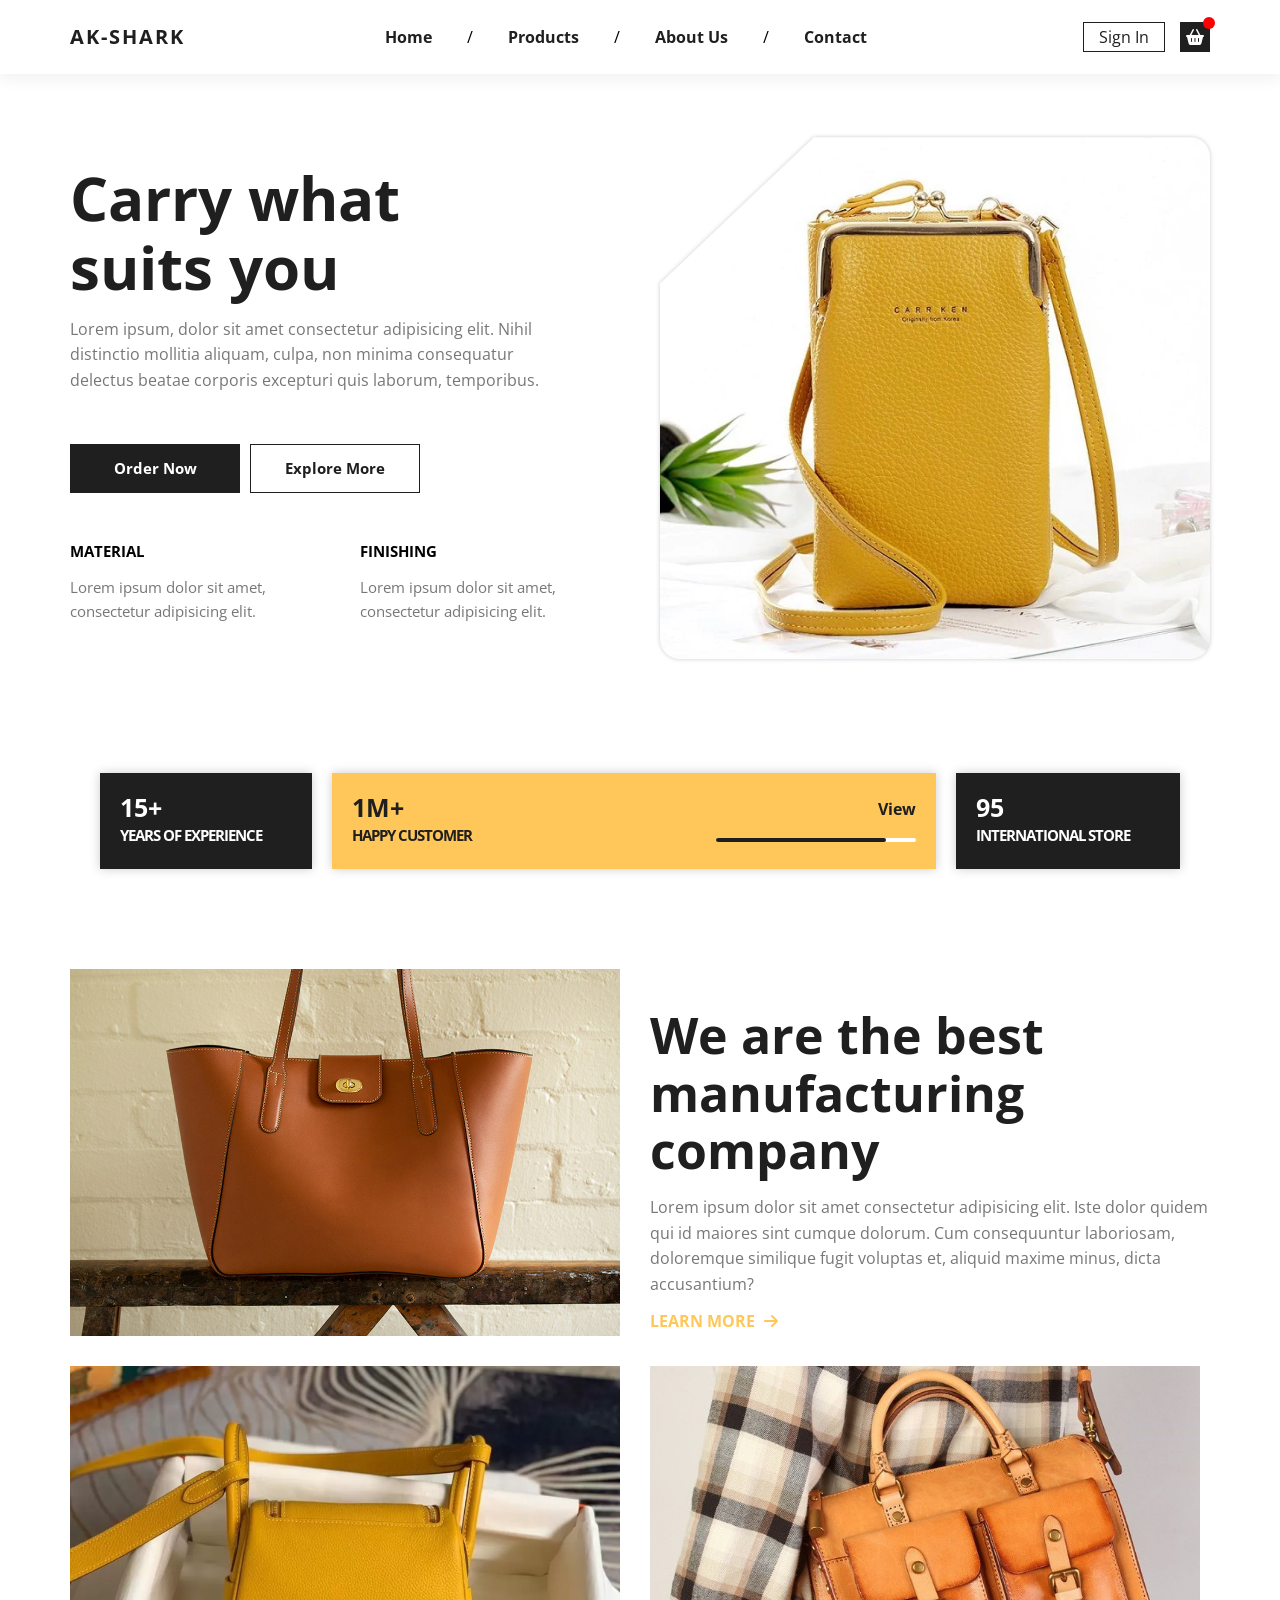
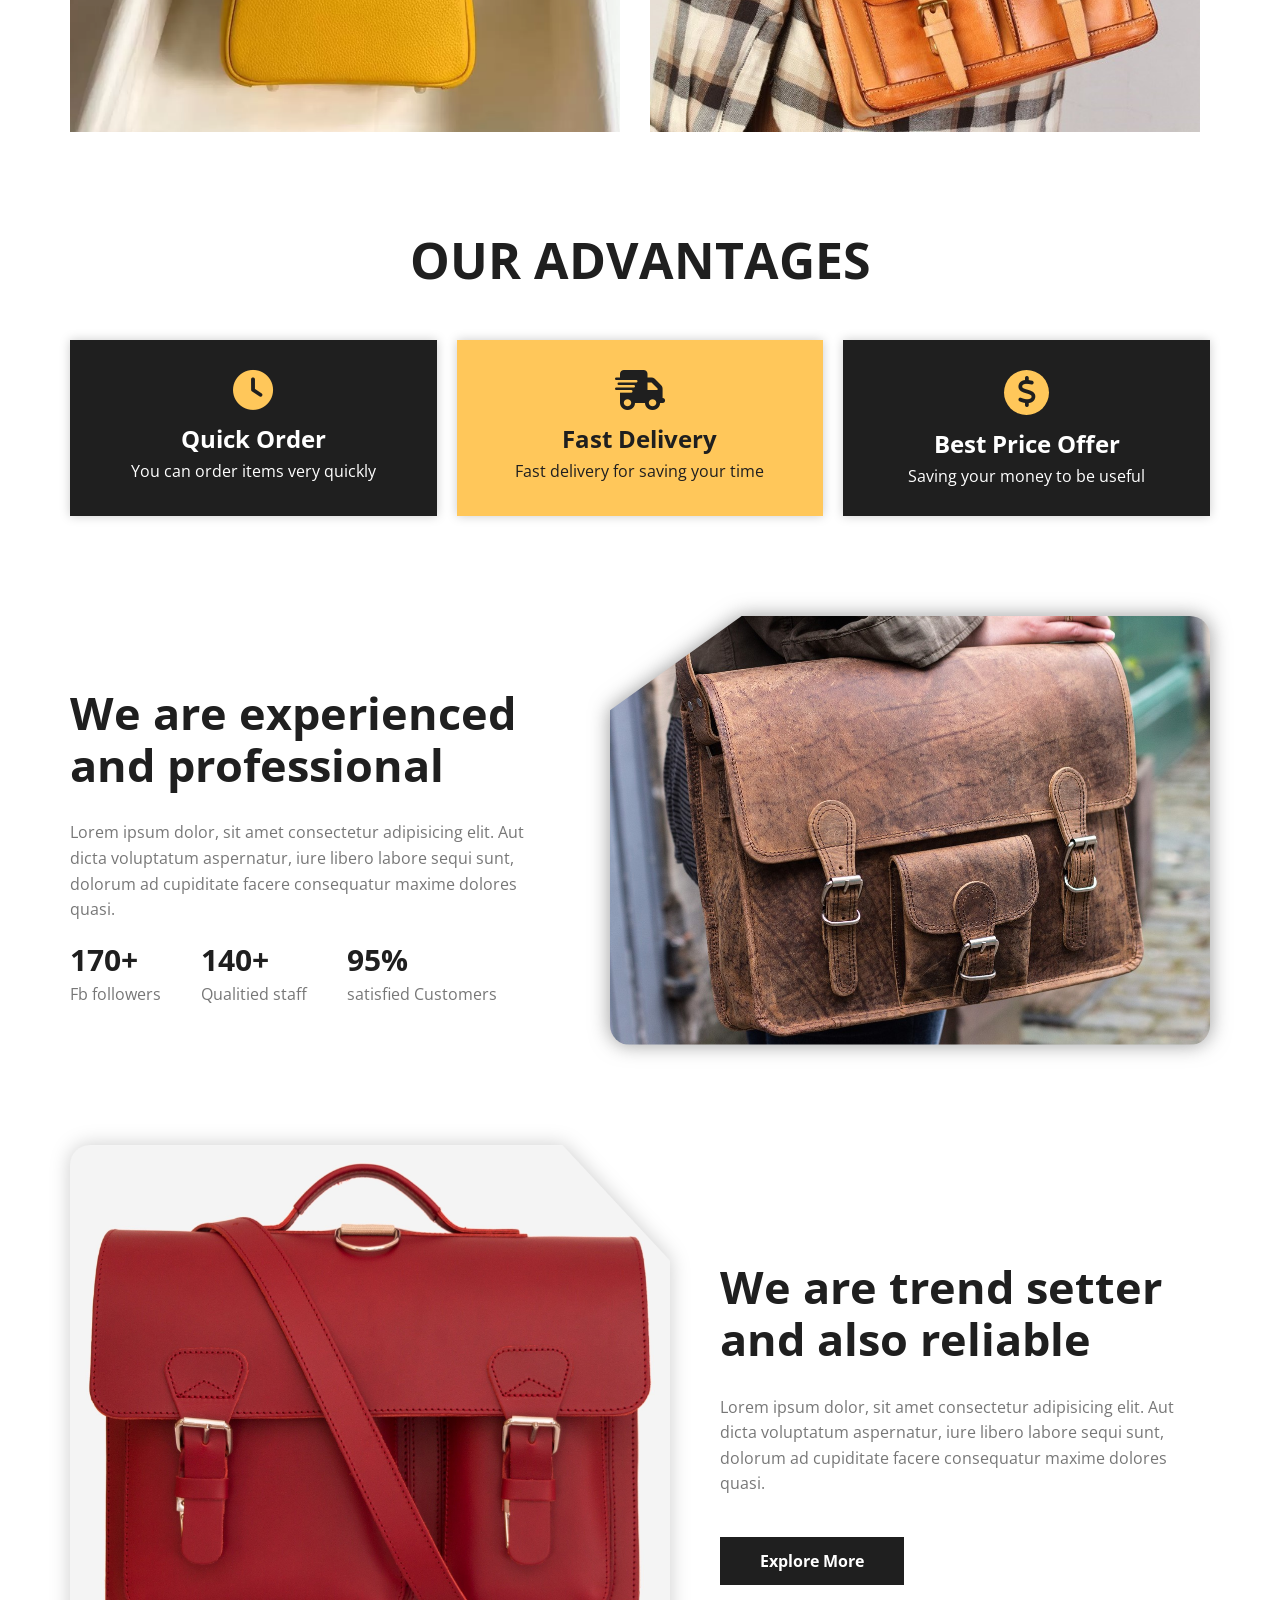
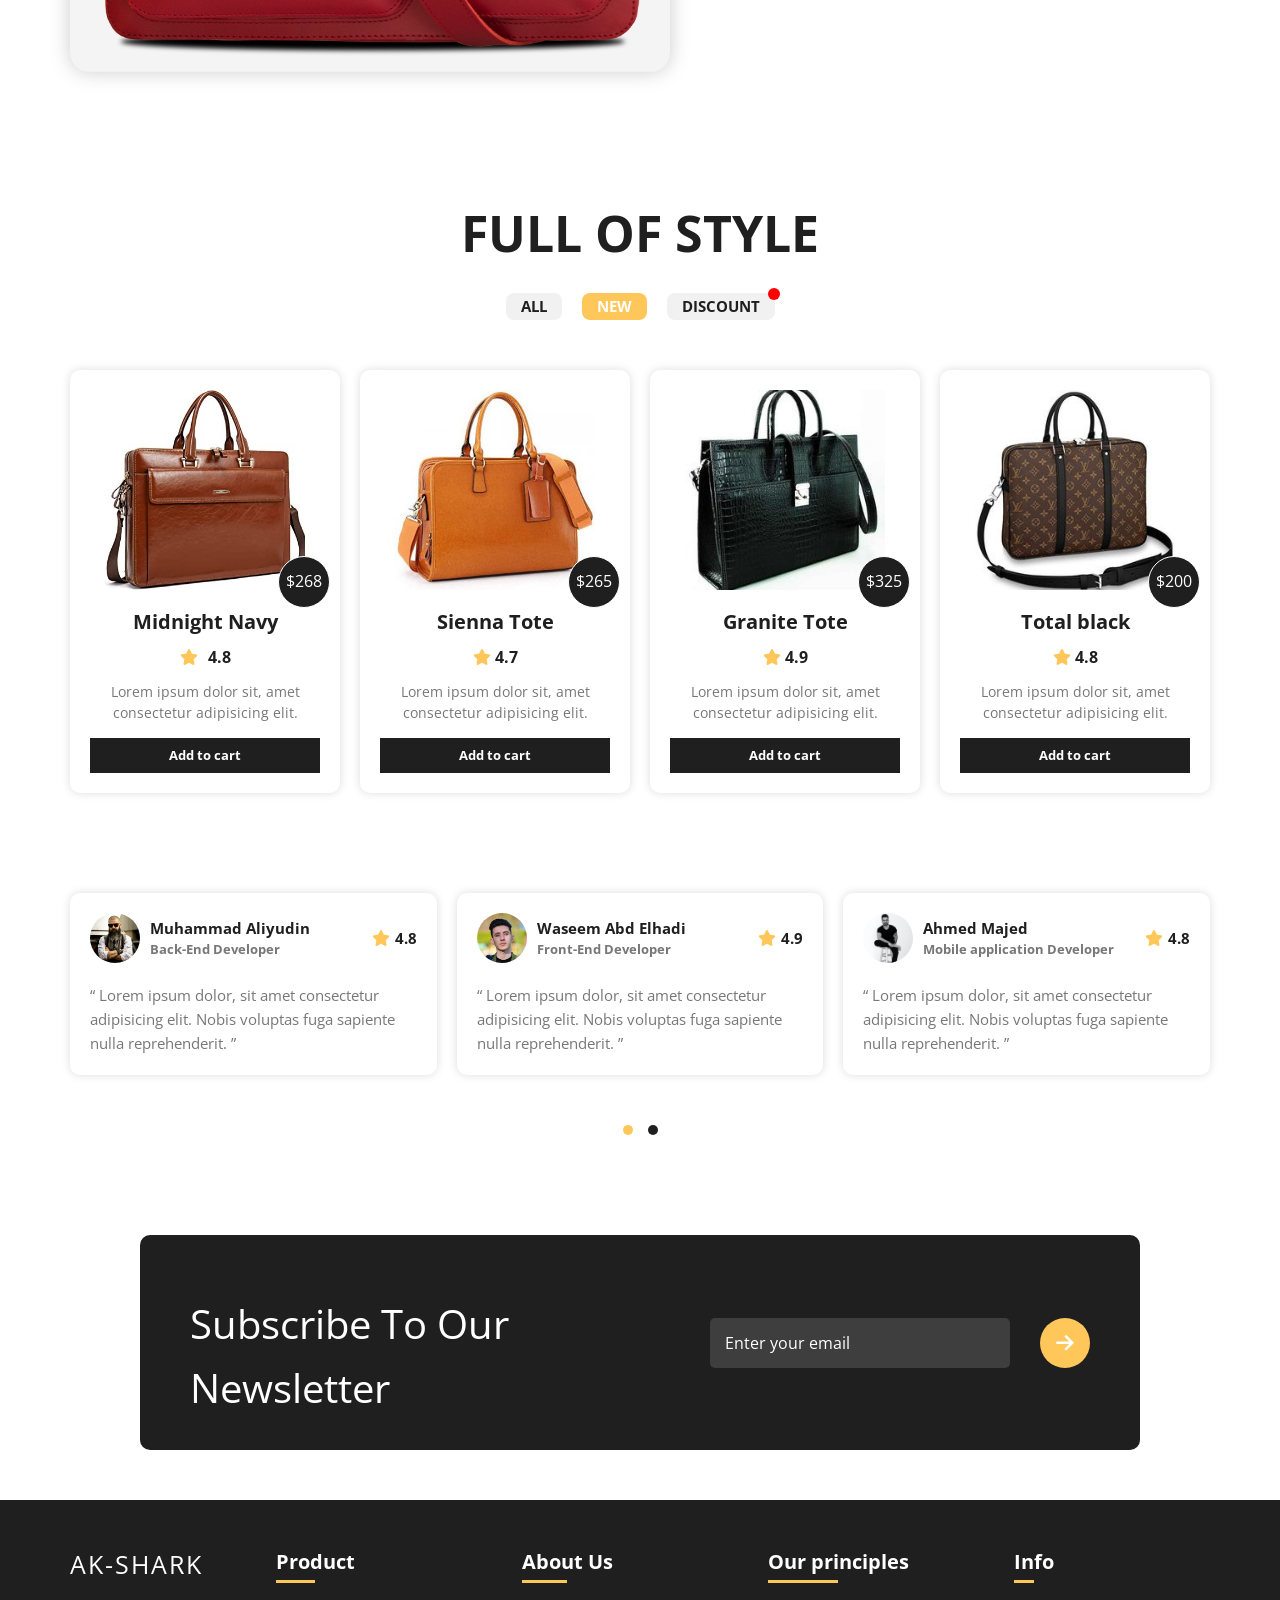
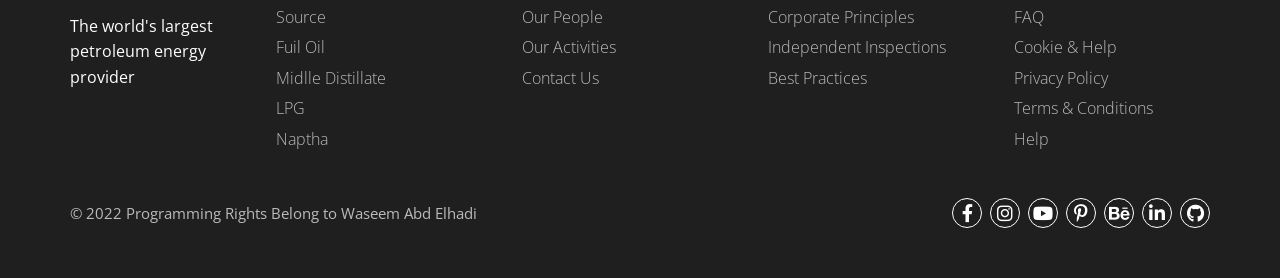
<file: html/index.html>
<html lang="en">
<head>
    <meta charset="UTF-8">
    <meta http-equiv="X-UA-Compatible" content="IE=edge">
    <meta name="viewport" content="width=device-width, initial-scale=1.0">
    <!-- normalize ربط ملف ال -->
    <link rel="stylesheet" href="../css/normalize.css">
    <!-- Font Awessome Library -->
    <link rel="stylesheet" href="../css/all.min.css">
    <!-- Google Fonts-->
    <link rel="preconnect" href="https://fonts.googleapis.com">
    <link rel="preconnect" href="https://fonts.gstatic.com" crossorigin>
    <link href="https://fonts.googleapis.com/css2?family=Anton&family=Lobster&family=Open+Sans:wght@400;700&display=swap" rel="stylesheet">
    <link rel="preconnect" href="https://fonts.googleapis.com">
    <link rel="preconnect" href="https://fonts.gstatic.com" crossorigin>
    <link href="https://fonts.googleapis.com/css2?family=Alfa+Slab+One&family=Courgette&family=Dancing+Script:wght@400;600;700&family=Kaushan+Script&family=Lobster&family=PT+Serif:wght@400;700&family=Playfair+Display:wght@400;500;600;700;800;900&family=Roboto:wght@500&family=Satisfy&family=Staatliches&family=Work+Sans:wght@200;300;400;500;600;700;800&display=swap" rel="stylesheet">
    <!-- tab image -->
    <link rel="shortcut icon" href="../Images/ak-shark (1).png">
    <!-- css ربط ملف ال -->
    <link rel="stylesheet" href="../css/AR-SHARK.css">
    <title>AK-SHARK</title>
</head>
<body>
    <!-- Start header -->
    <header id="header">
        <div class="container">
            <div class="title flex">
                <a href="index.html" class="flex">A</a>
                <a href="index.html" class="flex">K</a>
                <a href="index.html" class="flex">-</a>
                <a href="index.html" class="flex">S</a>
                <a href="index.html" class="flex">H</a>
                <a href="index.html" class="flex">A</a>
                <a href="index.html" class="flex">R</a>
                <a href="index.html" class="flex">K</a>
            </div>
            <nav id="navbar">
                <ul class="main-nav">
                    <li><i class="fas fa-times" id="close"></i></li>
                    <li><a href="index.html" class="flex">Home</a></li>
                    <li class="flex">/</li>
                    <li><a href="products.html" class="flex">Products</a></li>
                    <li class="flex">/</li>
                    <li><a href="About Us.html" class="flex">About Us</a></li>
                    <li class="flex">/</li>
                    <li><a href="contact.html" class="flex">Contact</a></li>
                    <li><a href="Sign In.html" id="sign">Sign In</a></li>
                </ul>
            </nav>
            <div id="mobile" class="flex">
                <a href="basket.html" class="flex"><i class="fa-solid fa-basket-shopping"></i></a>
                <i id="bar" class="fas fa-outdent"></i>
            </div>
            <div class="sign flex">
                <a href="Sign In.html">Sign In</a>
                <button id="icon" class="flex" onclick="redirectMe('basket.html')"><i class="fa-solid fa-basket-shopping"></i></button>
            </div>
        </div>
    </header>
    <!-- End header -->

    <button id="group" class="goto-up">
        <i class="fa-solid fa-angle-up flex"></i>
    </button>

    <!-- Start landing -->
    <div class="landing">
        <div class="container flex">
            <div class="text">
                <h1>Carry what suits you</h1>
                <p>
                    Lorem ipsum, dolor sit amet consectetur adipisicing elit. Nihil distinctio mollitia aliquam, 
                    culpa, non minima consequatur delectus beatae corporis excepturi quis laborum, temporibus.
                </p>
                <div class="link">
                    <button onclick="redirectMe('products.html')">Order Now</button>
                    <button>Explore More</button>
                </div>
                <div class="info">
                    <div class="box">
                        <h3>Material</h3>
                        <p>
                            Lorem ipsum dolor sit amet, consectetur adipisicing elit.
                        </p>
                    </div>
                    <div class="box">
                        <h3>Finishing</h3>
                        <p>
                            Lorem ipsum dolor sit amet, consectetur adipisicing elit.
                        </p>
                    </div>
                </div>
            </div>
            <div class="image">
                <img src="../images/landing.png" alt="">
            </div>
        </div>
    </div>
    <!-- End landing -->

    <!-- Start Information -->
    <div class="information">
        <div class="container">
            <div class="info">
                <div class="box">
                    <span>15+</span>
                    <span>Years Of Experience</span>
                </div>
                <div class="box">
                    <div class="number-customer">
                        <span>1M+</span>
                        <span>Happy Customer</span>
                    </div>
                    <div class="view">
                        <span class="active">View</span>
                        <div class="the-progres">
                            <span style="width: 85%;"></span>
                        </div>
                    </div>
                </div>
                <div class="box">
                    <span>95</span>
                    <span>International Store</span>
                </div>
            </div>
        </div>
    </div>
    <!-- End Information -->

    <!-- Start Company -->
    <div class="company">
        <div class="container">
            <div class="box">
                <img src="../images/back (1).jpg" alt="">
                <div class="text">
                    <h1>We are the best manufacturing company</h1>
                    <p>
                        Lorem ipsum dolor sit amet consectetur adipisicing elit. Iste dolor quidem 
                        qui id maiores sint cumque dolorum. Cum consequuntur laboriosam, doloremque 
                        similique fugit voluptas et, aliquid maxime minus, dicta accusantium?
                    </p>
                    <a href="#">Learn More <i class="fa-solid fa-arrow-right"></i></a>
                </div>
            </div>
            <div class="image">
                <img src="../images/back (2).jpg" alt="">
                <img src="../images/back (5).jpg" alt="">
            </div>
        </div>
    </div>
    <!-- End Company -->

    <!-- Start Advantages -->
    <div class="advantages">
        <div class="container">
            <h1>Our Advantages</h1>
            <div class="main-advantages">
                <div class="box">
                    <i class="fa-solid fa-clock"></i>
                    <div class="text">
                        <h2>Quick Order</h2>
                        <p>You can order items very quickly</p>
                    </div>
                </div>
                <div class="box">
                    <i class="fa-solid fa-truck-fast"></i>
                    <div class="text">
                        <h2>Fast Delivery</h2>
                        <p>Fast delivery for saving your time</p>
                    </div>
                </div>
                <div class="box">
                    <i class="fa-solid fa-dollar-sign flex"></i>
                    <div class="text">
                        <h2>Best Price Offer</h2>
                        <p>Saving your money to be useful</p>
                    </div>
                </div>
            </div>
        </div>
    </div>
    <!-- End Advantages -->

    <!-- Start Purchases -->
    <div class="purchases">
        <div class="container">
            <div class="text">
                <h1>We are experienced and professional</h1>
                <p>
                    Lorem ipsum dolor, sit amet consectetur adipisicing elit. Aut dicta voluptatum aspernatur, 
                    iure libero labore sequi sunt, dolorum ad cupiditate facere consequatur maxime dolores quasi.
                </p>
                <div class="rate">
                    <div class="box">
                        <span>170+</span>
                        <span>Fb followers</span>
                    </div>
                    <div class="box">
                        <span>140+</span>
                        <span>Qualitied staff</span>
                    </div>
                    <div class="box">
                        <span>95%</span>
                        <span>satisfied Customers</span>
                    </div>
                </div>
            </div>
            <div class="image">
                <img src="../images/back (6).jpg" alt="">
            </div>
        </div>
    </div>
    <!-- End Purchases -->

    <!-- Start Trend -->
    <div class="trend">
        <div class="container">
            <div class="image">
                <img src="../images/back (4).jpg" alt="">
            </div>
            <div class="text">
                <h1>We are trend setter and also reliable</h1>
                <p>
                    Lorem ipsum dolor, sit amet consectetur adipisicing elit. Aut dicta voluptatum aspernatur, 
                    iure libero labore sequi sunt, dolorum ad cupiditate facere consequatur maxime dolores quasi.
                </p>
                <button>Explore More</button>
            </div>
        </div>
    </div>
    <!-- End Trend -->

    <!-- Start Full Of Style -->
    <div class="style" id="style">
        <div class="container">
            <div class="type">
                <h1>Full Of Style</h1>
                <ul class="flex">
                    <li><button onclick="redirectMe('products.html')" href="products.html">All</button></li>
                    <li><button onclick="redirectMe('#style')" href="#style">New</button></li>
                    <li><button onclick="redirectMe('sale.html')" href="sale.html">Discount</button></li>
                </ul>
            </div>
            <div class="product">
                <div class="box">
                    <img src="../images/back (7).jpg" alt="">
                    <h2>Midnight Navy</h2>
                    <div class="evaluation flex">
                        <i class="fa-solid fa-star"></i>
                        <span>4.8</span>
                    </div>
                    <p>Lorem ipsum dolor sit, amet consectetur adipisicing elit.</p>
                    <button id="addCard" type="submit">Add to cart</button>
                </div>
                <div class="box">
                    <img src="../images/back (8).jpg" alt="">
                    <h2>Sienna Tote</h2>
                    <div class="evaluation">
                        <i class="fa-solid fa-star"></i>
                        <span>4.7</span>
                    </div>
                    <p>Lorem ipsum dolor sit, amet consectetur adipisicing elit.</p>
                    <button type="submit">Add to cart</button>
                </div>
                <div class="box">
                    <img src="../images/back (9).jpg" alt="">
                    <h2>Granite Tote</h2>
                    <div class="evaluation">
                        <i class="fa-solid fa-star"></i>
                        <span>4.9</span>
                    </div>
                    <p>Lorem ipsum dolor sit, amet consectetur adipisicing elit.</p>
                    <button type="submit">Add to cart</button>
                </div>
                <div class="box">
                    <img src="../images/back (10).jpg" alt="">
                    <h2>Total black</h2>
                    <div class="evaluation">
                        <i class="fa-solid fa-star"></i>
                        <span>4.8</span>
                    </div>
                    <p>Lorem ipsum dolor sit, amet consectetur adipisicing elit.</p>
                    <button type="submit">Add to cart</button>
                </div>
            </div>
        </div>
    </div>
    <!-- End Full Of Style -->

    <!-- Start Testimonials -->
    <div class="testimonials" id="testimonials">
        <div class="container">
            <div class="main-testimonial">
                <div class="box">
                    <div class="main-person">
                        <div class="person">
                            <img src="../images/testimonials (1).jpg" alt="">
                            <div class="name">
                                <h3>Muhammad Aliyudin</h3>
                                <p>Back-End Developer</p>
                            </div>
                        </div>
                        <div class="evaluation flex">
                            <i class="fa-solid fa-star"></i>
                            <span>4.8</span>
                        </div>
                    </div>
                    <q>
                        Lorem ipsum dolor, sit amet consectetur adipisicing elit. Nobis voluptas fuga sapiente nulla 
                        reprehenderit.
                    </q>
                </div>
                <div class="box">
                    <div class="main-person">
                        <div class="person">
                            <img src="../images/testimonials (2).jpg" alt="">
                            <div class="name">
                                <h3>Waseem Abd Elhadi</h3>
                                <p>Front-End Developer</p>
                            </div>
                        </div>
                        <div class="evaluation flex">
                            <i class="fa-solid fa-star"></i>
                            <span>4.9</span>
                        </div>
                    </div>
                    <q>
                        Lorem ipsum dolor, sit amet consectetur adipisicing elit. Nobis voluptas fuga sapiente nulla 
                        reprehenderit.
                    </q>
                </div>
                <div class="box">
                    <div class="main-person">
                        <div class="person">
                            <img src="../images/testimonials (3).jpg" alt="">
                            <div class="name">
                                <h3>Ahmed Majed</h3>
                                <p>Mobile application Developer</p>
                            </div>
                        </div>
                        <div class="evaluation flex">
                            <i class="fa-solid fa-star"></i>
                            <span>4.8</span>
                        </div>
                    </div>
                    <q>
                        Lorem ipsum dolor, sit amet consectetur adipisicing elit. Nobis voluptas fuga sapiente nulla 
                        reprehenderit.
                    </q>
                </div>
            </div>
            <ul class="flex">
                <li></li>
                <li></li>
            </ul>
        </div>
    </div>
    <!-- End Testimonials -->

    <!-- Start Subscribe -->
    <div class="subscribe">
        <div class="container">
            <div class="box">
                <h1>Subscribe To Our Newsletter</h1>
                <form>
                    <input type="email" placeholder="Enter your email" required>
                    <button type="submit"><i class="fa-solid fa-arrow-right"></i></button>
                </form>
            </div>
        </div>
    </div>
    <!-- End Subscribe -->

    <!-- Start Footer -->
    <footer id="footer">
        <div class="container">
            <div class="main-footer">
                <div class="title">
                    <div class="logo flex">
                        <a href="index.html" class="flex">A</a>
                        <a href="index.html" class="flex">K</a>
                        <a href="index.html" class="flex">-</a>
                        <a href="index.html" class="flex">S</a>
                        <a href="index.html" class="flex">H</a>
                        <a href="index.html" class="flex">A</a>
                        <a href="index.html" class="flex">R</a>
                        <a href="index.html" class="flex">K</a>
                    </div>
                    <p>The world's largest petroleum energy provider</p>
                </div>
                <div class="lists">
                    <div class="box">
                        <h4>Product</h4>
                        <ul>
                            <li><a href="#">Source</a></li>
                            <li><a href="#">Fuil oil</a></li>
                            <li><a href="#">Midlle distillate</a></li>
                            <li><a href="#">LPG</a></li>
                            <li><a href="#">Naptha</a></li>
                        </ul>
                    </div>
                    <div class="box">
                        <h4>About Us</h4>
                        <ul>
                            <li><a href="#">Our people</a></li>
                            <li><a href="#">Our activities</a></li>
                            <li><a href="#">Contact us</a></li>
                        </ul>
                    </div>
                    <div class="box">
                        <h4>Our principles</h4>
                        <ul>
                            <li><a href="#">Corporate principles</a></li>
                            <li><a href="#">Independent inspections</a></li>
                            <li><a href="#">Best practices</a></li>
                        </ul>
                    </div>
                    <div class="box">
                        <h4>Info</h4>
                        <ul>
                            <li><a href="#">FAQ</a></li>
                            <li><a href="#">Cookie & help</a></li>
                            <li><a href="#">Privacy policy</a></li>
                            <li><a href="#">Terms & conditions</a></li>
                            <li><a href="#">Help</a></li>
                        </ul>
                    </div>
                </div>
            </div>
            <div class="social">
                <p>&copy; 2022 Programming Rights Belong to Waseem Abd Elhadi</p>
                <ul class="flex">
                    <li class="flex">
                        <a href="https://www.facebook.com/waseemabdalhady" target="_blank">
                            <i class="fa-brands fa-facebook-f"></i>
                        </a>
                    </li>
                    <li class="flex">
                        <a href="https://www.instagram.com/waseem.abdalhady/" target="_blank">
                            <i class="fa-brands fa-instagram"></i>
                        </a>
                    </li>
                    <li class="flex">
                        <a href="https://www.youtube.com/c/waseemabdalhady" target="_blank">
                            <i class="fa-brands fa-youtube"></i>
                        </a>
                    </li>
                    <li class="flex">
                        <a href="https://www.pinterest.com/waseemabdelhadi178/" target="_blank">
                            <i class="fa-brands fa-pinterest-p"></i>
                        </a>
                    </li>
                    <li class="flex">
                        <a href="https://www.behance.net/waseemabdelhadi" target="_blank">
                            <i class="fa-brands fa-behance"></i>
                        </a>
                    </li>
                    <li class="flex">
                        <a href="https://www.linkedin.com/in/waseem-abd-elhadi-1b293624b" target="_blank">
                            <i class="fa-brands fa-linkedin-in"></i>
                        </a>
                    </li>
                    <li class="flex">
                        <a href="https://github.com/Waseemko-ayman" target="_blank">
                            <i class="fa-brands fa-github"></i>
                        </a>
                    </li>
                </ul>
            </div>
        </div>
    </footer>
    <!-- End Footer -->
    <script src="../Js/ak-shark.js"></script>
</body>
</html>
</file>
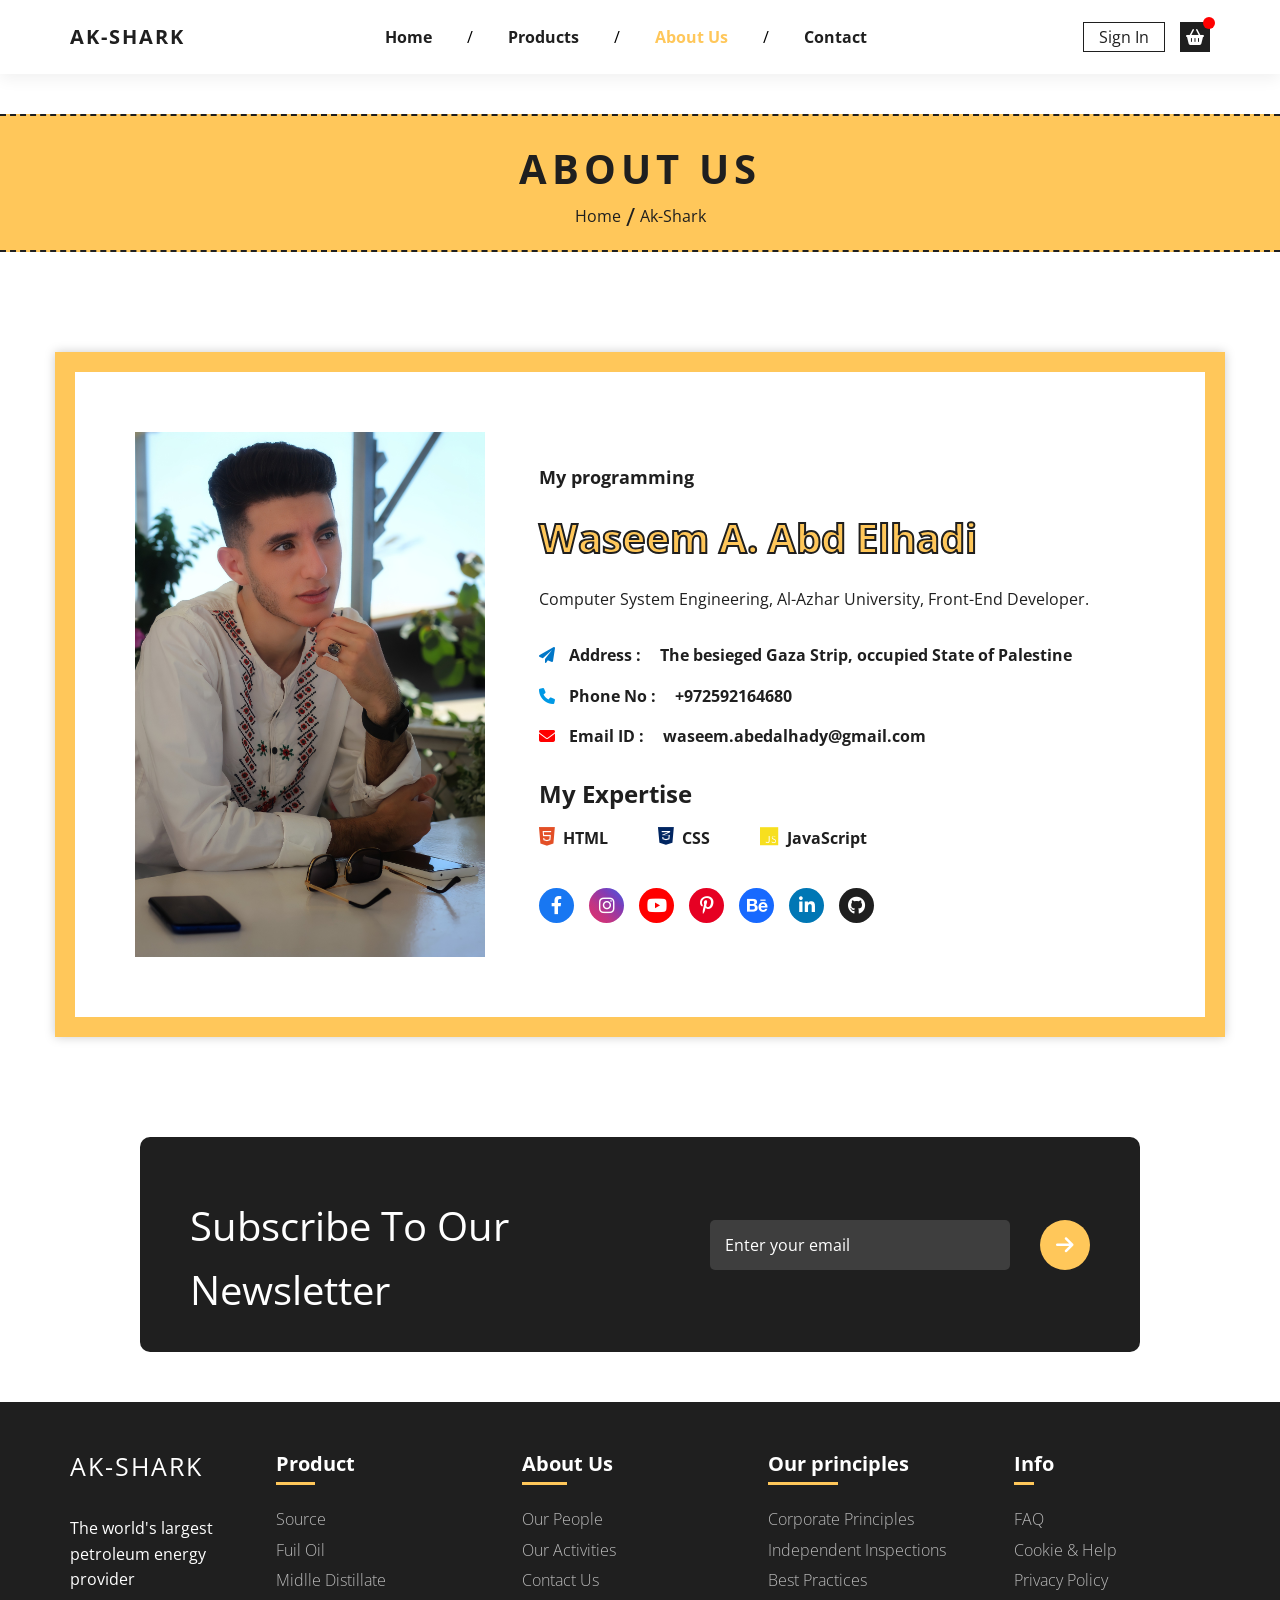
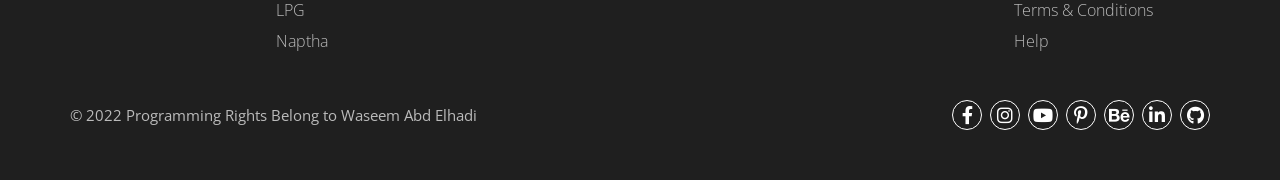
<file: html/About Us.html>
<html lang="en">
<head>
    <meta charset="UTF-8">
    <meta http-equiv="X-UA-Compatible" content="IE=edge">
    <meta name="viewport" content="width=device-width, initial-scale=1.0">
    <!-- normalize ربط ملف ال -->
    <link rel="stylesheet" href="../css/normalize.css">
    <!-- Font Awessome Library -->
    <link rel="stylesheet" href="../css/all.min.css">
    <!-- Google Fonts-->
    <link rel="preconnect" href="https://fonts.googleapis.com">
    <link rel="preconnect" href="https://fonts.gstatic.com" crossorigin>
    <link href="https://fonts.googleapis.com/css2?family=Anton&family=Lobster&family=Open+Sans:wght@400;700&display=swap" rel="stylesheet">
    <link rel="preconnect" href="https://fonts.googleapis.com">
    <link rel="preconnect" href="https://fonts.gstatic.com" crossorigin>
    <link href="https://fonts.googleapis.com/css2?family=Alfa+Slab+One&family=Courgette&family=Dancing+Script:wght@400;600;700&family=Kaushan+Script&family=Lobster&family=PT+Serif:wght@400;700&family=Playfair+Display:wght@400;500;600;700;800;900&family=Roboto:wght@500&family=Satisfy&family=Staatliches&family=Work+Sans:wght@200;300;400;500;600;700;800&display=swap" rel="stylesheet">
    <!-- tab image -->
    <link rel="shortcut icon" href="../Images/ak-shark (1).png">
    <!-- css ربط ملف ال -->
    <link rel="stylesheet" href="../css/AR-SHARK.css">
    <link rel="stylesheet" href="../css/About Us.css">
    <title>AK-SHARK || About Us</title>
</head>
<body>
    <!-- Start header -->
    <header id="header">
        <div class="container">
            <div class="title flex">
                <a href="index.html" class="flex">A</a>
                <a href="index.html" class="flex">K</a>
                <a href="index.html" class="flex">-</a>
                <a href="index.html" class="flex">S</a>
                <a href="index.html" class="flex">H</a>
                <a href="index.html" class="flex">A</a>
                <a href="index.html" class="flex">R</a>
                <a href="index.html" class="flex">K</a>
            </div>
            <nav id="navbar">
                <ul class="main-nav">
                    <li><i class="fas fa-times" id="close"></i></li>
                    <li><a href="index.html" class="flex">Home</a></li>
                    <li class="flex">/</li>
                    <li><a href="products.html" class="flex">Products</a></li>
                    <li class="flex">/</li>
                    <li><a href="About Us.html" class="flex visit">About Us</a></li>
                    <li class="flex">/</li>
                    <li><a href="contact.html" class="flex">Contact</a></li>
                    <li><a href="Sign In.html" id="sign">Sign In</a></li>
                </ul>
            </nav>
            <div id="mobile" class="flex">
                <a href="basket.html" class="flex"><i class="fa-solid fa-basket-shopping"></i></a>
                <i id="bar" class="fas fa-outdent"></i>
            </div>
            <div class="sign flex">
                <a href="Sign In.html">Sign In</a>
                <button id="icon" class="flex" onclick="redirectMe('basket.html')"><i class="fa-solid fa-basket-shopping"></i></button>
            </div>
        </div>
    </header>
    <!-- End header -->

    <button id="group" class="goto-up">
        <i class="fa-solid fa-angle-up flex"></i>
    </button>

    <!-- Start Information -->
    <div class="information">
        <div class="container">
            <h1>About Us</h1>
            <div class="link">
                <a href="index.html">Home</a>
                <span>/</span>
                <span>Ak-Shark</span>
            </div>
        </div>
    </div>
    <!-- End Information -->

    <!-- Start About Us -->
    <div class="about">
        <div class="container">
            <img src="../images/abdelhadi.jpg" alt="">
            <div class="text">
                <span>My programming</span>
                <h1>Waseem A. Abd Elhadi</h1>
                <p>
                    Computer System Engineering, Al-Azhar University, Front-End Developer.
                </p>
                <div class="info">
                    <div class="unit">
                        <span><i class="fa-solid fa-paper-plane"></i> Address :</span>
                        <span>The besieged Gaza Strip, occupied State of Palestine</span>
                    </div>
                    <div class="unit">
                        <span><i class="fa-solid fa-phone"></i> Phone No :</span>
                        <span>+972592164680</span>
                    </div>
                    <div class="unit">
                        <span><i class="fa-solid fa-envelope"></i> Email ID :</span>
                        <a href="mailto:waseem.abedalhady@gmail.com"><span>waseem.abedalhady@gmail.com</span></a>
                    </div>
                </div>
                <div class="expertise">
                    <h2>My Expertise</h2>
                    <ul>
                        <li><i class="fa-brands fa-html5"></i> HTML</li>
                        <li><i class="fa-brands fa-css3-alt"></i> CSS</li>
                        <li><i class="fa-brands fa-js"></i> JavaScript</li>
                    </ul>
                </div>
                <div class="social">
                    <ul>
                        <li class="flex">
                            <a href="https://www.facebook.com/waseemabdalhady" target="_blank">
                                <i class="fa-brands fa-facebook-f flex"></i>
                            </a>
                        </li>
                        <li class="flex">
                            <a href="https://www.instagram.com/waseem.abdalhady/" target="_blank">
                                <i class="fa-brands fa-instagram flex"></i>
                            </a>
                        </li>
                        <li class="flex">
                            <a href="https://www.youtube.com/c/waseemabdalhady" target="_blank">
                                <i class="fa-brands fa-youtube flex"></i>
                            </a>
                        </li>
                        <li class="flex">
                            <a href="https://www.pinterest.com/waseemabdelhadi178/" target="_blank">
                                <i class="fa-brands fa-pinterest-p flex"></i>
                            </a>
                        </li>
                        <li class="flex">
                            <a href="https://www.behance.net/waseemabdelhadi" target="_blank">
                                <i class="fa-brands fa-behance flex"></i>
                            </a>
                        </li>
                        <li class="flex">
                            <a href="https://www.linkedin.com/in/waseem-abd-elhadi-1b293624b" target="_blank">
                                <i class="fa-brands fa-linkedin-in flex"></i>
                            </a>
                        </li>
                        <li class="flex">
                            <a href="https://github.com/Waseemko-ayman" target="_blank">
                                <i class="fa-brands fa-github flex"></i>
                            </a>
                        </li>
                    </ul>
                </div>
            </div>
        </div>
    </div>
    <!-- End About Us -->

        <!-- Start Subscribe -->
    <div class="subscribe">
        <div class="container">
            <div class="box">
                <h1>Subscribe To Our Newsletter</h1>
                <form>
                    <input type="email" placeholder="Enter your email" required>
                    <button type="submit"><i class="fa-solid fa-arrow-right"></i></button>
                </form>
            </div>
        </div>
    </div>
    <!-- End Subscribe -->

    <!-- Start Footer -->
    <footer id="footer">
        <div class="container">
            <div class="main-footer">
                <div class="title">
                    <div class="logo flex">
                        <a href="index.html" class="flex">A</a>
                        <a href="index.html" class="flex">K</a>
                        <a href="index.html" class="flex">-</a>
                        <a href="index.html" class="flex">S</a>
                        <a href="index.html" class="flex">H</a>
                        <a href="index.html" class="flex">A</a>
                        <a href="index.html" class="flex">R</a>
                        <a href="index.html" class="flex">K</a>
                    </div>
                    <p>The world's largest petroleum energy provider</p>
                </div>
                <div class="lists">
                    <div class="box">
                        <h4>Product</h4>
                        <ul>
                            <li><a href="#">Source</a></li>
                            <li><a href="#">Fuil oil</a></li>
                            <li><a href="#">Midlle distillate</a></li>
                            <li><a href="#">LPG</a></li>
                            <li><a href="#">Naptha</a></li>
                        </ul>
                    </div>
                    <div class="box">
                        <h4>About Us</h4>
                        <ul>
                            <li><a href="#">Our people</a></li>
                            <li><a href="#">Our activities</a></li>
                            <li><a href="#">Contact us</a></li>
                        </ul>
                    </div>
                    <div class="box">
                        <h4>Our principles</h4>
                        <ul>
                            <li><a href="#">Corporate principles</a></li>
                            <li><a href="#">Independent inspections</a></li>
                            <li><a href="#">Best practices</a></li>
                        </ul>
                    </div>
                    <div class="box">
                        <h4>Info</h4>
                        <ul>
                            <li><a href="#">FAQ</a></li>
                            <li><a href="#">Cookie & help</a></li>
                            <li><a href="#">Privacy policy</a></li>
                            <li><a href="#">Terms & conditions</a></li>
                            <li><a href="#">Help</a></li>
                        </ul>
                    </div>
                </div>
            </div>
            <div class="social">
                <p>&copy; 2022 Programming Rights Belong to Waseem Abd Elhadi</p>
                <ul class="flex">
                    <li class="flex">
                        <a href="https://www.facebook.com/waseemabdalhady" target="_blank">
                            <i class="fa-brands fa-facebook-f"></i>
                        </a>
                    </li>
                    <li class="flex">
                        <a href="https://www.instagram.com/waseem.abdalhady/" target="_blank">
                            <i class="fa-brands fa-instagram"></i>
                        </a>
                    </li>
                    <li class="flex">
                        <a href="https://www.youtube.com/c/waseemabdalhady" target="_blank">
                            <i class="fa-brands fa-youtube"></i>
                        </a>
                    </li>
                    <li class="flex">
                        <a href="https://www.pinterest.com/waseemabdelhadi178/" target="_blank">
                            <i class="fa-brands fa-pinterest-p"></i>
                        </a>
                    </li>
                    <li class="flex">
                        <a href="https://www.behance.net/waseemabdelhadi" target="_blank">
                            <i class="fa-brands fa-behance"></i>
                        </a>
                    </li>
                    <li class="flex">
                        <a href="https://www.linkedin.com/in/waseem-abd-elhadi-1b293624b" target="_blank">
                            <i class="fa-brands fa-linkedin-in"></i>
                        </a>
                    </li>
                    <li class="flex">
                        <a href="https://github.com/Waseemko-ayman" target="_blank">
                            <i class="fa-brands fa-github"></i>
                        </a>
                    </li>
                </ul>
            </div>
        </div>
    </footer>
    <!-- End Footer -->

    <script src="../Js/ak-shark.js"></script>
</body>
</html>
</file>
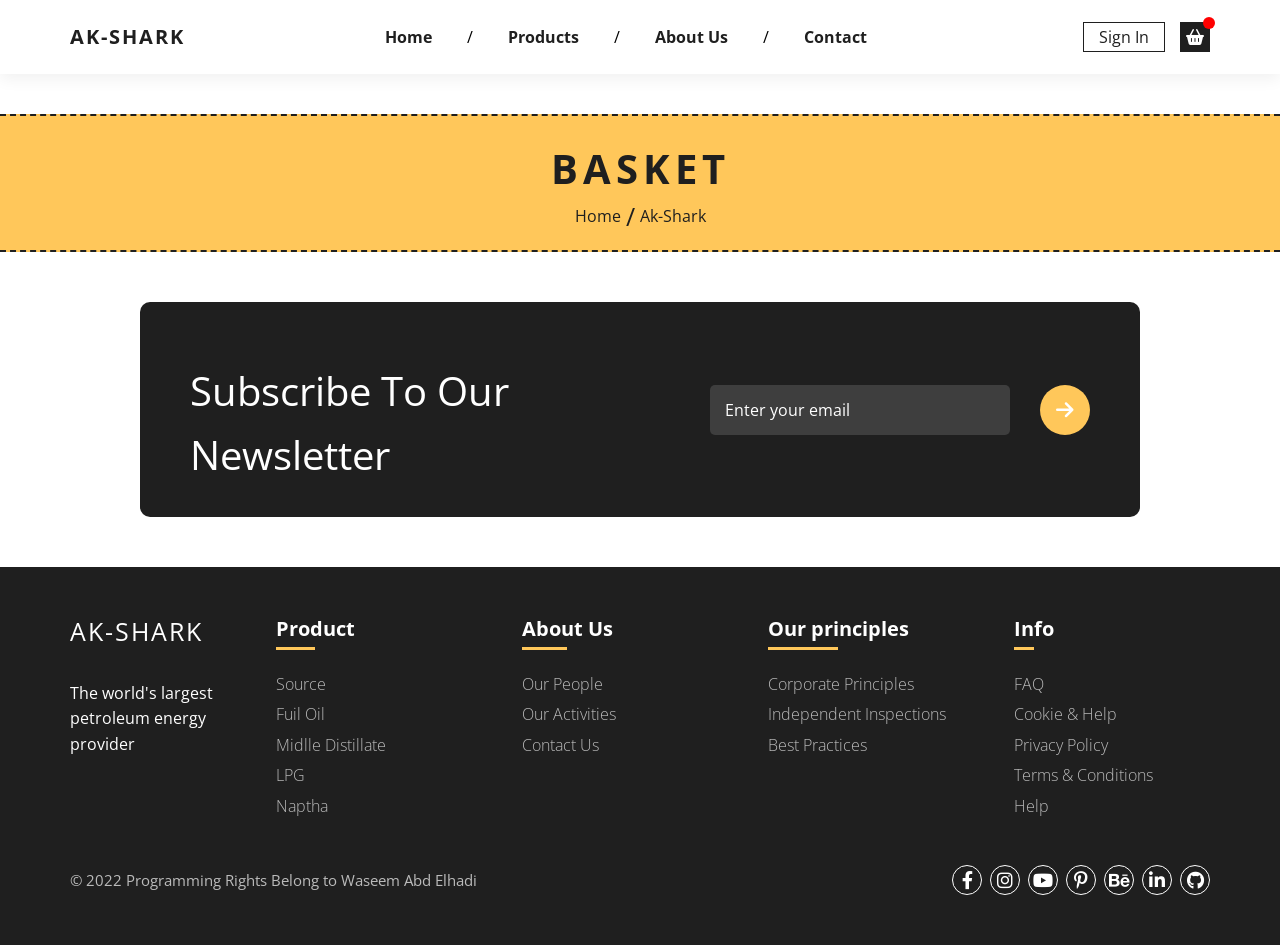
<file: html/basket.html>
<html lang="en">
<head>
    <meta charset="UTF-8">
    <meta http-equiv="X-UA-Compatible" content="IE=edge">
    <meta name="viewport" content="width=device-width, initial-scale=1.0">
    <!-- normalize ربط ملف ال -->
    <link rel="stylesheet" href="../css/normalize.css">
    <!-- Font Awessome Library -->
    <link rel="stylesheet" href="../css/all.min.css">
    <!-- Google Fonts-->
    <link rel="preconnect" href="https://fonts.googleapis.com">
    <link rel="preconnect" href="https://fonts.gstatic.com" crossorigin>
    <link href="https://fonts.googleapis.com/css2?family=Anton&family=Lobster&family=Open+Sans:wght@400;700&display=swap" rel="stylesheet">
    <link rel="preconnect" href="https://fonts.googleapis.com">
    <link rel="preconnect" href="https://fonts.gstatic.com" crossorigin>
    <link href="https://fonts.googleapis.com/css2?family=Alfa+Slab+One&family=Courgette&family=Dancing+Script:wght@400;600;700&family=Kaushan+Script&family=Lobster&family=PT+Serif:wght@400;700&family=Playfair+Display:wght@400;500;600;700;800;900&family=Roboto:wght@500&family=Satisfy&family=Staatliches&family=Work+Sans:wght@200;300;400;500;600;700;800&display=swap" rel="stylesheet">
    <!-- tab image -->
    <link rel="shortcut icon" href="../Images/ak-shark (1).png">
    <!-- css ربط ملف ال -->
    <link rel="stylesheet" href="../css/AR-SHARK.css">
    <link rel="stylesheet" href="../css/basket.css">
    <title>AK-SHARK || Basket</title>
</head>
<body>
    <!-- Start header -->
    <header id="header">
        <div class="container">
            <div class="title flex">
                <a href="index.html" class="flex">A</a>
                <a href="index.html" class="flex">K</a>
                <a href="index.html" class="flex">-</a>
                <a href="index.html" class="flex">S</a>
                <a href="index.html" class="flex">H</a>
                <a href="index.html" class="flex">A</a>
                <a href="index.html" class="flex">R</a>
                <a href="index.html" class="flex">K</a>
            </div>
            <nav id="navbar">
                <ul class="main-nav">
                    <li><i class="fas fa-times" id="close"></i></li>
                    <li><a href="index.html" class="flex">Home</a></li>
                    <li class="flex">/</li>
                    <li><a href="products.html" class="flex">Products</a></li>
                    <li class="flex">/</li>
                    <li><a href="About Us.html" class="flex">About Us</a></li>
                    <li class="flex">/</li>
                    <li><a href="contact.html" class="flex">Contact</a></li>
                    <li><a href="Sign In.html" id="sign">Sign In</a></li>
                </ul>
            </nav>
            <div id="mobile" class="flex">
                <a href="basket.html" class="flex"><i class="fa-solid fa-basket-shopping"></i></a>
                <i id="bar" class="fas fa-outdent"></i>
            </div>
            <div class="sign flex">
                <a href="Sign In.html">Sign In</a>
                <button id="icon" class="flex" onclick="redirectMe('basket.html')"><i class="fa-solid fa-basket-shopping"></i></button>
            </div>
        </div>
    </header>
    <!-- End header -->

    <button id="group" class="goto-up">
        <i class="fa-solid fa-angle-up flex"></i>
    </button>

    <!-- Start Information -->
    <div class="information">
        <div class="container">
            <h1>Basket</h1>
            <div class="link">
                <a href="index.html">Home</a>
                <span>/</span>
                <span>Ak-Shark</span>
            </div>
        </div>
    </div>
    <!-- End Information -->

    <!-- Start Subscribe -->
    <div class="subscribe">
        <div class="container">
            <div class="box">
                <h1>Subscribe To Our Newsletter</h1>
                <form>
                    <input type="email" placeholder="Enter your email" required>
                    <button type="submit"><i class="fa-solid fa-arrow-right"></i></button>
                </form>
            </div>
        </div>
    </div>
    <!-- End Subscribe -->

    <!-- Start Footer -->
    <footer id="footer">
        <div class="container">
            <div class="main-footer">
                <div class="title">
                    <div class="logo flex">
                        <a href="index.html" class="flex">A</a>
                        <a href="index.html" class="flex">K</a>
                        <a href="index.html" class="flex">-</a>
                        <a href="index.html" class="flex">S</a>
                        <a href="index.html" class="flex">H</a>
                        <a href="index.html" class="flex">A</a>
                        <a href="index.html" class="flex">R</a>
                        <a href="index.html" class="flex">K</a>
                    </div>
                    <p>The world's largest petroleum energy provider</p>
                </div>
                <div class="lists">
                    <div class="box">
                        <h4>Product</h4>
                        <ul>
                            <li><a href="#">Source</a></li>
                            <li><a href="#">Fuil oil</a></li>
                            <li><a href="#">Midlle distillate</a></li>
                            <li><a href="#">LPG</a></li>
                            <li><a href="#">Naptha</a></li>
                        </ul>
                    </div>
                    <div class="box">
                        <h4>About Us</h4>
                        <ul>
                            <li><a href="#">Our people</a></li>
                            <li><a href="#">Our activities</a></li>
                            <li><a href="#">Contact us</a></li>
                        </ul>
                    </div>
                    <div class="box">
                        <h4>Our principles</h4>
                        <ul>
                            <li><a href="#">Corporate principles</a></li>
                            <li><a href="#">Independent inspections</a></li>
                            <li><a href="#">Best practices</a></li>
                        </ul>
                    </div>
                    <div class="box">
                        <h4>Info</h4>
                        <ul>
                            <li><a href="#">FAQ</a></li>
                            <li><a href="#">Cookie & help</a></li>
                            <li><a href="#">Privacy policy</a></li>
                            <li><a href="#">Terms & conditions</a></li>
                            <li><a href="#">Help</a></li>
                        </ul>
                    </div>
                </div>
            </div>
            <div class="social">
                <p>&copy; 2022 Programming Rights Belong to Waseem Abd Elhadi</p>
                <ul class="flex">
                    <li class="flex">
                        <a href="https://www.facebook.com/waseemabdalhady" target="_blank">
                            <i class="fa-brands fa-facebook-f"></i>
                        </a>
                    </li>
                    <li class="flex">
                        <a href="https://www.instagram.com/waseem.abdalhady/" target="_blank">
                            <i class="fa-brands fa-instagram"></i>
                        </a>
                    </li>
                    <li class="flex">
                        <a href="https://www.youtube.com/c/waseemabdalhady" target="_blank">
                            <i class="fa-brands fa-youtube"></i>
                        </a>
                    </li>
                    <li class="flex">
                        <a href="https://www.pinterest.com/waseemabdelhadi178/" target="_blank">
                            <i class="fa-brands fa-pinterest-p"></i>
                        </a>
                    </li>
                    <li class="flex">
                        <a href="https://www.behance.net/waseemabdelhadi" target="_blank">
                            <i class="fa-brands fa-behance"></i>
                        </a>
                    </li>
                    <li class="flex">
                        <a href="https://www.linkedin.com/in/waseem-abd-elhadi-1b293624b" target="_blank">
                            <i class="fa-brands fa-linkedin-in"></i>
                        </a>
                    </li>
                    <li class="flex">
                        <a href="https://github.com/Waseemko-ayman" target="_blank">
                            <i class="fa-brands fa-github"></i>
                        </a>
                    </li>
                </ul>
            </div>
        </div>
    </footer>
    <!-- End Footer -->

    <script src="../Js/ak-shark.js"></script>
</html>
</file>
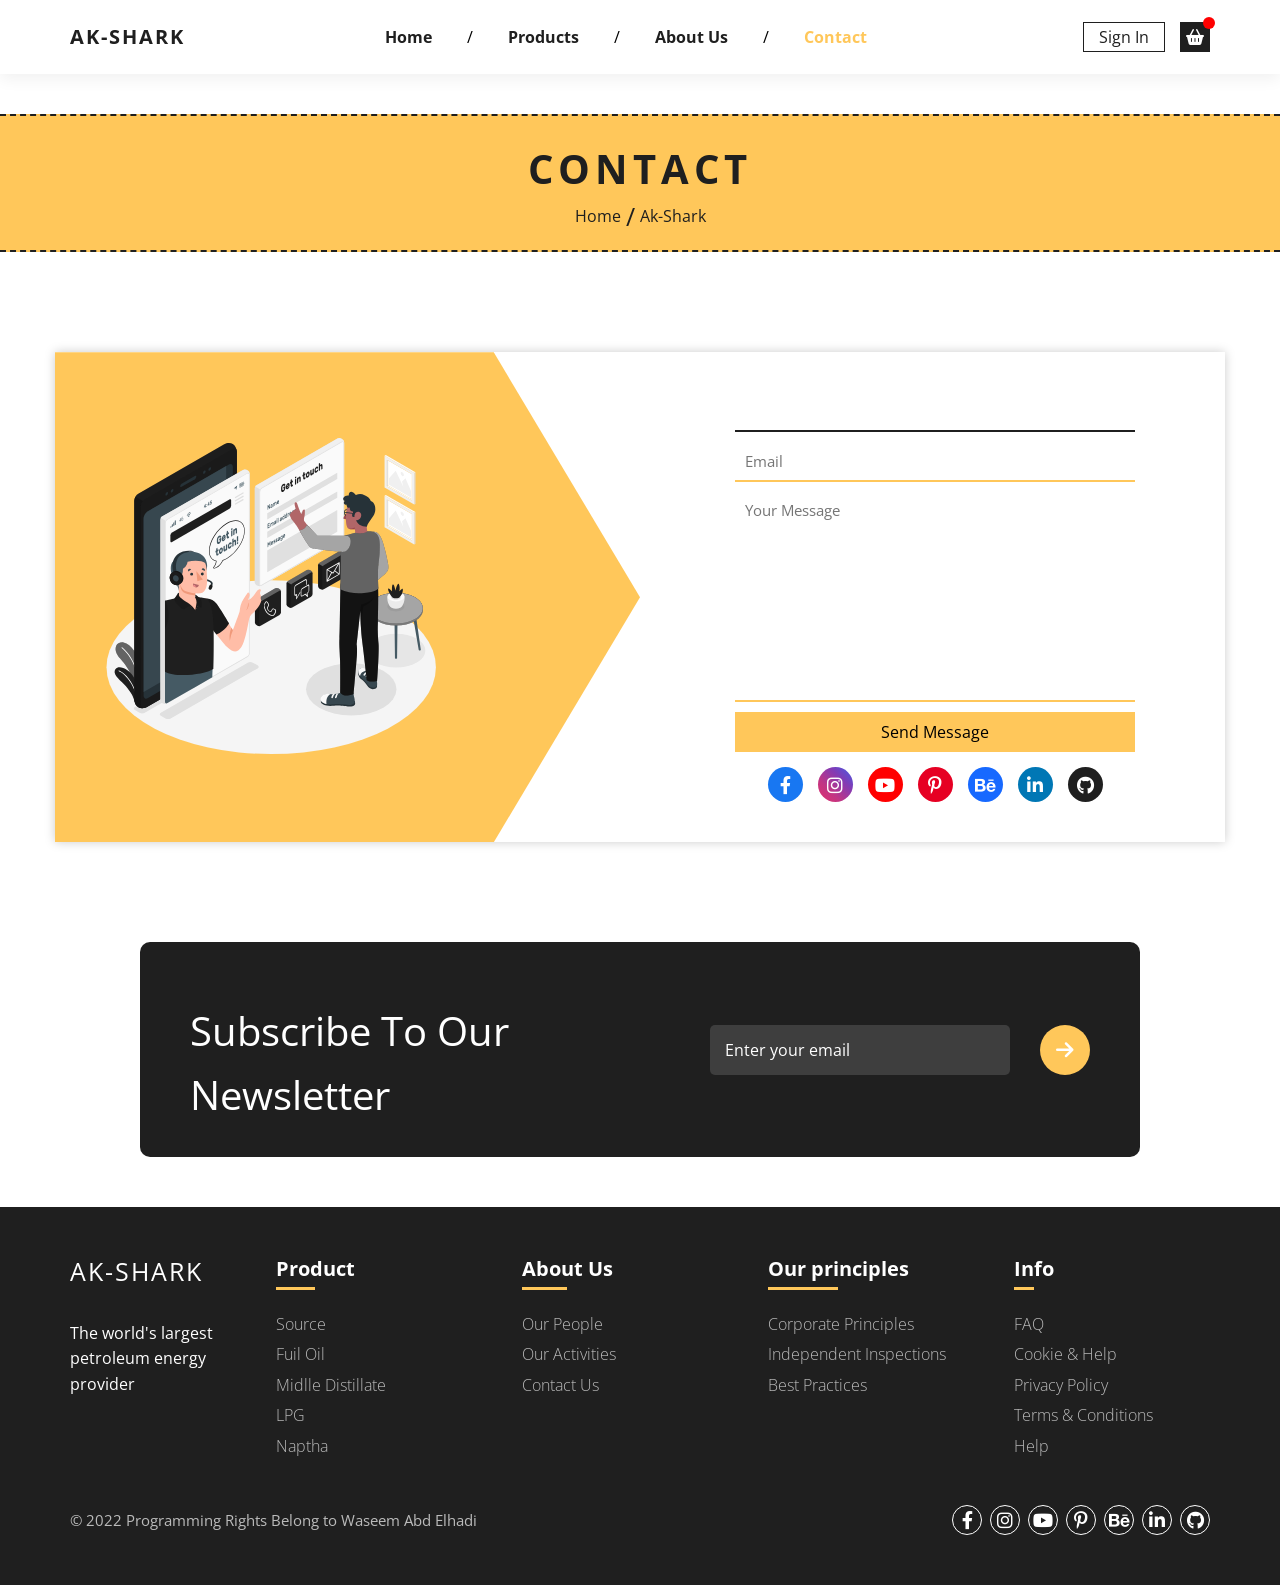
<file: html/contact.html>
<html lang="en">
<head>
    <meta charset="UTF-8">
    <meta http-equiv="X-UA-Compatible" content="IE=edge">
    <meta name="viewport" content="width=device-width, initial-scale=1.0">
    <!-- normalize ربط ملف ال -->
    <link rel="stylesheet" href="../css/normalize.css">
    <!-- Font Awessome Library -->
    <link rel="stylesheet" href="../css/all.min.css">
    <!-- Google Fonts-->
    <link rel="preconnect" href="https://fonts.googleapis.com">
    <link rel="preconnect" href="https://fonts.gstatic.com" crossorigin>
    <link href="https://fonts.googleapis.com/css2?family=Anton&family=Lobster&family=Open+Sans:wght@400;700&display=swap" rel="stylesheet">
    <link rel="preconnect" href="https://fonts.googleapis.com">
    <link rel="preconnect" href="https://fonts.gstatic.com" crossorigin>
    <link href="https://fonts.googleapis.com/css2?family=Alfa+Slab+One&family=Courgette&family=Dancing+Script:wght@400;600;700&family=Kaushan+Script&family=Lobster&family=PT+Serif:wght@400;700&family=Playfair+Display:wght@400;500;600;700;800;900&family=Roboto:wght@500&family=Satisfy&family=Staatliches&family=Work+Sans:wght@200;300;400;500;600;700;800&display=swap" rel="stylesheet">
    <!-- tab image -->
    <link rel="shortcut icon" href="../Images/ak-shark (1).png">
    <!-- css ربط ملف ال -->
    <link rel="stylesheet" href="../css/AR-SHARK.css">
    <link rel="stylesheet" href="../css/contact.css">
    <title>AK-SHARK || Contact</title>
</head>
<body>
    <!-- Start header -->
    <header id="header">
        <div class="container">
            <div class="title flex">
                <a href="index.html" class="flex">A</a>
                <a href="index.html" class="flex">K</a>
                <a href="index.html" class="flex">-</a>
                <a href="index.html" class="flex">S</a>
                <a href="index.html" class="flex">H</a>
                <a href="index.html" class="flex">A</a>
                <a href="index.html" class="flex">R</a>
                <a href="index.html" class="flex">K</a>
            </div>
            <nav id="navbar">
                <ul class="main-nav">
                    <li><i class="fas fa-times" id="close"></i></li>
                    <li><a href="index.html" class="flex">Home</a></li>
                    <li class="flex">/</li>
                    <li><a href="products.html" class="flex">Products</a></li>
                    <li class="flex">/</li>
                    <li><a href="About Us.html" class="flex">About Us</a></li>
                    <li class="flex">/</li>
                    <li><a href="contact.html" class="flex visit">Contact</a></li>
                    <li><a href="Sign In.html" id="sign">Sign In</a></li>
                </ul>
            </nav>
            <div id="mobile" class="flex">
                <a href="basket.html" class="flex"><i class="fa-solid fa-basket-shopping"></i></a>
                <i id="bar" class="fas fa-outdent"></i>
            </div>
            <div class="sign flex">
                <a href="Sign In.html">Sign In</a>
                <button id="icon" class="flex" onclick="redirectMe('basket.html')"><i class="fa-solid fa-basket-shopping"></i></button>
            </div>
        </div>
    </header>
    <!-- End header -->

    <button id="group" class="goto-up">
        <i class="fa-solid fa-angle-up flex"></i>
    </button>

    <!-- Start Information -->
    <div class="information">
        <div class="container">
            <h1>Contact</h1>
            <div class="link">
                <a href="index.html">Home</a>
                <span>/</span>
                <span>Ak-Shark</span>
            </div>
        </div>
    </div>
    <!-- End Information -->

    <!-- Start Sign In -->
    <div class="sign-in">
        <div class="container">
            <img src="../images/Get in touch-amico.svg" alt="">
            <div class="main-sign">
                <form>
                    <input id="blur" type="username" placeholder="Full Name" required>
                    <input type="email" placeholder="Email" required>
                    <textarea name="sbject" placeholder="Your Message"></textarea>
                    <input type="submit" value="Send Message">
                </form>
                <ul class="flex">
                    <li class="flex">
                        <a href="https://www.facebook.com/waseemabdalhady" target="_blank">
                            <i class="fa-brands fa-facebook-f flex"></i>
                        </a>
                    </li>
                    <li class="flex">
                        <a href="https://www.instagram.com/waseem.abdalhady/" target="_blank">
                            <i class="fa-brands fa-instagram flex"></i>
                        </a>
                    </li>
                    <li class="flex">
                        <a href="https://www.youtube.com/c/waseemabdalhady" target="_blank">
                            <i class="fa-brands fa-youtube flex"></i>
                        </a>
                    </li>
                    <li class="flex">
                        <a href="https://www.pinterest.com/waseemabdelhadi178/" target="_blank">
                            <i class="fa-brands fa-pinterest-p flex"></i>
                        </a>
                    </li>
                    <li class="flex">
                        <a href="https://www.behance.net/waseemabdelhadi" target="_blank">
                            <i class="fa-brands fa-behance flex"></i>
                        </a>
                    </li>
                    <li class="flex">
                        <a href="https://www.linkedin.com/in/waseem-abd-elhadi-1b293624b" target="_blank">
                            <i class="fa-brands fa-linkedin-in flex"></i>
                        </a>
                    </li>
                    <li class="flex">
                        <a href="https://github.com/Waseemko-ayman" target="_blank">
                            <i class="fa-brands fa-github flex"></i>
                        </a>
                    </li>
                </ul>
            </div>
        </div>
    </div>
    <!-- End Sign -->

    <!-- Start Subscribe -->
    <div class="subscribe">
        <div class="container">
            <div class="box">
                <h1>Subscribe To Our Newsletter</h1>
                <form>
                    <input type="email" placeholder="Enter your email" required>
                    <button type="submit"><i class="fa-solid fa-arrow-right"></i></button>
                </form>
            </div>
        </div>
    </div>
    <!-- End Subscribe -->

    <!-- Start Footer -->
    <footer id="footer">
        <div class="container">
            <div class="main-footer">
                <div class="title">
                    <div class="logo flex">
                        <a href="index.html" class="flex">A</a>
                        <a href="index.html" class="flex">K</a>
                        <a href="index.html" class="flex">-</a>
                        <a href="index.html" class="flex">S</a>
                        <a href="index.html" class="flex">H</a>
                        <a href="index.html" class="flex">A</a>
                        <a href="index.html" class="flex">R</a>
                        <a href="index.html" class="flex">K</a>
                    </div>
                    <p>The world's largest petroleum energy provider</p>
                </div>
                <div class="lists">
                    <div class="box">
                        <h4>Product</h4>
                        <ul>
                            <li><a href="#">Source</a></li>
                            <li><a href="#">Fuil oil</a></li>
                            <li><a href="#">Midlle distillate</a></li>
                            <li><a href="#">LPG</a></li>
                            <li><a href="#">Naptha</a></li>
                        </ul>
                    </div>
                    <div class="box">
                        <h4>About Us</h4>
                        <ul>
                            <li><a href="#">Our people</a></li>
                            <li><a href="#">Our activities</a></li>
                            <li><a href="#">Contact us</a></li>
                        </ul>
                    </div>
                    <div class="box">
                        <h4>Our principles</h4>
                        <ul>
                            <li><a href="#">Corporate principles</a></li>
                            <li><a href="#">Independent inspections</a></li>
                            <li><a href="#">Best practices</a></li>
                        </ul>
                    </div>
                    <div class="box">
                        <h4>Info</h4>
                        <ul>
                            <li><a href="#">FAQ</a></li>
                            <li><a href="#">Cookie & help</a></li>
                            <li><a href="#">Privacy policy</a></li>
                            <li><a href="#">Terms & conditions</a></li>
                            <li><a href="#">Help</a></li>
                        </ul>
                    </div>
                </div>
            </div>
            <div class="social">
                <p>&copy; 2022 Programming Rights Belong to Waseem Abd Elhadi</p>
                <ul class="flex">
                    <li class="flex">
                        <a href="https://www.facebook.com/waseemabdalhady" target="_blank">
                            <i class="fa-brands fa-facebook-f"></i>
                        </a>
                    </li>
                    <li class="flex">
                        <a href="https://www.instagram.com/waseem.abdalhady/" target="_blank">
                            <i class="fa-brands fa-instagram"></i>
                        </a>
                    </li>
                    <li class="flex">
                        <a href="https://www.youtube.com/c/waseemabdalhady" target="_blank">
                            <i class="fa-brands fa-youtube"></i>
                        </a>
                    </li>
                    <li class="flex">
                        <a href="https://www.pinterest.com/waseemabdelhadi178/" target="_blank">
                            <i class="fa-brands fa-pinterest-p"></i>
                        </a>
                    </li>
                    <li class="flex">
                        <a href="https://www.behance.net/waseemabdelhadi" target="_blank">
                            <i class="fa-brands fa-behance"></i>
                        </a>
                    </li>
                    <li class="flex">
                        <a href="https://www.linkedin.com/in/waseem-abd-elhadi-1b293624b" target="_blank">
                            <i class="fa-brands fa-linkedin-in"></i>
                        </a>
                    </li>
                    <li class="flex">
                        <a href="https://github.com/Waseemko-ayman" target="_blank">
                            <i class="fa-brands fa-github"></i>
                        </a>
                    </li>
                </ul>
            </div>
        </div>
    </footer>
    <!-- End Footer -->
    <script src="../Js/ak-shark.js"></script>
</body>
</html>
</file>
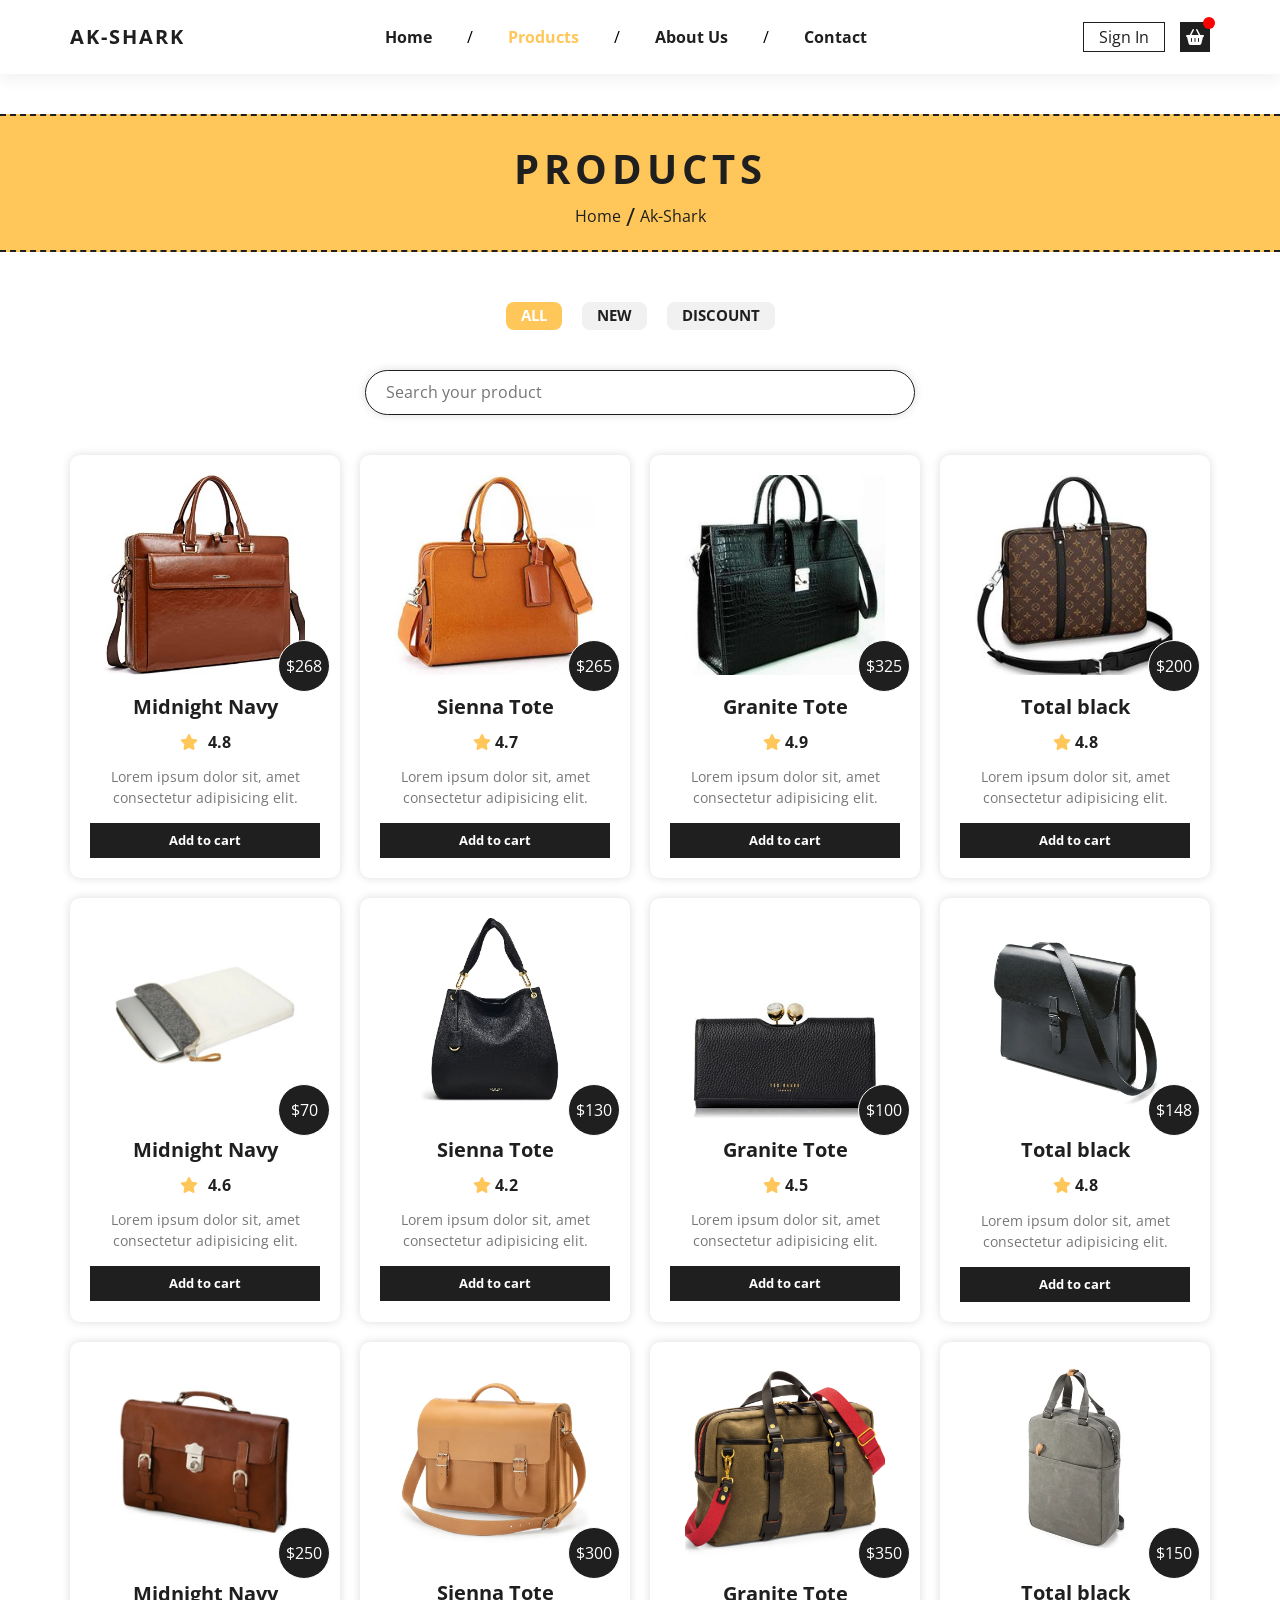
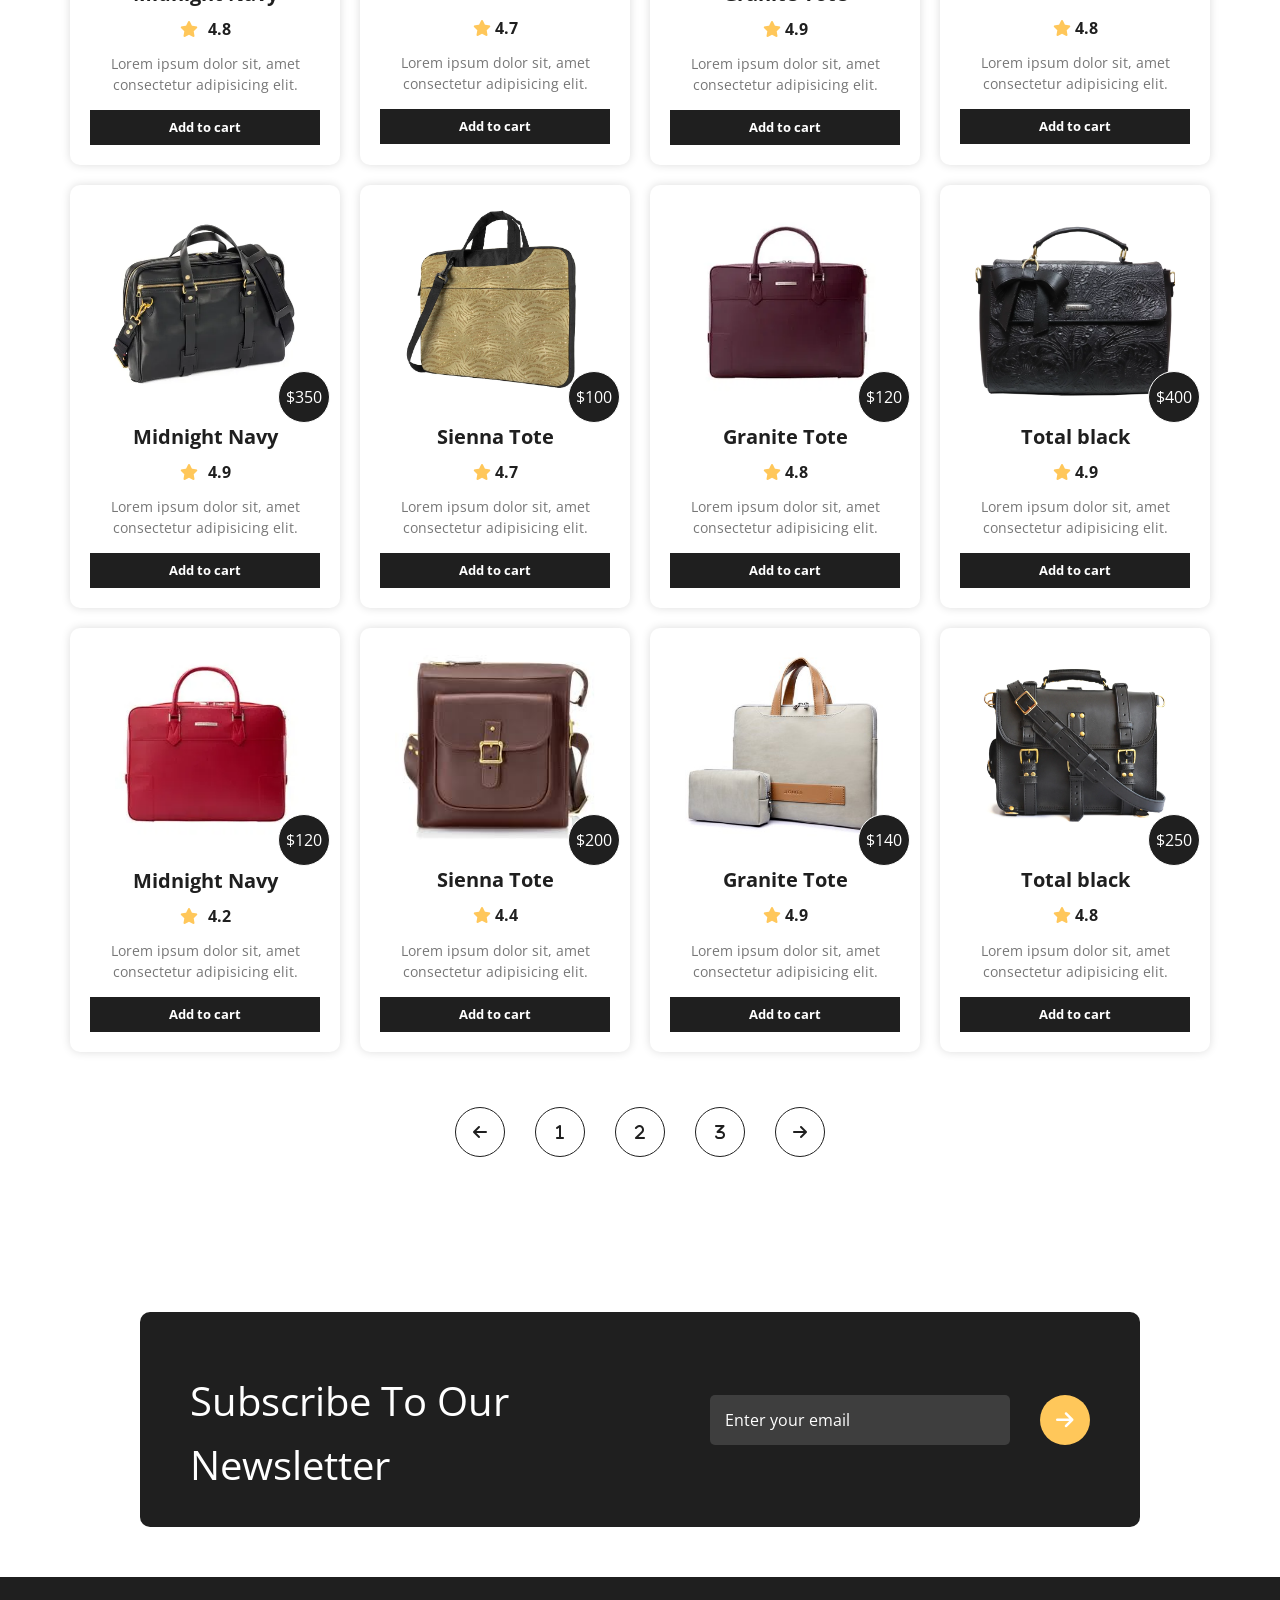
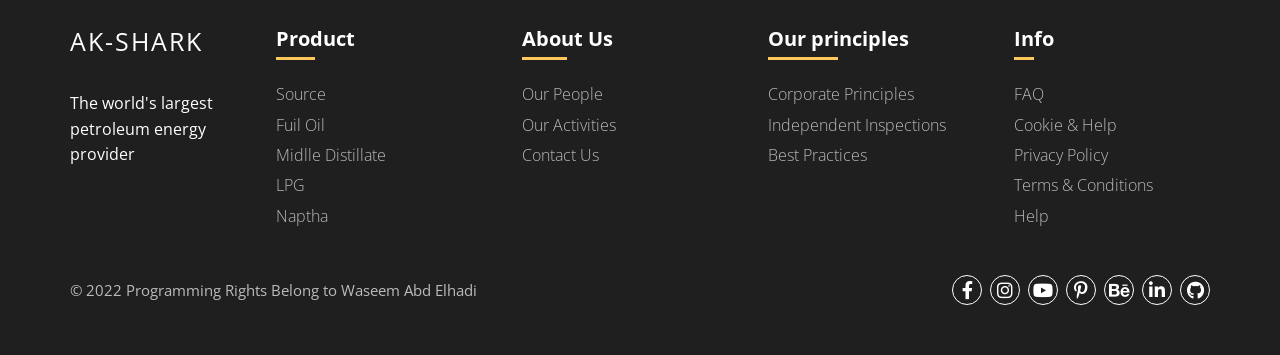
<file: html/products.html>
<html lang="en">
<head>
    <meta charset="UTF-8">
    <meta http-equiv="X-UA-Compatible" content="IE=edge">
    <meta name="viewport" content="width=device-width, initial-scale=1.0">
    <!-- normalize ربط ملف ال -->
    <link rel="stylesheet" href="../css/normalize.css">
    <!-- Font Awessome Library -->
    <link rel="stylesheet" href="../css/all.min.css">
    <!-- Google Fonts-->
    <link rel="preconnect" href="https://fonts.googleapis.com">
    <link rel="preconnect" href="https://fonts.gstatic.com" crossorigin>
    <link href="https://fonts.googleapis.com/css2?family=Anton&family=Lobster&family=Open+Sans:wght@400;700&display=swap" rel="stylesheet">
    <link rel="preconnect" href="https://fonts.googleapis.com">
    <link rel="preconnect" href="https://fonts.gstatic.com" crossorigin>
    <link href="https://fonts.googleapis.com/css2?family=Alfa+Slab+One&family=Courgette&family=Dancing+Script:wght@400;600;700&family=Kaushan+Script&family=Lobster&family=PT+Serif:wght@400;700&family=Playfair+Display:wght@400;500;600;700;800;900&family=Roboto:wght@500&family=Satisfy&family=Staatliches&family=Work+Sans:wght@200;300;400;500;600;700;800&display=swap" rel="stylesheet">
    <!-- tab image -->
    <link rel="shortcut icon" href="../Images/ak-shark (1).png">
    <!-- css ربط ملف ال -->
    <link rel="stylesheet" href="../css/AR-SHARK.css">
    <link rel="stylesheet" href="../css/products.css">
    <title>AK-SHARK || Products</title>
</head>
<body>
    <!-- Start header -->
    <header id="header">
        <div class="container">
            <div class="title flex">
                <a href="index.html" class="flex">A</a>
                <a href="index.html" class="flex">K</a>
                <a href="index.html" class="flex">-</a>
                <a href="index.html" class="flex">S</a>
                <a href="index.html" class="flex">H</a>
                <a href="index.html" class="flex">A</a>
                <a href="index.html" class="flex">R</a>
                <a href="index.html" class="flex">K</a>
            </div>
            <nav id="navbar">
                <ul class="main-nav">
                    <li><i class="fas fa-times" id="close"></i></li>
                    <li><a href="index.html" class="flex">Home</a></li>
                    <li class="flex">/</li>
                    <li><a href="products.html" class="flex visit">Products</a></li>
                    <li class="flex">/</li>
                    <li><a href="About Us.html" class="flex">About Us</a></li>
                    <li class="flex">/</li>
                    <li><a href="contact.html" class="flex">Contact</a></li>
                    <li><a href="Sign In.html" id="sign">Sign In</a></li>
                </ul>
            </nav>
            <div id="mobile" class="flex">
                <a href="basket.html" class="flex"><i class="fa-solid fa-basket-shopping"></i></a>
                <i id="bar" class="fas fa-outdent"></i>
            </div>
            <div class="sign flex">
                <a href="Sign In.html">Sign In</a>
                <button id="icon" class="flex" onclick="redirectMe('basket.html')"><i class="fa-solid fa-basket-shopping"></i></button>
            </div>
        </div>
    </header>
    <!-- End header -->

    <button id="group" class="goto-up">
        <i class="fa-solid fa-angle-up flex"></i>
    </button>

    <!-- Start Information -->
    <div class="information">
        <div class="container">
            <h1>Products</h1>
            <div class="link">
                <a href="index.html">Home</a>
                <span>/</span>
                <span>Ak-Shark</span>
            </div>
        </div>
    </div>
    <!-- End Information -->

    <!-- Start Products -->
    <div class="products">
        <div class="container">
            <ul class="flex">
                <li><button onclick="redirectMe('products.html')" href="products.html" class="visits">All</button></li>
                <li><button onclick="redirectMe('index.html#style')" href="#style">New</button></li>
                <li><button onclick="redirectMe('sale.html')" href="sale.html">Discount</button></li>
            </ul>
            <div id="search-div" class="flex">
                <input type="text" id="search" placeholder="Search your product">
            </div>
            <div class="products-box">
                <div class="box">
                    <img src="../images/back (7).jpg" alt="">
                    <h2>Midnight Navy</h2>
                    <div class="evaluation flex">
                        <i class="fa-solid fa-star"></i>
                        <span>4.8</span>
                    </div>
                    <p>Lorem ipsum dolor sit, amet consectetur adipisicing elit.</p>
                    <button type="submit">Add to cart</button>
                </div>
                <div class="box">
                    <img src="../images/back (8).jpg" alt="">
                    <h2>Sienna Tote</h2>
                    <div class="evaluation">
                        <i class="fa-solid fa-star"></i>
                        <span>4.7</span>
                    </div>
                    <p>Lorem ipsum dolor sit, amet consectetur adipisicing elit.</p>
                    <button type="submit">Add to cart</button>
                </div>
                <div class="box">
                    <img src="../images/back (9).jpg" alt="">
                    <h2>Granite Tote</h2>
                    <div class="evaluation">
                        <i class="fa-solid fa-star"></i>
                        <span>4.9</span>
                    </div>
                    <p>Lorem ipsum dolor sit, amet consectetur adipisicing elit.</p>
                    <button type="submit">Add to cart</button>
                </div>
                <div class="box">
                    <img src="../images/back (10).jpg" alt="">
                    <h2>Total black</h2>
                    <div class="evaluation">
                        <i class="fa-solid fa-star"></i>
                        <span>4.8</span>
                    </div>
                    <p>Lorem ipsum dolor sit, amet consectetur adipisicing elit.</p>
                    <button type="submit">Add to cart</button>
                </div>
                <div class="box">
                    <img src="../images/back (11).png" alt="">
                    <h2>Midnight Navy</h2>
                    <div class="evaluation flex">
                        <i class="fa-solid fa-star"></i>
                        <span>4.6</span>
                    </div>
                    <p>Lorem ipsum dolor sit, amet consectetur adipisicing elit.</p>
                    <button type="submit">Add to cart</button>
                </div>
                <div class="box">
                    <img src="../images/back (12).png" alt="">
                    <h2>Sienna Tote</h2>
                    <div class="evaluation">
                        <i class="fa-solid fa-star"></i>
                        <span>4.2</span>
                    </div>
                    <p>Lorem ipsum dolor sit, amet consectetur adipisicing elit.</p>
                    <button type="submit">Add to cart</button>
                </div>
                <div class="box">
                    <img src="../images/back (13).jpg" alt="">
                    <h2>Granite Tote</h2>
                    <div class="evaluation">
                        <i class="fa-solid fa-star"></i>
                        <span>4.5</span>
                    </div>
                    <p>Lorem ipsum dolor sit, amet consectetur adipisicing elit.</p>
                    <button type="submit">Add to cart</button>
                </div>
                <div class="box">
                    <img src="../images/back (14).png" alt="">
                    <h2>Total black</h2>
                    <div class="evaluation">
                        <i class="fa-solid fa-star"></i>
                        <span>4.8</span>
                    </div>
                    <p>Lorem ipsum dolor sit, amet consectetur adipisicing elit.</p>
                    <button type="submit">Add to cart</button>
                </div>
                <div class="box">
                    <img src="../images/back (15).png" alt="">
                    <h2>Midnight Navy</h2>
                    <div class="evaluation flex">
                        <i class="fa-solid fa-star"></i>
                        <span>4.8</span>
                    </div>
                    <p>Lorem ipsum dolor sit, amet consectetur adipisicing elit.</p>
                    <button type="submit">Add to cart</button>
                </div>
                <div class="box">
                    <img src="../images/back (16).png" alt="">
                    <h2>Sienna Tote</h2>
                    <div class="evaluation">
                        <i class="fa-solid fa-star"></i>
                        <span>4.7</span>
                    </div>
                    <p>Lorem ipsum dolor sit, amet consectetur adipisicing elit.</p>
                    <button type="submit">Add to cart</button>
                </div>
                <div class="box">
                    <img src="../images/back (17).png" alt="">
                    <h2>Granite Tote</h2>
                    <div class="evaluation">
                        <i class="fa-solid fa-star"></i>
                        <span>4.9</span>
                    </div>
                    <p>Lorem ipsum dolor sit, amet consectetur adipisicing elit.</p>
                    <button type="submit">Add to cart</button>
                </div>
                <div class="box">
                    <img src="../images/back (18).png" alt="">
                    <h2>Total black</h2>
                    <div class="evaluation">
                        <i class="fa-solid fa-star"></i>
                        <span>4.8</span>
                    </div>
                    <p>Lorem ipsum dolor sit, amet consectetur adipisicing elit.</p>
                    <button type="submit">Add to cart</button>
                </div>
                <div class="box">
                    <img src="../images/back (19).png" alt="">
                    <h2>Midnight Navy</h2>
                    <div class="evaluation flex">
                        <i class="fa-solid fa-star"></i>
                        <span>4.9</span>
                    </div>
                    <p>Lorem ipsum dolor sit, amet consectetur adipisicing elit.</p>
                    <button type="submit">Add to cart</button>
                </div>
                <div class="box">
                    <img src="../images/back (20).png" alt="">
                    <h2>Sienna Tote</h2>
                    <div class="evaluation">
                        <i class="fa-solid fa-star"></i>
                        <span>4.7</span>
                    </div>
                    <p>Lorem ipsum dolor sit, amet consectetur adipisicing elit.</p>
                    <button type="submit">Add to cart</button>
                </div>
                <div class="box">
                    <img src="../images/back (21).png" alt="">
                    <h2>Granite Tote</h2>
                    <div class="evaluation">
                        <i class="fa-solid fa-star"></i>
                        <span>4.8</span>
                    </div>
                    <p>Lorem ipsum dolor sit, amet consectetur adipisicing elit.</p>
                    <button type="submit">Add to cart</button>
                </div>
                <div class="box">
                    <img src="../images/back (22).png" alt="">
                    <h2>Total black</h2>
                    <div class="evaluation">
                        <i class="fa-solid fa-star"></i>
                        <span>4.9</span>
                    </div>
                    <p>Lorem ipsum dolor sit, amet consectetur adipisicing elit.</p>
                    <button type="submit">Add to cart</button>
                </div>
                <div class="box">
                    <img src="../images/back (23).png" alt="">
                    <h2>Midnight Navy</h2>
                    <div class="evaluation flex">
                        <i class="fa-solid fa-star"></i>
                        <span>4.2</span>
                    </div>
                    <p>Lorem ipsum dolor sit, amet consectetur adipisicing elit.</p>
                    <button type="submit">Add to cart</button>
                </div>
                <div class="box">
                    <img src="../images/back (24).jpeg" alt="">
                    <h2>Sienna Tote</h2>
                    <div class="evaluation">
                        <i class="fa-solid fa-star"></i>
                        <span>4.4</span>
                    </div>
                    <p>Lorem ipsum dolor sit, amet consectetur adipisicing elit.</p>
                    <button type="submit">Add to cart</button>
                </div>
                <div class="box">
                    <img src="../images/back (25).jpg" alt="">
                    <h2>Granite Tote</h2>
                    <div class="evaluation">
                        <i class="fa-solid fa-star"></i>
                        <span>4.9</span>
                    </div>
                    <p>Lorem ipsum dolor sit, amet consectetur adipisicing elit.</p>
                    <button type="submit">Add to cart</button>
                </div>
                <div class="box">
                    <img src="../images/back (26).png" alt="">
                    <h2>Total black</h2>
                    <div class="evaluation">
                        <i class="fa-solid fa-star"></i>
                        <span>4.8</span>
                    </div>
                    <p>Lorem ipsum dolor sit, amet consectetur adipisicing elit.</p>
                    <button type="submit">Add to cart</button>
                </div>
            </div>
            <ul class="transform">
                <li><a href="index.html"><i class="fa-solid fa-arrow-left"></i></a></li>
                <li><a href="products.html"><i class="fa-solid fa-1"></i></a></li>
                <li><a href="products-2.html"><i class="fa-solid fa-2"></i></a></li>
                <li><a href="products-3.html"><i class="fa-solid fa-3"></i></a></li>
                <li><a href="products-2.html"><i class="fa-solid fa-arrow-right"></i></a></li>
            </ul>
        </div>
    </div>
    <!-- End Products -->

        <!-- Start Subscribe -->
        <div class="subscribe">
            <div class="container">
                <div class="box">
                    <h1>Subscribe To Our Newsletter</h1>
                    <form>
                        <input type="email" placeholder="Enter your email" required>
                        <button type="submit"><i class="fa-solid fa-arrow-right"></i></button>
                    </form>
                </div>
            </div>
        </div>
        <!-- End Subscribe -->

    <!-- Start Footer -->
    <footer id="footer">
        <div class="container">
            <div class="main-footer">
                <div class="title">
                    <div class="logo flex">
                        <a href="index.html" class="flex">A</a>
                        <a href="index.html" class="flex">K</a>
                        <a href="index.html" class="flex">-</a>
                        <a href="index.html" class="flex">S</a>
                        <a href="index.html" class="flex">H</a>
                        <a href="index.html" class="flex">A</a>
                        <a href="index.html" class="flex">R</a>
                        <a href="index.html" class="flex">K</a>
                    </div>
                    <p>The world's largest petroleum energy provider</p>
                </div>
                <div class="lists">
                    <div class="box">
                        <h4>Product</h4>
                        <ul>
                            <li><a href="#">Source</a></li>
                            <li><a href="#">Fuil oil</a></li>
                            <li><a href="#">Midlle distillate</a></li>
                            <li><a href="#">LPG</a></li>
                            <li><a href="#">Naptha</a></li>
                        </ul>
                    </div>
                    <div class="box">
                        <h4>About Us</h4>
                        <ul>
                            <li><a href="#">Our people</a></li>
                            <li><a href="#">Our activities</a></li>
                            <li><a href="#">Contact us</a></li>
                        </ul>
                    </div>
                    <div class="box">
                        <h4>Our principles</h4>
                        <ul>
                            <li><a href="#">Corporate principles</a></li>
                            <li><a href="#">Independent inspections</a></li>
                            <li><a href="#">Best practices</a></li>
                        </ul>
                    </div>
                    <div class="box">
                        <h4>Info</h4>
                        <ul>
                            <li><a href="#">FAQ</a></li>
                            <li><a href="#">Cookie & help</a></li>
                            <li><a href="#">Privacy policy</a></li>
                            <li><a href="#">Terms & conditions</a></li>
                            <li><a href="#">Help</a></li>
                        </ul>
                    </div>
                </div>
            </div>
            <div class="social">
                <p>&copy; 2022 Programming Rights Belong to Waseem Abd Elhadi</p>
                <ul class="flex">
                    <li class="flex">
                        <a href="https://www.facebook.com/waseemabdalhady" target="_blank">
                            <i class="fa-brands fa-facebook-f"></i>
                        </a>
                    </li>
                    <li class="flex">
                        <a href="https://www.instagram.com/waseem.abdalhady/" target="_blank">
                            <i class="fa-brands fa-instagram"></i>
                        </a>
                    </li>
                    <li class="flex">
                        <a href="https://www.youtube.com/c/waseemabdalhady" target="_blank">
                            <i class="fa-brands fa-youtube"></i>
                        </a>
                    </li>
                    <li class="flex">
                        <a href="https://www.pinterest.com/waseemabdelhadi178/" target="_blank">
                            <i class="fa-brands fa-pinterest-p"></i>
                        </a>
                    </li>
                    <li class="flex">
                        <a href="https://www.behance.net/waseemabdelhadi" target="_blank">
                            <i class="fa-brands fa-behance"></i>
                        </a>
                    </li>
                    <li class="flex">
                        <a href="https://www.linkedin.com/in/waseem-abd-elhadi-1b293624b" target="_blank">
                            <i class="fa-brands fa-linkedin-in"></i>
                        </a>
                    </li>
                    <li class="flex">
                        <a href="https://github.com/Waseemko-ayman" target="_blank">
                            <i class="fa-brands fa-github"></i>
                        </a>
                    </li>
                </ul>
            </div>
        </div>
    </footer>
    <!-- End Footer -->
    <script src="../Js/ak-shark.js"></script>
</body>
</html>
</file>
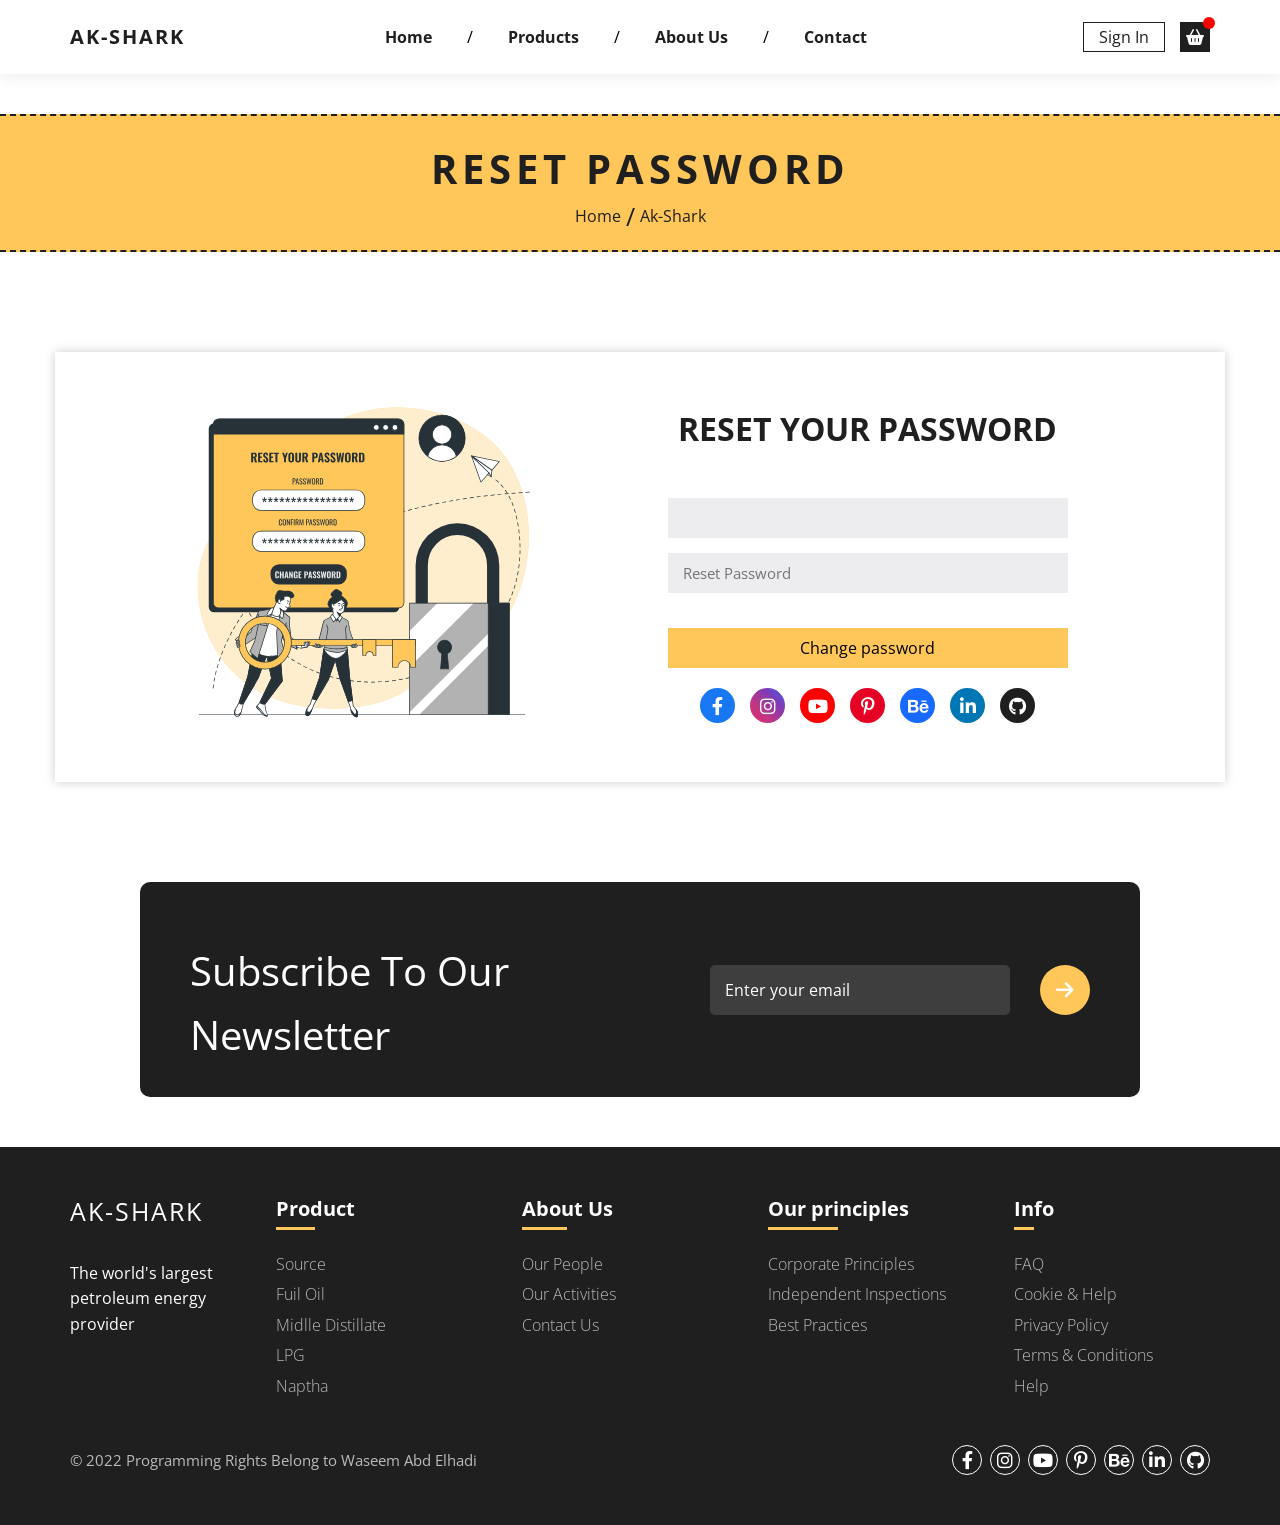
<file: html/Reset Pass.html>
<html lang="en">
<head>
    <meta charset="UTF-8">
    <meta http-equiv="X-UA-Compatible" content="IE=edge">
    <meta name="viewport" content="width=device-width, initial-scale=1.0">
    <!-- normalize ربط ملف ال -->
    <link rel="stylesheet" href="../css/normalize.css">
    <!-- Font Awessome Library -->
    <link rel="stylesheet" href="../css/all.min.css">
    <!-- Google Fonts-->
    <link rel="preconnect" href="https://fonts.googleapis.com">
    <link rel="preconnect" href="https://fonts.gstatic.com" crossorigin>
    <link href="https://fonts.googleapis.com/css2?family=Anton&family=Lobster&family=Open+Sans:wght@400;700&display=swap" rel="stylesheet">
    <link rel="preconnect" href="https://fonts.googleapis.com">
    <link rel="preconnect" href="https://fonts.gstatic.com" crossorigin>
    <link href="https://fonts.googleapis.com/css2?family=Alfa+Slab+One&family=Courgette&family=Dancing+Script:wght@400;600;700&family=Kaushan+Script&family=Lobster&family=PT+Serif:wght@400;700&family=Playfair+Display:wght@400;500;600;700;800;900&family=Roboto:wght@500&family=Satisfy&family=Staatliches&family=Work+Sans:wght@200;300;400;500;600;700;800&display=swap" rel="stylesheet">
    <!-- tab image -->
    <link rel="shortcut icon" href="../Images/ak-shark (1).png">
    <!-- css ربط ملف ال -->
    <link rel="stylesheet" href="../css/AR-SHARK.css">
    <link rel="stylesheet" href="../css/Reset Pass.css">
    <title>AK-SHARK || Reset Password</title>
</head>
<body>
    <!-- Start header -->
    <header id="header">
        <div class="container">
            <div class="title flex">
                <a href="index.html" class="flex">A</a>
                <a href="index.html" class="flex">K</a>
                <a href="index.html" class="flex">-</a>
                <a href="index.html" class="flex">S</a>
                <a href="index.html" class="flex">H</a>
                <a href="index.html" class="flex">A</a>
                <a href="index.html" class="flex">R</a>
                <a href="index.html" class="flex">K</a>
            </div>
            <nav id="navbar">
                <ul class="main-nav">
                    <li><i class="fas fa-times" id="close"></i></li>
                    <li><a href="index.html" class="flex">Home</a></li>
                    <li class="flex">/</li>
                    <li><a href="products.html" class="flex">Products</a></li>
                    <li class="flex">/</li>
                    <li><a href="About Us.html" class="flex">About Us</a></li>
                    <li class="flex">/</li>
                    <li><a href="contact.html" class="flex">Contact</a></li>
                    <li><a href="Sign In.html" id="sign">Sign In</a></li>
                </ul>
            </nav>
            <div id="mobile" class="flex">
                <a href="basket.html" class="flex"><i class="fa-solid fa-basket-shopping"></i></a>
                <i id="bar" class="fas fa-outdent"></i>
            </div>
            <div class="sign flex">
                <a href="Sign In.html">Sign In</a>
                <button id="icon" class="flex" onclick="redirectMe('basket.html')"><i class="fa-solid fa-basket-shopping"></i></button>
            </div>
        </div>
    </header>
    <!-- End header -->

    <button id="group" class="goto-up">
        <i class="fa-solid fa-angle-up flex"></i>
    </button>

    <!-- Start Information -->
    <div class="information">
        <div class="container">
            <h1>Reset Password</h1>
            <div class="link">
                <a href="index.html">Home</a>
                <span>/</span>
                <span>Ak-Shark</span>
            </div>
        </div>
    </div>
    <!-- End Information -->

    <!-- Start Sign In -->
    <div class="sign-in">
        <div class="container">
            <div class="image">
                <img src="../images/Reset password-bro.svg" alt="">
            </div>
            <div class="main-sign">
                <h1>Reset Your Password</h1>
                <form>
                    <input id="blur" type="password" name="password" placeholder="New Password">
                    <input type="password" name="password" placeholder="Reset Password">
                    <button id="button">Change password</button>
                </form>
                <ul class="flex">
                    <li class="flex">
                        <a href="https://www.facebook.com/waseemabdalhady" target="_blank">
                            <i class="fa-brands fa-facebook-f flex"></i>
                        </a>
                    </li>
                    <li class="flex">
                        <a href="https://www.instagram.com/waseem.abdalhady/" target="_blank">
                            <i class="fa-brands fa-instagram flex"></i>
                        </a>
                    </li>
                    <li class="flex">
                        <a href="https://www.youtube.com/c/waseemabdalhady" target="_blank">
                            <i class="fa-brands fa-youtube flex"></i>
                        </a>
                    </li>
                    <li class="flex">
                        <a href="https://www.pinterest.com/waseemabdelhadi178/" target="_blank">
                            <i class="fa-brands fa-pinterest-p flex"></i>
                        </a>
                    </li>
                    <li class="flex">
                        <a href="https://www.behance.net/waseemabdelhadi" target="_blank">
                            <i class="fa-brands fa-behance flex"></i>
                        </a>
                    </li>
                    <li class="flex">
                        <a href="https://www.linkedin.com/in/waseem-abd-elhadi-1b293624b" target="_blank">
                            <i class="fa-brands fa-linkedin-in flex"></i>
                        </a>
                    </li>
                    <li class="flex">
                        <a href="https://github.com/Waseemko-ayman" target="_blank">
                            <i class="fa-brands fa-github flex"></i>
                        </a>
                    </li>
                </ul>
            </div>
        </div>
    </div>
    <!-- End Sign -->

    <!-- Start Subscribe -->
    <div class="subscribe">
        <div class="container">
            <div class="box">
                <h1>Subscribe To Our Newsletter</h1>
                <form>
                    <input type="email" placeholder="Enter your email" required>
                    <button type="submit"><i class="fa-solid fa-arrow-right"></i></button>
                </form>
            </div>
        </div>
    </div>
    <!-- End Subscribe -->

    <!-- Start Footer -->
    <footer id="footer">
        <div class="container">
            <div class="main-footer">
                <div class="title">
                    <div class="logo flex">
                        <a href="index.html" class="flex">A</a>
                        <a href="index.html" class="flex">K</a>
                        <a href="index.html" class="flex">-</a>
                        <a href="index.html" class="flex">S</a>
                        <a href="index.html" class="flex">H</a>
                        <a href="index.html" class="flex">A</a>
                        <a href="index.html" class="flex">R</a>
                        <a href="index.html" class="flex">K</a>
                    </div>
                    <p>The world's largest petroleum energy provider</p>
                </div>
                <div class="lists">
                    <div class="box">
                        <h4>Product</h4>
                        <ul>
                            <li><a href="#">Source</a></li>
                            <li><a href="#">Fuil oil</a></li>
                            <li><a href="#">Midlle distillate</a></li>
                            <li><a href="#">LPG</a></li>
                            <li><a href="#">Naptha</a></li>
                        </ul>
                    </div>
                    <div class="box">
                        <h4>About Us</h4>
                        <ul>
                            <li><a href="#">Our people</a></li>
                            <li><a href="#">Our activities</a></li>
                            <li><a href="#">Contact us</a></li>
                        </ul>
                    </div>
                    <div class="box">
                        <h4>Our principles</h4>
                        <ul>
                            <li><a href="#">Corporate principles</a></li>
                            <li><a href="#">Independent inspections</a></li>
                            <li><a href="#">Best practices</a></li>
                        </ul>
                    </div>
                    <div class="box">
                        <h4>Info</h4>
                        <ul>
                            <li><a href="#">FAQ</a></li>
                            <li><a href="#">Cookie & help</a></li>
                            <li><a href="#">Privacy policy</a></li>
                            <li><a href="#">Terms & conditions</a></li>
                            <li><a href="#">Help</a></li>
                        </ul>
                    </div>
                </div>
            </div>
            <div class="social">
                <p>&copy; 2022 Programming Rights Belong to Waseem Abd Elhadi</p>
                <ul class="flex">
                    <li class="flex">
                        <a href="https://www.facebook.com/waseemabdalhady" target="_blank">
                            <i class="fa-brands fa-facebook-f"></i>
                        </a>
                    </li>
                    <li class="flex">
                        <a href="https://www.instagram.com/waseem.abdalhady/" target="_blank">
                            <i class="fa-brands fa-instagram"></i>
                        </a>
                    </li>
                    <li class="flex">
                        <a href="https://www.youtube.com/c/waseemabdalhady" target="_blank">
                            <i class="fa-brands fa-youtube"></i>
                        </a>
                    </li>
                    <li class="flex">
                        <a href="https://www.pinterest.com/waseemabdelhadi178/" target="_blank">
                            <i class="fa-brands fa-pinterest-p"></i>
                        </a>
                    </li>
                    <li class="flex">
                        <a href="https://www.behance.net/waseemabdelhadi" target="_blank">
                            <i class="fa-brands fa-behance"></i>
                        </a>
                    </li>
                    <li class="flex">
                        <a href="https://www.linkedin.com/in/waseem-abd-elhadi-1b293624b" target="_blank">
                            <i class="fa-brands fa-linkedin-in"></i>
                        </a>
                    </li>
                    <li class="flex">
                        <a href="https://github.com/Waseemko-ayman" target="_blank">
                            <i class="fa-brands fa-github"></i>
                        </a>
                    </li>
                </ul>
            </div>
        </div>
    </footer>
    <!-- End Footer -->

    <script src="../Js/signIn.js"></script>
    <script src="../Js/ak-shark.js"></script>
</html>
</file>
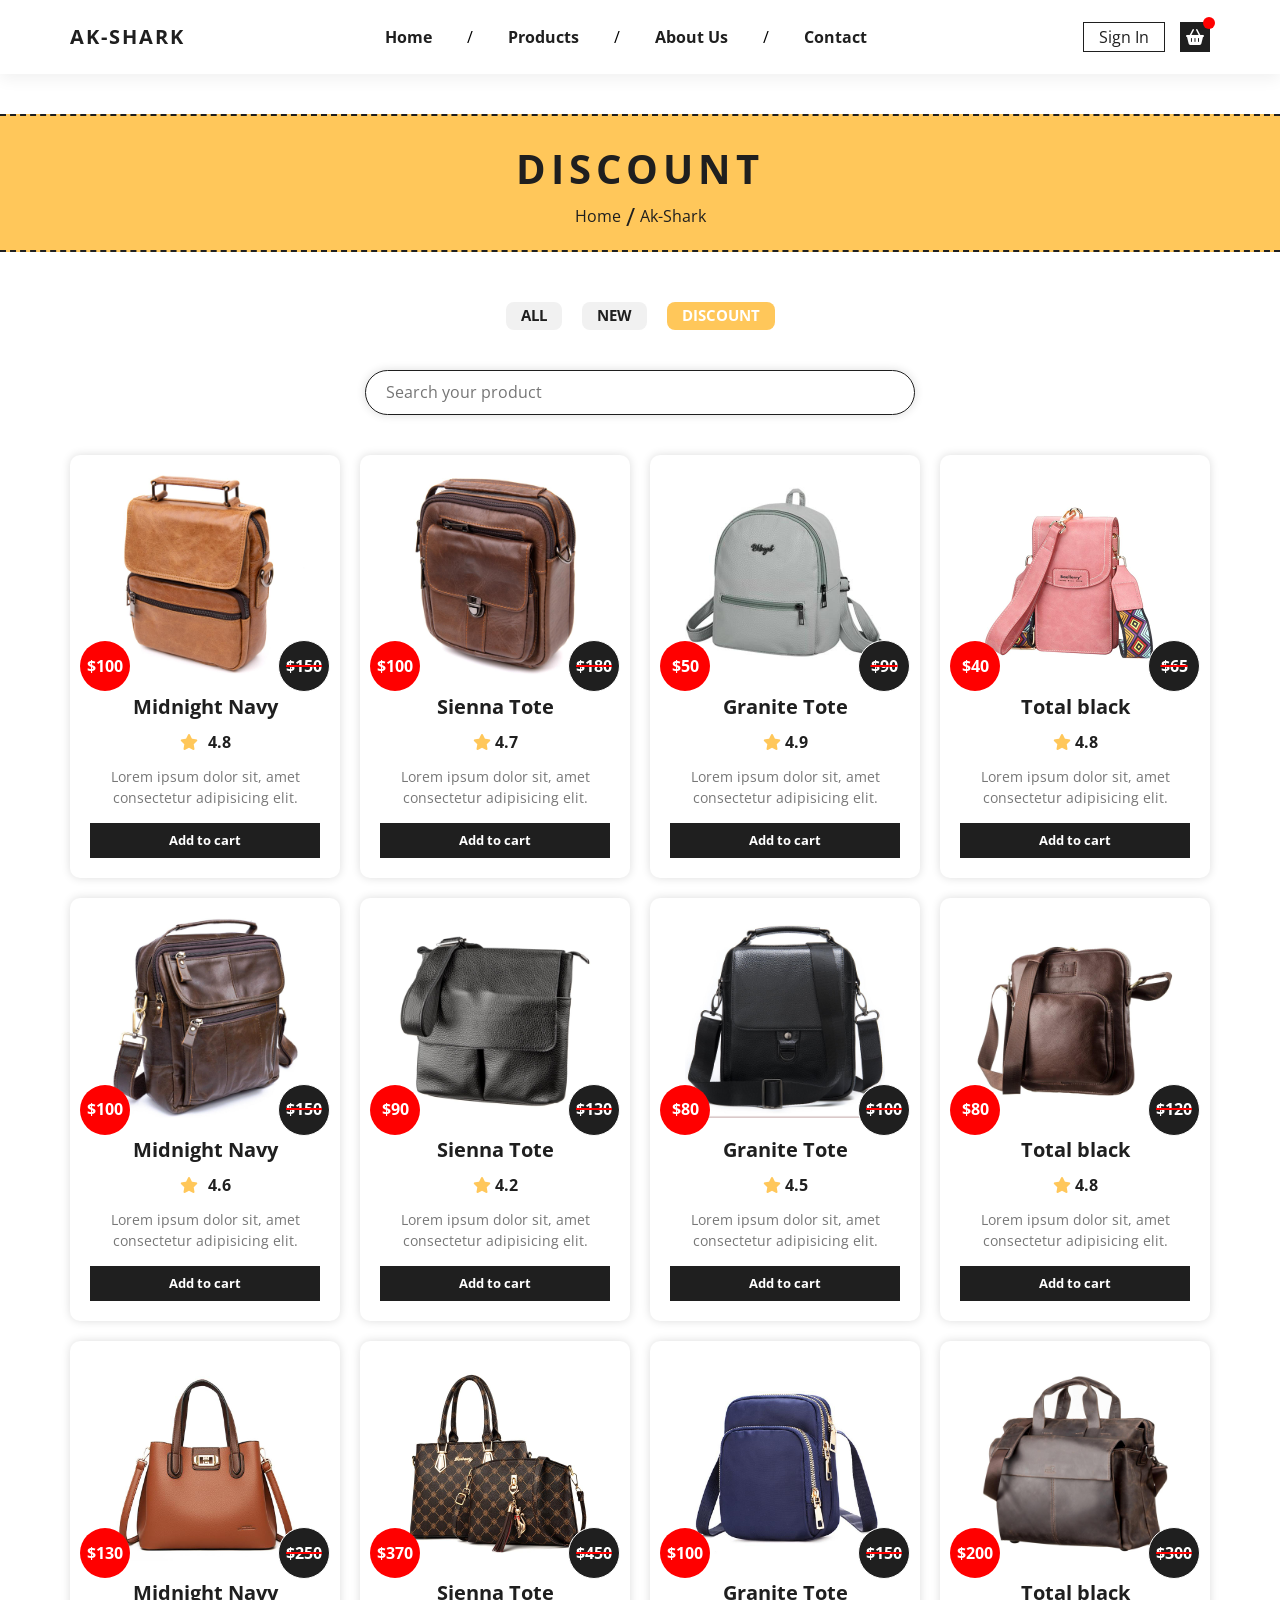
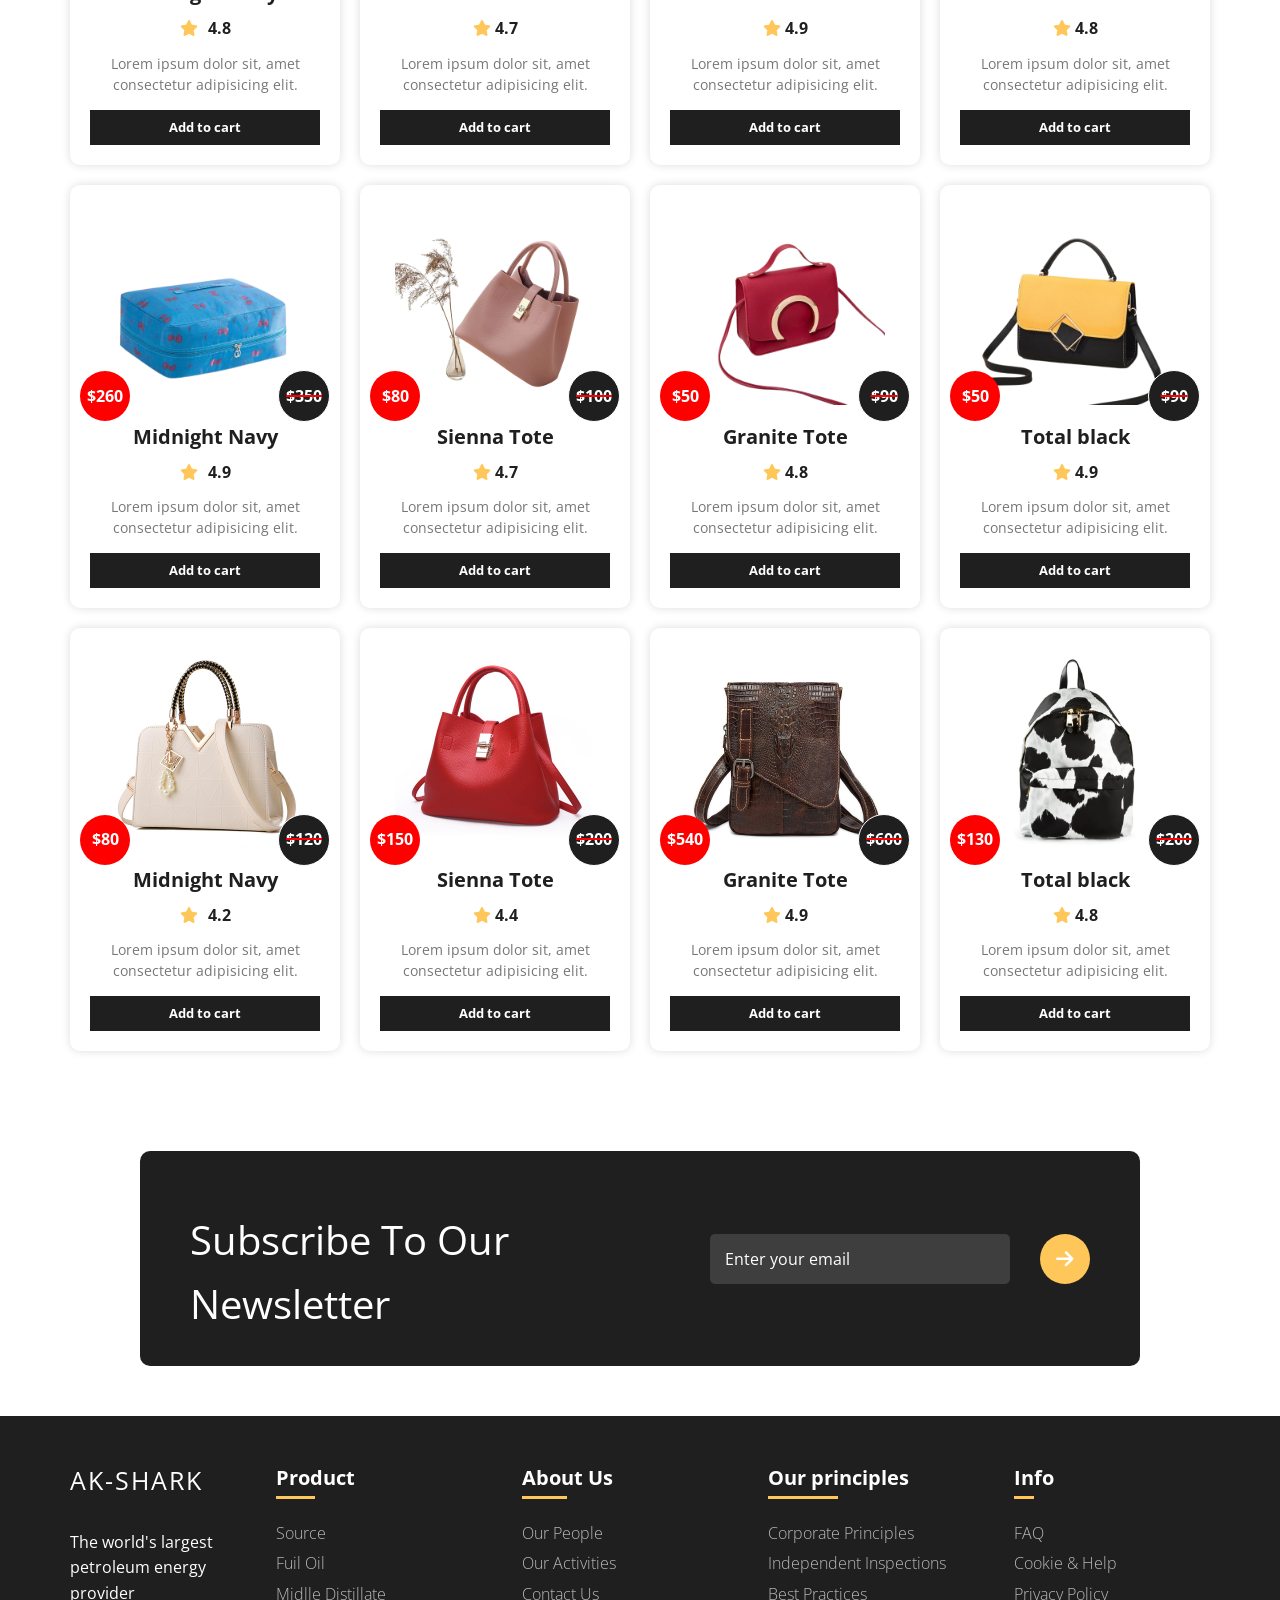
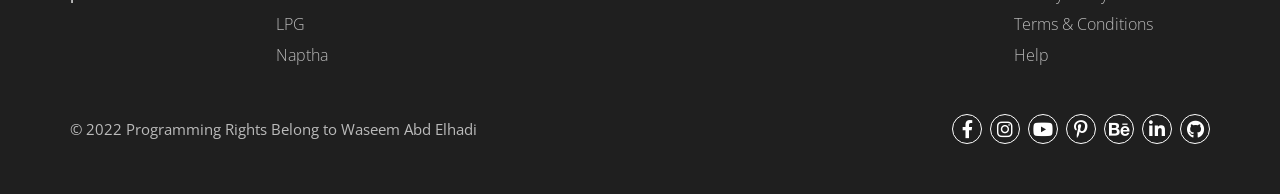
<file: html/sale.html>
<html lang="en">
<head>
    <meta charset="UTF-8">
    <meta http-equiv="X-UA-Compatible" content="IE=edge">
    <meta name="viewport" content="width=device-width, initial-scale=1.0">
    <!-- normalize ربط ملف ال -->
    <link rel="stylesheet" href="../css/normalize.css">
    <!-- Font Awessome Library -->
    <link rel="stylesheet" href="../css/all.min.css">
    <!-- Google Fonts-->
    <link rel="preconnect" href="https://fonts.googleapis.com">
    <link rel="preconnect" href="https://fonts.gstatic.com" crossorigin>
    <link href="https://fonts.googleapis.com/css2?family=Anton&family=Lobster&family=Open+Sans:wght@400;700&display=swap" rel="stylesheet">
    <link rel="preconnect" href="https://fonts.googleapis.com">
    <link rel="preconnect" href="https://fonts.gstatic.com" crossorigin>
    <link href="https://fonts.googleapis.com/css2?family=Alfa+Slab+One&family=Courgette&family=Dancing+Script:wght@400;600;700&family=Kaushan+Script&family=Lobster&family=PT+Serif:wght@400;700&family=Playfair+Display:wght@400;500;600;700;800;900&family=Roboto:wght@500&family=Satisfy&family=Staatliches&family=Work+Sans:wght@200;300;400;500;600;700;800&display=swap" rel="stylesheet">
    <!-- tab image -->
    <link rel="shortcut icon" href="../Images/ak-shark (1).png">
    <!-- css ربط ملف ال -->
    <link rel="stylesheet" href="../css/AR-SHARK.css">
    <link rel="stylesheet" href="../css/products.css">
    <link rel="stylesheet" href="../css/sale.css">
    <title>AK-SHARK || Sale</title>
</head>
<body>
    <!-- Start header -->
    <header id="header">
        <div class="container">
            <div class="title flex">
                <a href="index.html" class="flex">A</a>
                <a href="index.html" class="flex">K</a>
                <a href="index.html" class="flex">-</a>
                <a href="index.html" class="flex">S</a>
                <a href="index.html" class="flex">H</a>
                <a href="index.html" class="flex">A</a>
                <a href="index.html" class="flex">R</a>
                <a href="index.html" class="flex">K</a>
            </div>
            <nav id="navbar">
                <ul class="main-nav">
                    <li><i class="fas fa-times" id="close"></i></li>
                    <li><a href="index.html" class="flex">Home</a></li>
                    <li class="flex">/</li>
                    <li><a href="products.html" class="flex">Products</a></li>
                    <li class="flex">/</li>
                    <li><a href="About Us.html" class="flex">About Us</a></li>
                    <li class="flex">/</li>
                    <li><a href="contact.html" class="flex">Contact</a></li>
                    <li><a href="Sign In.html" id="sign">Sign In</a></li>
                </ul>
            </nav>
            <div id="mobile" class="flex">
                <a href="basket.html" class="flex"><i class="fa-solid fa-basket-shopping"></i></a>
                <i id="bar" class="fas fa-outdent"></i>
            </div>
            <div class="sign flex">
                <a href="Sign In.html">Sign In</a>
                <button id="icon" class="flex" onclick="redirectMe('basket.html')"><i class="fa-solid fa-basket-shopping"></i></button>
            </div>
        </div>
    </header>
    <!-- End header -->

    <button id="group" class="goto-up">
        <i class="fa-solid fa-angle-up flex"></i>
    </button>

    <!-- Start Information -->
    <div class="information">
        <div class="container">
            <h1>Discount</h1>
            <div class="link">
                <a href="index.html">Home</a>
                <span>/</span>
                <span>Ak-Shark</span>
            </div>
        </div>
    </div>
    <!-- End Information -->

        <!-- Start Products -->
    <div class="products">
        <div class="container">
            <ul class="flex">
                <li><button onclick="redirectMe('products.html')" href="products.html">All</button></li>
                <li><button onclick="redirectMe('index.html#style')" href="#style">New</button></li>
                <li><button onclick="redirectMe('sale.html')" href="sale.html" class="visit">Discount</button></li>
            </ul>
            <div id="search-div" class="flex">
                <input type="text" id="search" placeholder="Search your product">
            </div>
            <div class="products-box">
                <div class="box">
                    <img src="../images/back (27).jpeg" alt="">
                    <h2>Midnight Navy</h2>
                    <div class="evaluation flex">
                        <i class="fa-solid fa-star"></i>
                        <span>4.8</span>
                    </div>
                    <p>Lorem ipsum dolor sit, amet consectetur adipisicing elit.</p>
                    <button type="submit">Add to cart</button>
                </div>
                <div class="box">
                    <img src="../images/back (28).jpeg" alt="">
                    <h2>Sienna Tote</h2>
                    <div class="evaluation">
                        <i class="fa-solid fa-star"></i>
                        <span>4.7</span>
                    </div>
                    <p>Lorem ipsum dolor sit, amet consectetur adipisicing elit.</p>
                    <button type="submit">Add to cart</button>
                </div>
                <div class="box">
                    <img src="../images/back (29).jpeg" alt="">
                    <h2>Granite Tote</h2>
                    <div class="evaluation">
                        <i class="fa-solid fa-star"></i>
                        <span>4.9</span>
                    </div>
                    <p>Lorem ipsum dolor sit, amet consectetur adipisicing elit.</p>
                    <button type="submit">Add to cart</button>
                </div>
                <div class="box">
                    <img src="../images/back (30).jpeg" alt="">
                    <h2>Total black</h2>
                    <div class="evaluation">
                        <i class="fa-solid fa-star"></i>
                        <span>4.8</span>
                    </div>
                    <p>Lorem ipsum dolor sit, amet consectetur adipisicing elit.</p>
                    <button type="submit">Add to cart</button>
                </div>
                <div class="box">
                    <img src="../images/back (31).jpeg" alt="">
                    <h2>Midnight Navy</h2>
                    <div class="evaluation flex">
                        <i class="fa-solid fa-star"></i>
                        <span>4.6</span>
                    </div>
                    <p>Lorem ipsum dolor sit, amet consectetur adipisicing elit.</p>
                    <button type="submit">Add to cart</button>
                </div>
                <div class="box">
                    <img src="../images/back (32).jpeg" alt="">
                    <h2>Sienna Tote</h2>
                    <div class="evaluation">
                        <i class="fa-solid fa-star"></i>
                        <span>4.2</span>
                    </div>
                    <p>Lorem ipsum dolor sit, amet consectetur adipisicing elit.</p>
                    <button type="submit">Add to cart</button>
                </div>
                <div class="box">
                    <img src="../images/back (33).jpeg" alt="">
                    <h2>Granite Tote</h2>
                    <div class="evaluation">
                        <i class="fa-solid fa-star"></i>
                        <span>4.5</span>
                    </div>
                    <p>Lorem ipsum dolor sit, amet consectetur adipisicing elit.</p>
                    <button type="submit">Add to cart</button>
                </div>
                <div class="box">
                    <img src="../images/back (34).jpeg" alt="">
                    <h2>Total black</h2>
                    <div class="evaluation">
                        <i class="fa-solid fa-star"></i>
                        <span>4.8</span>
                    </div>
                    <p>Lorem ipsum dolor sit, amet consectetur adipisicing elit.</p>
                    <button type="submit">Add to cart</button>
                </div>
                <div class="box">
                    <img src="../images/back (35).jpeg" alt="">
                    <h2>Midnight Navy</h2>
                    <div class="evaluation flex">
                        <i class="fa-solid fa-star"></i>
                        <span>4.8</span>
                    </div>
                    <p>Lorem ipsum dolor sit, amet consectetur adipisicing elit.</p>
                    <button type="submit">Add to cart</button>
                </div>
                <div class="box">
                    <img src="../images/back (36).jpeg" alt="">
                    <h2>Sienna Tote</h2>
                    <div class="evaluation">
                        <i class="fa-solid fa-star"></i>
                        <span>4.7</span>
                    </div>
                    <p>Lorem ipsum dolor sit, amet consectetur adipisicing elit.</p>
                    <button type="submit">Add to cart</button>
                </div>
                <div class="box">
                    <img src="../images/back (37).jpeg" alt="">
                    <h2>Granite Tote</h2>
                    <div class="evaluation">
                        <i class="fa-solid fa-star"></i>
                        <span>4.9</span>
                    </div>
                    <p>Lorem ipsum dolor sit, amet consectetur adipisicing elit.</p>
                    <button type="submit">Add to cart</button>
                </div>
                <div class="box">
                    <img src="../images/back (38).jpeg" alt="">
                    <h2>Total black</h2>
                    <div class="evaluation">
                        <i class="fa-solid fa-star"></i>
                        <span>4.8</span>
                    </div>
                    <p>Lorem ipsum dolor sit, amet consectetur adipisicing elit.</p>
                    <button type="submit">Add to cart</button>
                </div>
                <div class="box">
                    <img src="../images/back (39).png" alt="">
                    <h2>Midnight Navy</h2>
                    <div class="evaluation flex">
                        <i class="fa-solid fa-star"></i>
                        <span>4.9</span>
                    </div>
                    <p>Lorem ipsum dolor sit, amet consectetur adipisicing elit.</p>
                    <button type="submit">Add to cart</button>
                </div>
                <div class="box">
                    <img src="../images/back (40).png" alt="">
                    <h2>Sienna Tote</h2>
                    <div class="evaluation">
                        <i class="fa-solid fa-star"></i>
                        <span>4.7</span>
                    </div>
                    <p>Lorem ipsum dolor sit, amet consectetur adipisicing elit.</p>
                    <button type="submit">Add to cart</button>
                </div>
                <div class="box">
                    <img src="../images/back (41).png" alt="">
                    <h2>Granite Tote</h2>
                    <div class="evaluation">
                        <i class="fa-solid fa-star"></i>
                        <span>4.8</span>
                    </div>
                    <p>Lorem ipsum dolor sit, amet consectetur adipisicing elit.</p>
                    <button type="submit">Add to cart</button>
                </div>
                <div class="box">
                    <img src="../images/back (42).png" alt="">
                    <h2>Total black</h2>
                    <div class="evaluation">
                        <i class="fa-solid fa-star"></i>
                        <span>4.9</span>
                    </div>
                    <p>Lorem ipsum dolor sit, amet consectetur adipisicing elit.</p>
                    <button type="submit">Add to cart</button>
                </div>
                <div class="box">
                    <img src="../images/back (43).jpeg" alt="">
                    <h2>Midnight Navy</h2>
                    <div class="evaluation flex">
                        <i class="fa-solid fa-star"></i>
                        <span>4.2</span>
                    </div>
                    <p>Lorem ipsum dolor sit, amet consectetur adipisicing elit.</p>
                    <button type="submit">Add to cart</button>
                </div>
                <div class="box">
                    <img src="../images/back (44).jpeg" alt="">
                    <h2>Sienna Tote</h2>
                    <div class="evaluation">
                        <i class="fa-solid fa-star"></i>
                        <span>4.4</span>
                    </div>
                    <p>Lorem ipsum dolor sit, amet consectetur adipisicing elit.</p>
                    <button type="submit">Add to cart</button>
                </div>
                <div class="box">
                    <img src="../images/back (45).jpeg" alt="">
                    <h2>Granite Tote</h2>
                    <div class="evaluation">
                        <i class="fa-solid fa-star"></i>
                        <span>4.9</span>
                    </div>
                    <p>Lorem ipsum dolor sit, amet consectetur adipisicing elit.</p>
                    <button type="submit">Add to cart</button>
                </div>
                <div class="box">
                    <img src="../images/back (46).png" alt="">
                    <h2>Total black</h2>
                    <div class="evaluation">
                        <i class="fa-solid fa-star"></i>
                        <span>4.8</span>
                    </div>
                    <p>Lorem ipsum dolor sit, amet consectetur adipisicing elit.</p>
                    <button type="submit">Add to cart</button>
                </div>
            </div>
        </div>
    </div>
    <!-- End Products -->

    <!-- Start Subscribe -->
    <div class="subscribe">
        <div class="container">
            <div class="box">
                <h1>Subscribe To Our Newsletter</h1>
                <form>
                    <input type="email" placeholder="Enter your email" required>
                    <button type="submit"><i class="fa-solid fa-arrow-right"></i></button>
                </form>
            </div>
        </div>
    </div>
    <!-- End Subscribe -->

    <!-- Start Footer -->
    <footer id="footer">
        <div class="container">
            <div class="main-footer">
                <div class="title">
                    <div class="logo flex">
                        <a href="index.html" class="flex">A</a>
                        <a href="index.html" class="flex">K</a>
                        <a href="index.html" class="flex">-</a>
                        <a href="index.html" class="flex">S</a>
                        <a href="index.html" class="flex">H</a>
                        <a href="index.html" class="flex">A</a>
                        <a href="index.html" class="flex">R</a>
                        <a href="index.html" class="flex">K</a>
                    </div>
                    <p>The world's largest petroleum energy provider</p>
                </div>
                <div class="lists">
                    <div class="box">
                        <h4>Product</h4>
                        <ul>
                            <li><a href="#">Source</a></li>
                            <li><a href="#">Fuil oil</a></li>
                            <li><a href="#">Midlle distillate</a></li>
                            <li><a href="#">LPG</a></li>
                            <li><a href="#">Naptha</a></li>
                        </ul>
                    </div>
                    <div class="box">
                        <h4>About Us</h4>
                        <ul>
                            <li><a href="#">Our people</a></li>
                            <li><a href="#">Our activities</a></li>
                            <li><a href="#">Contact us</a></li>
                        </ul>
                    </div>
                    <div class="box">
                        <h4>Our principles</h4>
                        <ul>
                            <li><a href="#">Corporate principles</a></li>
                            <li><a href="#">Independent inspections</a></li>
                            <li><a href="#">Best practices</a></li>
                        </ul>
                    </div>
                    <div class="box">
                        <h4>Info</h4>
                        <ul>
                            <li><a href="#">FAQ</a></li>
                            <li><a href="#">Cookie & help</a></li>
                            <li><a href="#">Privacy policy</a></li>
                            <li><a href="#">Terms & conditions</a></li>
                            <li><a href="#">Help</a></li>
                        </ul>
                    </div>
                </div>
            </div>
            <div class="social">
                <p>&copy; 2022 Programming Rights Belong to Waseem Abd Elhadi</p>
                <ul class="flex">
                    <li class="flex">
                        <a href="https://www.facebook.com/waseemabdalhady" target="_blank">
                            <i class="fa-brands fa-facebook-f"></i>
                        </a>
                    </li>
                    <li class="flex">
                        <a href="https://www.instagram.com/waseem.abdalhady/" target="_blank">
                            <i class="fa-brands fa-instagram"></i>
                        </a>
                    </li>
                    <li class="flex">
                        <a href="https://www.youtube.com/c/waseemabdalhady" target="_blank">
                            <i class="fa-brands fa-youtube"></i>
                        </a>
                    </li>
                    <li class="flex">
                        <a href="https://www.pinterest.com/waseemabdelhadi178/" target="_blank">
                            <i class="fa-brands fa-pinterest-p"></i>
                        </a>
                    </li>
                    <li class="flex">
                        <a href="https://www.behance.net/waseemabdelhadi" target="_blank">
                            <i class="fa-brands fa-behance"></i>
                        </a>
                    </li>
                    <li class="flex">
                        <a href="https://www.linkedin.com/in/waseem-abd-elhadi-1b293624b" target="_blank">
                            <i class="fa-brands fa-linkedin-in"></i>
                        </a>
                    </li>
                    <li class="flex">
                        <a href="https://github.com/Waseemko-ayman" target="_blank">
                            <i class="fa-brands fa-github"></i>
                        </a>
                    </li>
                </ul>
            </div>
        </div>
    </footer>
    <!-- End Footer -->
    <script src="../Js/ak-shark.js"></script>
</body>
</html>
</file>
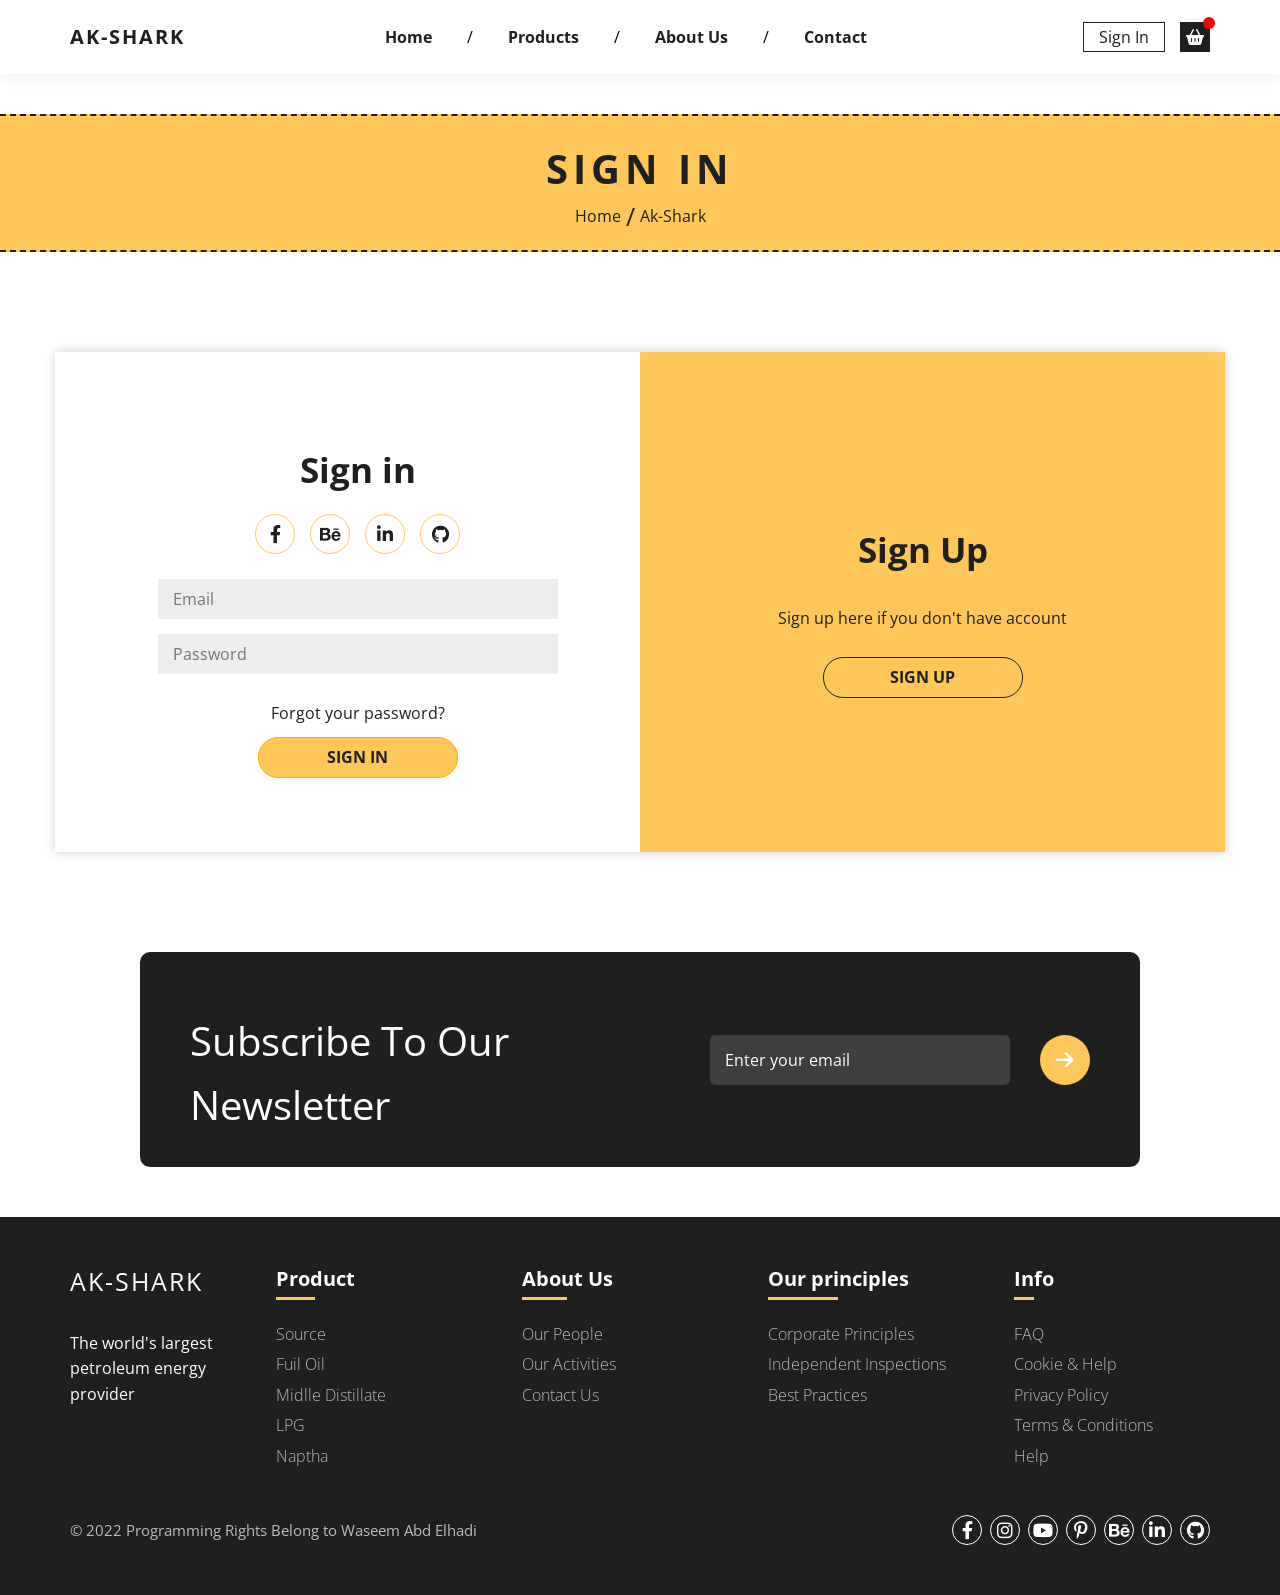
<file: html/Sign In.html>
<html lang="en">
<head>
    <meta charset="UTF-8">
    <meta http-equiv="X-UA-Compatible" content="IE=edge">
    <meta name="viewport" content="width=device-width, initial-scale=1.0">
    <!-- normalize ربط ملف ال -->
    <link rel="stylesheet" href="../css/normalize.css">
    <!-- Font Awessome Library -->
    <link rel="stylesheet" href="../css/all.min.css">
    <!-- Google Fonts-->
    <link rel="preconnect" href="https://fonts.googleapis.com">
    <link rel="preconnect" href="https://fonts.gstatic.com" crossorigin>
    <link href="https://fonts.googleapis.com/css2?family=Anton&family=Lobster&family=Open+Sans:wght@400;700&display=swap" rel="stylesheet">
    <link rel="preconnect" href="https://fonts.googleapis.com">
    <link rel="preconnect" href="https://fonts.gstatic.com" crossorigin>
    <link href="https://fonts.googleapis.com/css2?family=Alfa+Slab+One&family=Courgette&family=Dancing+Script:wght@400;600;700&family=Kaushan+Script&family=Lobster&family=PT+Serif:wght@400;700&family=Playfair+Display:wght@400;500;600;700;800;900&family=Roboto:wght@500&family=Satisfy&family=Staatliches&family=Work+Sans:wght@200;300;400;500;600;700;800&display=swap" rel="stylesheet">
    <!-- tab image -->
    <link rel="shortcut icon" href="../Images/ak-shark (1).png">
    <!-- css ربط ملف ال -->
    <link rel="stylesheet" href="../css/AR-SHARK.css">
    <link rel="stylesheet" href="../css/Sign In.css">
    <title>AK-SHARK || Sign In</title>
</head>
<body>
    <!-- Start header -->
    <header id="header">
        <div class="container">
            <div class="title flex">
                <a href="index.html" class="flex">A</a>
                <a href="index.html" class="flex">K</a>
                <a href="index.html" class="flex">-</a>
                <a href="index.html" class="flex">S</a>
                <a href="index.html" class="flex">H</a>
                <a href="index.html" class="flex">A</a>
                <a href="index.html" class="flex">R</a>
                <a href="index.html" class="flex">K</a>
            </div>
            <nav id="navbar">
                <ul class="main-nav">
                    <li><i class="fas fa-times" id="close"></i></li>
                    <li><a href="index.html" class="flex">Home</a></li>
                    <li class="flex">/</li>
                    <li><a href="products.html" class="flex">Products</a></li>
                    <li class="flex">/</li>
                    <li><a href="About Us.html" class="flex">About Us</a></li>
                    <li class="flex">/</li>
                    <li><a href="contact.html" class="flex">Contact</a></li>
                    <li><a href="Sign In.html" id="sign">Sign In</a></li>
                </ul>
            </nav>
            <div id="mobile" class="flex">
                <a href="basket.html" class="flex"><i class="fa-solid fa-basket-shopping"></i></a>
                <i id="bar" class="fas fa-outdent"></i>
            </div>
            <div class="sign flex">
                <a href="Sign In.html">Sign In</a>
                <button id="icon" class="flex" onclick="redirectMe('basket.html')"><i class="fa-solid fa-basket-shopping"></i></button>
            </div>
        </div>
    </header>
    <!-- End header -->

    <button id="group" class="goto-up">
        <i class="fa-solid fa-angle-up flex"></i>
    </button>

    <!-- Start Information -->
    <div class="information">
        <div class="container">
            <h1>Sign in</h1>
            <div class="link">
                <a href="index.html">Home</a>
                <span>/</span>
                <span>Ak-Shark</span>
            </div>
        </div>
    </div>
    <!-- End Information -->

    <!-- Start Sign In -->
    <div class="sign-in">
        <div class="container">
            <div class="main-sign">
                <h1>Sign in</h1>
                <ul class="flex">
                    <li>
                        <a href="https://www.facebook.com/waseemabdalhady" target="_blank">
                            <i class="fa-brands fa-facebook-f flex"></i>
                        </a>
                    </li>
                    <li>
                        <a href="https://www.behance.net/waseemabdelhadi" target="_blank">
                            <i class="fa-brands fa-behance flex"></i>
                        </a>
                    </li>
                    <li>
                        <a href="https://www.linkedin.com/in/waseem-abd-elhadi-1b293624b" target="_blank">
                            <i class="fa-brands fa-linkedin-in flex"></i>
                        </a>
                    </li>
                    <li>
                        <a href="https://github.com/Waseemko-ayman" target="_blank">
                            <i class="fa-brands fa-github flex"></i>
                        </a>
                    </li>
                </ul>
                <form id="register" class="flex">
                    <input type="email" name="email" placeholder="Email">
                    <input type="password" name="password" placeholder="Password">
                    <a href="Reset Pass.html">Forgot your password?</a>
                    <button id="button">SIGN IN</button>
                </form>
            </div>
            <div class="sign-up flex">
                <h1>Sign Up</h1>
                <p>Sign up here if you don't have account</p>
                <button onclick="redirectMe('Sign Up.html')">SIGN UP</button>
            </div>
        </div>
    </div>
    <!-- End Sign -->

    <!-- Start Subscribe -->
    <div class="subscribe">
        <div class="container">
            <div class="box">
                <h1>Subscribe To Our Newsletter</h1>
                <form id="register">
                    <input type="email" placeholder="Enter your email">
                    <button type="submit"><i class="fa-solid fa-arrow-right"></i></button>
                </form>
            </div>
        </div>
    </div>
    <!-- End Subscribe -->

    <!-- Start Footer -->
    <footer id="footer">
        <div class="container">
            <div class="main-footer">
                <div class="title">
                    <div class="logo flex">
                        <a href="index.html" class="flex">A</a>
                        <a href="index.html" class="flex">K</a>
                        <a href="index.html" class="flex">-</a>
                        <a href="index.html" class="flex">S</a>
                        <a href="index.html" class="flex">H</a>
                        <a href="index.html" class="flex">A</a>
                        <a href="index.html" class="flex">R</a>
                        <a href="index.html" class="flex">K</a>
                    </div>
                    <p>The world's largest petroleum energy provider</p>
                </div>
                <div class="lists">
                    <div class="box">
                        <h4>Product</h4>
                        <ul>
                            <li><a href="#">Source</a></li>
                            <li><a href="#">Fuil oil</a></li>
                            <li><a href="#">Midlle distillate</a></li>
                            <li><a href="#">LPG</a></li>
                            <li><a href="#">Naptha</a></li>
                        </ul>
                    </div>
                    <div class="box">
                        <h4>About Us</h4>
                        <ul>
                            <li><a href="#">Our people</a></li>
                            <li><a href="#">Our activities</a></li>
                            <li><a href="#">Contact us</a></li>
                        </ul>
                    </div>
                    <div class="box">
                        <h4>Our principles</h4>
                        <ul>
                            <li><a href="#">Corporate principles</a></li>
                            <li><a href="#">Independent inspections</a></li>
                            <li><a href="#">Best practices</a></li>
                        </ul>
                    </div>
                    <div class="box">
                        <h4>Info</h4>
                        <ul>
                            <li><a href="#">FAQ</a></li>
                            <li><a href="#">Cookie & help</a></li>
                            <li><a href="#">Privacy policy</a></li>
                            <li><a href="#">Terms & conditions</a></li>
                            <li><a href="#">Help</a></li>
                        </ul>
                    </div>
                </div>
            </div>
            <div class="social">
                <p>&copy; 2022 Programming Rights Belong to Waseem Abd Elhadi</p>
                <ul class="flex">
                    <li class="flex">
                        <a href="https://www.facebook.com/waseemabdalhady" target="_blank">
                            <i class="fa-brands fa-facebook-f"></i>
                        </a>
                    </li>
                    <li class="flex">
                        <a href="https://www.instagram.com/waseem.abdalhady/" target="_blank">
                            <i class="fa-brands fa-instagram"></i>
                        </a>
                    </li>
                    <li class="flex">
                        <a href="https://www.youtube.com/c/waseemabdalhady" target="_blank">
                            <i class="fa-brands fa-youtube"></i>
                        </a>
                    </li>
                    <li class="flex">
                        <a href="https://www.pinterest.com/waseemabdelhadi178/" target="_blank">
                            <i class="fa-brands fa-pinterest-p"></i>
                        </a>
                    </li>
                    <li class="flex">
                        <a href="https://www.behance.net/waseemabdelhadi" target="_blank">
                            <i class="fa-brands fa-behance"></i>
                        </a>
                    </li>
                    <li class="flex">
                        <a href="https://www.linkedin.com/in/waseem-abd-elhadi-1b293624b" target="_blank">
                            <i class="fa-brands fa-linkedin-in"></i>
                        </a>
                    </li>
                    <li class="flex">
                        <a href="https://github.com/Waseemko-ayman" target="_blank">
                            <i class="fa-brands fa-github"></i>
                        </a>
                    </li>
                </ul>
            </div>
        </div>
    </footer>
    <!-- End Footer -->

    <script src="../Js/signIn.js"></script>
    <script src="../Js/ak-shark.js"></script>
</body>
</html>
</file>
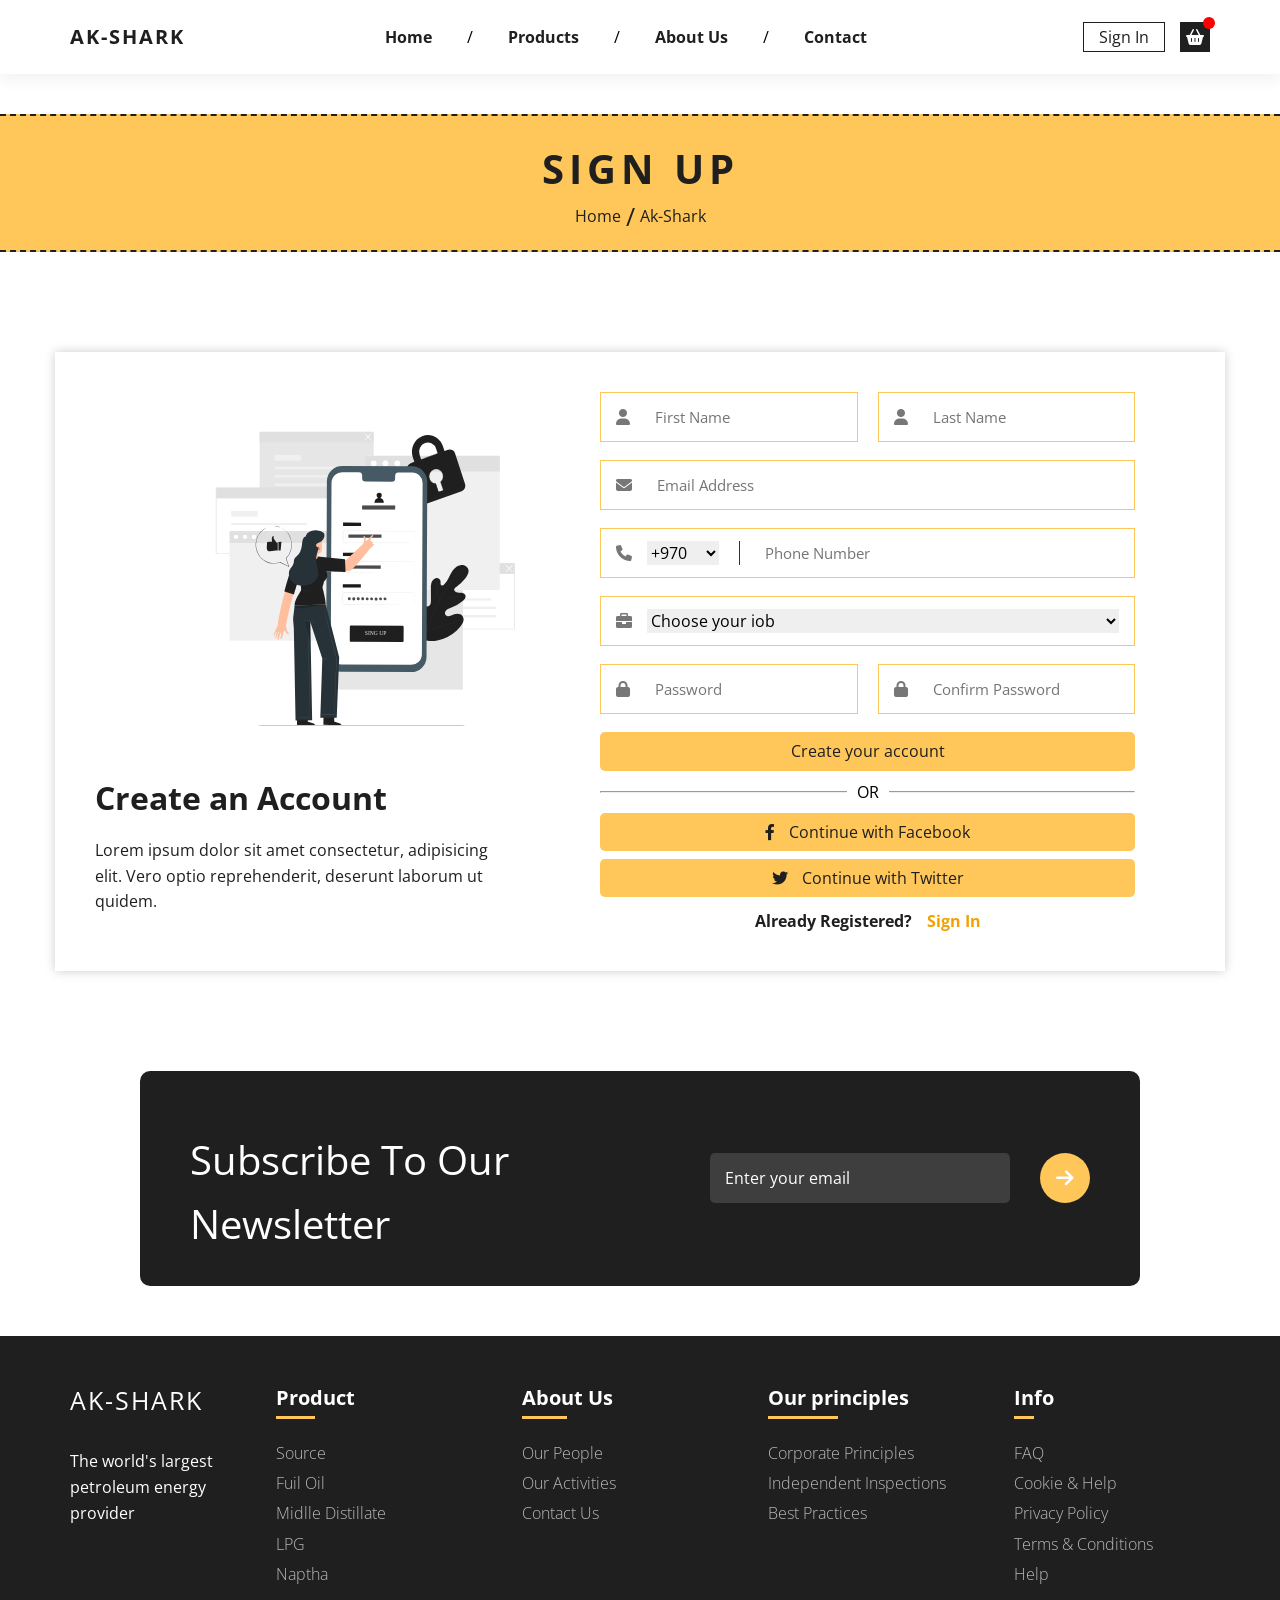
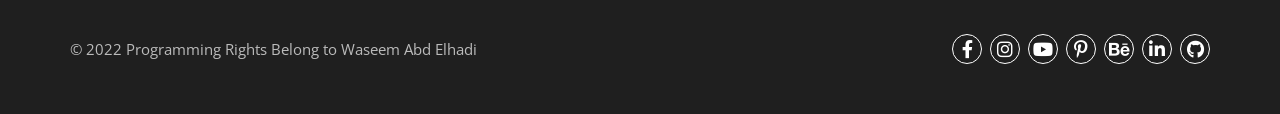
<file: html/Sign Up.html>
<html lang="en">
<head>
    <meta charset="UTF-8">
    <meta http-equiv="X-UA-Compatible" content="IE=edge">
    <meta name="viewport" content="width=device-width, initial-scale=1.0">
    <!-- normalize ربط ملف ال -->
    <link rel="stylesheet" href="../css/normalize.css">
    <!-- Font Awessome Library -->
    <link rel="stylesheet" href="../css/all.min.css">
    <!-- Google Fonts-->
    <link rel="preconnect" href="https://fonts.googleapis.com">
    <link rel="preconnect" href="https://fonts.gstatic.com" crossorigin>
    <link href="https://fonts.googleapis.com/css2?family=Anton&family=Lobster&family=Open+Sans:wght@400;700&display=swap" rel="stylesheet">
    <link rel="preconnect" href="https://fonts.googleapis.com">
    <link rel="preconnect" href="https://fonts.gstatic.com" crossorigin>
    <link href="https://fonts.googleapis.com/css2?family=Alfa+Slab+One&family=Courgette&family=Dancing+Script:wght@400;600;700&family=Kaushan+Script&family=Lobster&family=PT+Serif:wght@400;700&family=Playfair+Display:wght@400;500;600;700;800;900&family=Roboto:wght@500&family=Satisfy&family=Staatliches&family=Work+Sans:wght@200;300;400;500;600;700;800&display=swap" rel="stylesheet">
    <!-- tab image -->
    <link rel="shortcut icon" href="../Images/ak-shark (1).png">
    <!-- css ربط ملف ال -->
    <link rel="stylesheet" href="../css/AR-SHARK.css">
    <link rel="stylesheet" href="../css/Sign Up.css">
    <title>AK-SHARK || Sign Up</title>
</head>
<body>
    <!-- Start header -->
    <header id="header">
        <div class="container">
            <div class="title flex">
                <a href="index.html" class="flex">A</a>
                <a href="index.html" class="flex">K</a>
                <a href="index.html" class="flex">-</a>
                <a href="index.html" class="flex">S</a>
                <a href="index.html" class="flex">H</a>
                <a href="index.html" class="flex">A</a>
                <a href="index.html" class="flex">R</a>
                <a href="index.html" class="flex">K</a>
            </div>
            <nav id="navbar">
                <ul class="main-nav">
                    <li><i class="fas fa-times" id="close"></i></li>
                    <li><a href="index.html" class="flex">Home</a></li>
                    <li class="flex">/</li>
                    <li><a href="products.html" class="flex">Products</a></li>
                    <li class="flex">/</li>
                    <li><a href="About Us.html" class="flex">About Us</a></li>
                    <li class="flex">/</li>
                    <li><a href="contact.html" class="flex">Contact</a></li>
                    <li><a href="Sign In.html" id="sign">Sign In</a></li>
                </ul>
            </nav>
            <div id="mobile" class="flex">
                <a href="basket.html" class="flex"><i class="fa-solid fa-basket-shopping"></i></a>
                <i id="bar" class="fas fa-outdent"></i>
            </div>
            <div class="sign flex">
                <a href="Sign In.html">Sign In</a>
                <button id="icon" class="flex" onclick="redirectMe('basket.html')"><i class="fa-solid fa-basket-shopping"></i></button>
            </div>
        </div>
    </header>
    <!-- End header -->

    <button id="group" class="goto-up">
        <i class="fa-solid fa-angle-up flex"></i>
    </button>

    <!-- Start Information -->
    <div class="information">
        <div class="container">
            <h1>Sign Up</h1>
            <div class="link">
                <a href="index.html">Home</a>
                <span>/</span>
                <span>Ak-Shark</span>
            </div>
        </div>
    </div>
    <!-- End Information -->

    <!-- Start Sign In -->
    <div class="sign-up">
        <div class="container">
            <div class="account">
                <img src="../images/Mobile login-pana.svg" alt="">
                <div class="text">
                    <h1>Create an Account</h1>
                    <p>
                        Lorem ipsum dolor sit amet consectetur, adipisicing elit. Vero optio reprehenderit, 
                        deserunt laborum ut quidem.
                    </p>
                </div>
            </div>
            <div class="main-sign">
                <form id="register" name="sign-up-form" method="get">
                    <div class="box">
                        <div class="unit">
                            <i class="fa-solid fa-user"></i>
                            <input type="username" name="username" placeholder="First Name">
                        </div>
                        <div class="unit">
                            <i class="fa-solid fa-user"></i>
                            <input type="username" name="username" placeholder="Last Name">
                        </div>
                    </div>
                    <p class="error username-error"></p>
                    <div class="unit">
                        <i class="fa-solid fa-envelope"></i>
                        <input type="email" name="email" placeholder="Email Address">
                    </div>
                    <p class="error email-error"></p>
                    <div class="unit">
                        <div class="postal-code">
                            <i class="fa-solid fa-phone"></i>
                            <select id="list" name="Menu" required>=
                                <optgroup label="Phone">
                                    <option value="0" class="active" selected>+970</option>
                                    <option value="1">+972</option>
                                    <option value="1">+61</option>
                                    <option value="1">+93</option>
                                    <option value="1">+49</option>
                                    <option value="1">+62</option>
                                    <option value="1">+273</option>
                                    <option value="1">+20</option>
                                    <option value="1">+39</option>
                                    <option value="1">+34</option>
                                    <option value="1">+973</option>
                                    <option value="1">+92</option>
                                    <option value="1">+44</option>
                                    <option value="1">+66</option>
                                    <option value="1">+90</option>
                                    <option value="1">+7</option>
                                    <option value="1">+221</option>
                                    <option value="1">+249</option>
                                    <option value="1">+963</option>
                                    <option value="1">+964</option>
                                    <option value="1">+968</option>
                                    <option value="1">+357</option>
                                    <option value="1">+212</option>
                                    <option value="1">+60</option>
                                    <option value="1">+967</option>
                                    <option value="1">+91</option>
                                    <option value="1">+30</option>
                                    <option value="1">+1</option>
                                </optgroup>
                            </select>
                        </div>
                        <input type="text" name="phone" maxlength="15" placeholder="Phone Number">
                    </div>
                    <p class="error phone-error"></p>
                    <div class="unit">
                        <i class="fa-solid fa-briefcase"></i>
                        <select id="list" class="active" name="Menu">
                            <optgroup label="Jop">
                                <option value="0" selected>Choose your iob</option>
                                <option value="1">Buyer</option>
                                <option value="1">Product seller</option>
                                <option value="1">View</option>
                            </optgroup>
                        </select>
                    </div>
                    <div class="box">
                        <div class="passErrorMsg">
                            <div class="unit">
                                <i class="fa-solid fa-lock"></i>
                                <input type="password" name="password" placeholder="Password">
                            </div>
                            <p class="error password-error"></p>
                        </div>
                        <div class="passErrorMsg">
                            <div class="unit">
                                <i class="fa-solid fa-lock"></i>
                                <input type="password" name="confirm-password" placeholder="Confirm Password">
                            </div>
                            <p class="error confirm-password-error"></p>
                        </div>
                    </div>
                    <button id="button">Create your account</button>
                    <p class="error register-error"></p>
                </form>
                <hr>
                <div class="social">
                    <a href="https://ar-ar.facebook.com/" target="_blank">
                        <i class="fa-brands fa-facebook-f"></i>
                        Continue with Facebook
                    </a>
                    <a href="https://twitter.com/i/flow/login" target="_blank">
                        <i class="fa-brands fa-twitter"></i>
                        Continue with Twitter
                    </a>
                </div>
                <div class="sign-in flex">
                    <p>Already Registered?</p>
                    <a href="Sign In.html">Sign In</a>
                </div>
            </div>
        </div>
    </div>
    <!-- End Sign -->

    <!-- Start Subscribe -->
    <div class="subscribe">
        <div class="container">
            <div class="box">
                <h1>Subscribe To Our Newsletter</h1>
                <form>
                    <input type="email" placeholder="Enter your email" required>
                    <button type="submit"><i class="fa-solid fa-arrow-right"></i></button>
                </form>
            </div>
        </div>
    </div>
    <!-- End Subscribe -->

    <!-- Start Footer -->
    <footer id="footer">
        <div class="container">
            <div class="main-footer">
                <div class="title">
                    <div class="logo flex">
                        <a href="index.html" class="flex">A</a>
                        <a href="index.html" class="flex">K</a>
                        <a href="index.html" class="flex">-</a>
                        <a href="index.html" class="flex">S</a>
                        <a href="index.html" class="flex">H</a>
                        <a href="index.html" class="flex">A</a>
                        <a href="index.html" class="flex">R</a>
                        <a href="index.html" class="flex">K</a>
                    </div>
                    <p>The world's largest petroleum energy provider</p>
                </div>
                <div class="lists">
                    <div class="box">
                        <h4>Product</h4>
                        <ul>
                            <li><a href="#">Source</a></li>
                            <li><a href="#">Fuil oil</a></li>
                            <li><a href="#">Midlle distillate</a></li>
                            <li><a href="#">LPG</a></li>
                            <li><a href="#">Naptha</a></li>
                        </ul>
                    </div>
                    <div class="box">
                        <h4>About Us</h4>
                        <ul>
                            <li><a href="#">Our people</a></li>
                            <li><a href="#">Our activities</a></li>
                            <li><a href="#">Contact us</a></li>
                        </ul>
                    </div>
                    <div class="box">
                        <h4>Our principles</h4>
                        <ul>
                            <li><a href="#">Corporate principles</a></li>
                            <li><a href="#">Independent inspections</a></li>
                            <li><a href="#">Best practices</a></li>
                        </ul>
                    </div>
                    <div class="box">
                        <h4>Info</h4>
                        <ul>
                            <li><a href="#">FAQ</a></li>
                            <li><a href="#">Cookie & help</a></li>
                            <li><a href="#">Privacy policy</a></li>
                            <li><a href="#">Terms & conditions</a></li>
                            <li><a href="#">Help</a></li>
                        </ul>
                    </div>
                </div>
            </div>
            <div class="social">
                <p>&copy; 2022 Programming Rights Belong to Waseem Abd Elhadi</p>
                <ul class="flex">
                    <li class="flex">
                        <a href="https://www.facebook.com/waseemabdalhady" target="_blank">
                            <i class="fa-brands fa-facebook-f"></i>
                        </a>
                    </li>
                    <li class="flex">
                        <a href="https://www.instagram.com/waseem.abdalhady/" target="_blank">
                            <i class="fa-brands fa-instagram"></i>
                        </a>
                    </li>
                    <li class="flex">
                        <a href="https://www.youtube.com/c/waseemabdalhady" target="_blank">
                            <i class="fa-brands fa-youtube"></i>
                        </a>
                    </li>
                    <li class="flex">
                        <a href="https://www.pinterest.com/waseemabdelhadi178/" target="_blank">
                            <i class="fa-brands fa-pinterest-p"></i>
                        </a>
                    </li>
                    <li class="flex">
                        <a href="https://www.behance.net/waseemabdelhadi" target="_blank">
                            <i class="fa-brands fa-behance"></i>
                        </a>
                    </li>
                    <li class="flex">
                        <a href="https://www.linkedin.com/in/waseem-abd-elhadi-1b293624b" target="_blank">
                            <i class="fa-brands fa-linkedin-in"></i>
                        </a>
                    </li>
                    <li class="flex">
                        <a href="https://github.com/Waseemko-ayman" target="_blank">
                            <i class="fa-brands fa-github"></i>
                        </a>
                    </li>
                </ul>
            </div>
        </div>
    </footer>
    <!-- End Footer -->

    <script src="../Js/signUp.js"></script>
    <script src="../Js/ak-shark.js"></script>
</body>
</html>
</file>
<file: css/AR-SHARK.css>
/* Start Variable */
:root {
    --main-color: #ffc75a;
    --second-color: #1f1f1f;
    --third-color: white;
    --background-color: #fffaf7;
    --main-transition: 0.5s;
    --section-padding: 50px;
    --section-padding: 50px;
    --main-font: 'Courgette', cursive;
    --font-weight: normal;
    /* padding-top: var(--section-padding);
    padding-bottom: var(--section-padding); */
}

/* End Variable */

/* Start Global Rules */
* {
    --webkit-box-sizing: border-box;
    --moz-box-sizing: border-box;
    box-sizing: border-box;
    padding: 0;
    margin: 0;
}

html {
    scroll-behavior: smooth;
}

body {
    background-color: var(--third-color);
    font-family: 'Open Sans', sans-serif;
    /* font-family: 'Playfair Display', serif; */
}

a {
    text-decoration: none;
}

ul {
    list-style: none;
    margin: 0;
    padding: 0;
}

.goto-up {
    display: none;
}

.goto-up i {
    position: fixed;
    width: 50px;
    height: 50px;
    border-radius: 50%;
    border: 3px solid var(--third-color);
    color: var(--second-color);
    background-color: var(--main-color);
    font-size: 22px;
    right: 50px;
    bottom: 40px;
    cursor: pointer;
    z-index: 500;
}

@media (max-width: 767px) {
    .goto-up i {
        right: 20px;
        bottom: 150px;
    }
}

/* FrameWork */
.flex {
    display: flex;
    align-items: center;
    justify-content: center;
}
/* FrameWork */

/* اعملت هاي علشان بدي اللون اللي ورا يملا الشاشة لكن الكونتنت اللي ورا تملا من الاول للاخر */
.container {
    /* كتبنا ال بادنك علشان الكلام في نسخة الموبايل ما يبلش من اول الشاشة */
    padding-left: 15px;
    padding-right: 15px;
    /* علشان الكونتينر يمسك العناصر في النص */
    margin-left: auto;
    margin-right: auto;
}

/* Small screens */
@media (min-width: 768px){
    .container {
        width: 750px;
    }
}

/* Medium screens */
@media (min-width: 992px){
    .container{
        width: 970px;
    }
}

@media (min-width: 1200px) {
    .container {
        width: 1170px;
    }
}
/* End Global Rules */

/* Start Component */
.text a.button {
    color: var(--third-color);
    border-radius: 15px 0 15px;
}
/* End Component */

/******************************************************************************************************/

/* Start Header */
header {
    background-color: var(--third-color);
    box-shadow: 0 5px 15px rgb(0, 0, 0, 0.06);
    position: relative;
}

header nav .main-nav > li > a::selection,
header .container .logo::selection {
    color: var(--third-color);
    background-color: var(--second-color);
}

header .container {
    height: 73.56px;
    display: flex;
    align-items: center;
    justify-content: space-between;
    position: relative;
}

@media (max-width: 767px) {
    header .container {
        flex-wrap: nowrap;
        justify-content: space-between;
        gap: 30px;
    }
}

header .container .title {
    gap: 2px;
    height: 73.56px;
}

header .title a {
    color: var(--second-color);
    font-size: 20px;
    font-weight: bold;
    transition: var(--main-transition);
    animation: up-down 1s infinite alternate;
}

header .title a:nth-child(2) {
    animation-delay: .2s;
}
header .title a:nth-child(3) {
    animation-delay: .3s;
}
header .title a:nth-child(4) {
    animation-delay: .4s;
}
header .title a:nth-child(5) {
    animation-delay: .5s;
}
header .title a:nth-child(6) {
    animation-delay: .6s;
}
header .title a:nth-child(7) {
    animation-delay: .7s;
}
header .title a:nth-child(8) {
    animation-delay: .8s;
}

@keyframes up-down {
    to {
        transform: translateY(-13px);
    }
}

@media (max-width: 991px) {
    header nav {
        position: fixed;
        top: 0;
        right: -300px;
        height: 100vh;
        width: 220px;
        background-color: black;
        box-shadow: 0 40px 60px rgba(0, 0, 0, 0.1);
        padding: 30px 0 0 30px;
        z-index: 1000;
        transition: var(--main-transition);
    }
    
    header nav .main-nav {
        display: flex;
        flex-direction: column;
        align-items: flex-start;
        justify-content: flex-start;
    }

    header nav .main-nav li,
    header nav .main-nav li a {
        color: var(--third-color);
    }

    header nav .main-nav li a {
        padding: 18px 0;
    }

    header nav .main-nav > li:last-of-type {
        margin-top: 30px;
    }

    header nav .main-nav > li #sign:hover {
        color: var(--third-color);
        border-color: var(--third-color);
        background: transparent;
    }

    header nav .main-nav > li #close {
        font-size: 22px;
        cursor: pointer;
        transition: var(--main-transition);
    }

    header nav .main-nav > li #close:hover {
        color: var(--main-color);
    }
}

header nav.active {
    right: 0px;
}

header nav .main-nav {
    display: flex;
    gap: 15px;
}

@media (min-width: 992px) {
    header nav .main-nav > li:not(:last-of-type) > a {
        color: var(--second-color);
        height: 73.56px;
        padding: 0 20px;
    }
}

@media (min-width: 992px) {
    header nav .main-nav > li:first-child {
        display: none;
    }
}

header nav .main-nav > li:not(:last-of-type) > a,
header #mobile i {
    font-weight: bold;
    position: relative;
    overflow: hidden;
    transition: var(--main-transition);
}

header nav .main-nav > li:not(:last-of-type) > a:hover {
    color: var(--main-color);
}

header nav .main-nav > li:not(:last-of-type) > a::after {
    content: "";
    position: absolute;
    left: 50%;
    transform: translateX(-50%);
    bottom: 10px;
    width: 0;
    height: 2px;
    background-color: var(--main-color);
    transition: var(--main-transition);
}

header nav .main-nav > li:not(:last-of-type) > a:hover::after {
    width: 100%;
}

@media (min-width: 991px) {
    header nav .main-nav #sign {
        display: none;
    }
}

header #mobile {
    gap: 15px;
}

header #mobile a + i {
    color: var(--second-color);
    font-size: 22px;
    cursor: pointer;
    transition: var(--main-transition);
}

header #mobile a + i:hover {
    color: var(--main-color);
}

@media (min-width: 991px) {
    header #mobile {
        display: none;
    }
}

header .sign {
    height: 73.56px;
    gap: 15px;
}

@media (max-width: 991px) {
    header .sign {
        display: none;
    }
}

header .sign a,
header nav .main-nav > li #sign {
    color: var(--second-color);
    border: 1px solid var(--second-color);
    padding: 5px 15px;
    background-color: var(--third-color);
    cursor: pointer;
    transition: var(--main-transition);
}

header .sign a:hover {
    color: var(--third-color);
    background-color: var(--second-color);
}

header .sign button,
header #mobile a {
    width: 30px;
    height: 30px;
    padding: 5px;
    cursor: pointer;
    border: none;
    position: relative;
}

header .sign button,
header #mobile a {
    color: var(--third-color);
    background-color: var(--second-color);
}

header .sign button::after,
header #mobile a:after {
    content: "";
    position: absolute;
    border-radius: 50%;
    top: -5px;
    right: -5px;
    background-color: red;
}

header .sign button::after,
header #mobile a:after {
    width: 12px;
    height: 12px;
}
/* End Header */

/******************************************************************************************************/

/* Start landing */
.landing {
    padding-top: var(--section-padding);
    padding-bottom: var(--section-padding);
    background-color: var(--third-color);
    position: relative;
}

.landing .container {
    gap: 50px;
}

@media (max-width: 991px) {
    .landing .container {
        flex-direction: column;
        text-align: center;
        gap: 10px;
    }
}

.landing .text {
    flex: 1;
}

.landing .text h1 {
    color: var(--second-color);
    font-size: 60px;
    font-weight: bold;
    margin-bottom: 0;
    max-width: 400px;
}

@media (max-width: 991px) {
    .landing .text h1 {
        margin: auto;
        max-width: 100%;
    }
}

.landing .text p {
    color: #777;
    margin: 15px 0 50px;
    line-height: 1.6;
    max-width: 500px;
}

@media (max-width: 991px) {
    .landing .text p {
        margin: 15px auto 50px;
    }
}

.landing .text .link {
    display: flex;
    align-items: center;
    gap: 10px;
    margin-bottom: 50px;
}

@media (max-width: 991px) {
    .landing .text .link {
        justify-content: center;
    }
}

.landing .text button {
    position: relative;
    max-width: 100%;
    width: 170px;
    text-align: center;
    padding: 15px;
    border: 1px solid var(--second-color);
    font-weight: bold;
    font-size: 15px;
    cursor: pointer;
    transition: var(--main-transition);
}

.landing .text button:first-child {
    color: var(--third-color);
    background-color: var(--second-color);
}

.landing .text button:last-child {
    color: var(--second-color);
    background-color: var(--third-color);
}

.landing .text a:first-child:hover {
    color: var(--second-color);
    background-color: var(--main-color);
    border-color: var(--main-color);
}

.landing .text button:last-child:hover {
    color: var(--third-color);
    background-color: var(--second-color);
}

.landing .text .info {
    display: flex;
    align-items: center;
    gap: 40px;
}

.landing .text .info h3 {
    text-transform: uppercase;
    font-size: 15px;
}

.landing .text .info p {
    font-size: 15px;
}

.landing .image {
    border-radius: 20px;
    filter: drop-shadow(0 0 2px #ccc);
    position: relative;
}

.landing .image img {
    max-width: 100%;
    width: 550px;
    border-radius: 20px;
    clip-path: polygon(100% 0%, 100% 100%, 0 100%, 0 28%, 28% 0);
    z-index: 2;
}

/* .landing .image::before {
    content: "";
    position: absolute;
    max-width: 100%;
    width: 500px;
    height: 500px;
    border: 2px solid var(--main-color);
    box-shadow: 0 0 2px var(--main-color);
    clip-path: polygon(100% 0%, 100% 100%, 0 100%, 0 28%, 28% 0);
    left: -30px;
    top: -30px;
    border-radius: 20px;
} */

/* End landing */

/******************************************************************************************************/

/* Start Information */
.information {
    padding-top: var(--section-padding);
    padding-bottom: var(--section-padding);
    background-color: var(--third-color);
    position: relative;
}

.information .info {
    display: flex;
    justify-content: space-between;
    align-items: center;
    flex-wrap: wrap;
    gap: 20px;
    padding: 0 30px;
}

/* @media (max-width: 991px) {
    .information .info {
        justify-content: center;
    }
} */

@media (max-width: 767px) {
    .information .info {
        justify-content: center;
    }
}

.information .info .box {
    padding: 20px;
    font-weight: bold;
    box-shadow: 0 0 10px #ccc;
}

@media (max-width: 767px) {
    .information .info .box {
        width: 100%;
        text-align: center;
    }
}

.information .info .box:first-child,
.information .info .box:last-child {
    color: var(--third-color);
    background-color: var(--second-color);
    padding: 20px 50px 20px 20px;
}

@media (max-width: 991px) {
    .information .info .box:last-child {
        order: -1;
    }
}

@media (max-width: 767px) {
    .information .info .box:last-child {
        order: 1;
    }
}

@media (max-width: 767px) {
    .information .info .box:first-child,
    .information .info .box:last-child {
        padding: 20px;
    }
}

.information .info .box:nth-child(2) {
    color: var(--second-color);
    background-color: var(--main-color);
    display: flex;
    align-items: center;
    justify-content: space-between;
    gap: 20px;
    flex: 1;
}

@media (max-width: 767px) {
    .information .info .box:nth-child(2) {
        flex-wrap: wrap;
        justify-content: center;
    }
}

.information .info .box:nth-child(2) .view {
    text-align: right;
}

@media (max-width: 767px) {
    .information .info .box:nth-child(2) .view {
        text-align: center;
    }
}

.information .info .box:nth-child(2) .view .the-progres {
    background-color: var(--third-color);
    border-radius: 20px;
    width: 200px;
    height: 4px;
    margin-top: 20px;
    position: relative;
}

.information .info .box:nth-child(2) .view .the-progres span {
    background-color: var(--second-color);
    height: 100%;
    border-radius: 20px;
}

.information .info .box span {
    display: block;
    margin-bottom: 5px;
}

.information .info .box span:first-child:not(.active) {
    font-size: 25px;
}

.information .info .box span:last-child {
    text-transform: uppercase;
    font-size: 15px;
    letter-spacing: -1px;
}
/* End Information */

/******************************************************************************************************/

/* Start landing */
.company {
    padding-top: var(--section-padding);
    padding-bottom: var(--section-padding);
    background-color: var(--third-color);
    position: relative;
}

.company img {
    max-width: 100%;
    width: 550px;
}

.company .box,
.company .image {
    display: flex;
    align-items: center;
    flex-wrap: wrap;
    gap: 30px;
}

@media (max-width: 1189px) {
    .company .box,
    .company .image {
    justify-content: center;
}
}

.company .box {
    margin-bottom: 30px;
}

.company .box .text {
    flex: 1;
}

@media (max-width: 1189px) {
    .company .box .text {
        text-align: center;
    }
}

.company .box .text h1 {
    color: var(--second-color);
    font-size: 50px;
    margin-bottom: 0;
}

@media (max-width: 767px) {
    .company .box .text h1 {
        font-size: 40px;
    }
}

.company .box .text p {
    color: #777;
    line-height: 1.6;
    margin: 15px 0;
}

.company .box .text a {
    color: var(--main-color);
    text-transform: uppercase;
    font-weight: bold;
}

.company .box .text a i {
    margin-left: 5px;
    animation: go-up 1s linear infinite alternate;
}

@keyframes go-up {
    0%, 100% {
        transform: translateX(0);
    }
    50% {
        transform: translateX(8px);
    }
}
/* End landing */

/******************************************************************************************************/

/* Start Advantages */
.advantages {
    padding-top: var(--section-padding);
    padding-bottom: var(--section-padding);
    background-color: var(--third-color);
    position: relative;
}

.advantages h1 {
    color: var(--second-color);
    font-size: 50px;
    width: fit-content;
    margin: 0 auto 50px;
    text-transform: uppercase;
    text-align: center;
    position: relative;
}

@media (max-width: 767px) {
    .advantages h1 {
        font-size: 45px;
    }
}

.advantages h1::after {
    content: "";
    position: absolute;
    left: 50%;
    transform: translateX(-50%);
    bottom: -10px;
    width: 0;
    height: 3px;
    background-color: var(--second-color);
    animation: go-line 3s linear infinite alternate;
}

@keyframes go-line {
    0%,100% {
        width: 0;
    }
    50% {
        width: 100%;
    }
}

.advantages .main-advantages {
    display: grid;
    grid-template-columns: repeat(auto-fill, minmax(300px, 1fr));
    gap: 20px;
    text-align: center;
}

.advantages .main-advantages .box {
    padding: 30px 20px;
    box-shadow: 0 0 10px #ccc;
    overflow: hidden;
}

.advantages .main-advantages .box i {
    font-size: 40px;
    transition: var(--main-transition);
}

.advantages .main-advantages .box .text {
    transition: var(--main-transition);
}

.advantages .main-advantages .box h2 {
    margin: 15px 0 10px;
    font-weight: bold;
}

.advantages .main-advantages .box:first-child,
.advantages .main-advantages .box:last-child {   
    color: var(--third-color);
    background-color: var(--second-color);
}

.advantages .main-advantages .box:nth-child(2) {
    background-color: var(--main-color);
}

.advantages .main-advantages .box:first-child i,
.advantages .main-advantages .box:last-child i {
    color: var(--main-color);
    border-radius: 50%;
}

.advantages .main-advantages .box:last-child i {
    color: var(--second-color);
    background-color: var(--main-color);
    width: 45px;
    height: 45px;
    border-radius: 50%;
    font-size: 30px;
    margin: auto;
}

.advantages .main-advantages .box:nth-child(2) i,
.advantages .main-advantages .box:nth-child(2) h2,
.advantages .main-advantages .box:nth-child(2) p {
    color: var(--second-color);
}

.advantages .main-advantages .box:first-child:hover i,
.advantages .main-advantages .box:last-child:hover i {
    box-shadow: 0 0 0 300px var(--main-color);
}

.advantages .main-advantages .box:first-child:hover .text,
.advantages .main-advantages .box:last-child:hover .text {
    color: var(--second-color);
}

/* End Advantages */

/******************************************************************************************************/

/* Start Purchases */
.purchases {
    padding-top: var(--section-padding);
    padding-bottom: var(--section-padding);
    background-color: var(--third-color);
    position: relative;
}

.purchases .container {
    display: flex;
    align-items: center;
    justify-content: center;
    gap: 50px;
}

@media (max-width: 991px) {
    .purchases .container {
        flex-wrap: wrap;
    }
}

.purchases .text {
    flex: 1;
}

@media (max-width: 991px) {
    .purchases .text {
        text-align: center;
    }
}

.purchases .text h1 {
    color: var(--second-color);
    font-size: 45px;
}

@media (max-width: 767px) {
    .purchases .text h1 {
        font-size: 40px;
    }
}

.purchases .text p {
    color: #777;
    line-height: 1.6;
    margin: 15px 0 20px;
}

.purchases .text .rate {
    display: flex;
    align-items: center;
    flex-wrap: wrap;
    gap: 40px;
}

@media (max-width: 991px) {
    .purchases .text .rate {
        justify-content: center;
    }
}

.purchases .text span {
    display: block;
}

.purchases .text span:first-child {
    color: var(--second-color);
    font-size: 30px;
    font-weight: bold;
    margin-bottom: 8px;
}

.purchases .text span:last-child {
    color: #777;
}

.purchases .image {
    border-radius: 20px;
    filter: drop-shadow(0 0 10px #777777c2);
    transition: var(--main-transition);
}

.purchases .image:hover {
    transform: translateY(-5px);
}

.purchases img {
    max-width: 100%;
    width: 600px;
    border-radius: 20px;
    clip-path: polygon(22% 0, 100% 0%, 100% 100%, 0 100%, 0 22%);
}
/* End Purchases */

/******************************************************************************************************/

/* Start Trend */
.trend {
    padding-top: var(--section-padding);
    padding-bottom: var(--section-padding);
    background-color: var(--third-color);
    position: relative;
}

.trend .container {
    display: flex;
    align-items: center;
    justify-content: center;
    gap: 50px;
}

@media (max-width: 991px) {
    .trend .container {
        flex-wrap: wrap;
    }
}

.trend .image {
    border-radius: 20px;
    filter: drop-shadow(0 0 10px #ccc);
    transition: var(--main-transition);
}

.trend .image:hover {
    transform: translateY(-5px);
}

.trend img {
    max-width: 100%;
    width: 600px;
    border-radius: 20px;
    clip-path: polygon(0% 0%, 82% 0, 100% 22%, 100% 100%, 0% 100%);
}

.trend .text {
    flex: 1;
}

@media (max-width: 991px) {
    .trend .text {
        text-align: center;
    }
}

.trend .text h1 {
    color: var(--second-color);
    font-size: 45px;
}

@media (max-width: 767px) {
    .trend .text h1 {
        font-size: 40px;
    }
}

.trend .text p {
    color: #777;
    line-height: 1.6;
    margin: 15px 0 40px;
}

.trend .text button {
    color: var(--third-color);
    background-color: var(--second-color);
    padding: 15px 40px;
    font-weight: bold;
    border: none;
    cursor: pointer;
    transition: var(--main-transition);
}

.trend .text button:hover {
    color: var(--second-color);
    background-color: var(--main-color);
}
/* End Trend */

/******************************************************************************************************/

/* Start Full Of Style */
.style {
    padding-top: var(--section-padding);
    padding-bottom: var(--section-padding);
    background-color: var(--third-color);
    position: relative;
}

.style .type {
    text-align: center;
    margin-bottom: 50px;
}

.style .type h1 {
    color: var(--second-color);
    font-size: 50px;
    margin-bottom: 30px;
    text-transform: uppercase;
}

@media (max-width: 767px) {
    .style .type h1 {
        font-size: 40px;
    }
}

.style .type ul {
    gap: 20px;
}

.style .type ul li button {
    color: var(--second-color);
    background-color: #f1f1f1;
    font-size: 15px;
    padding: 5px 15px;
    border-radius: 8px;
    text-transform: uppercase;
    font-weight: bold;
    cursor: pointer;
    border: none;
    transition: var(--main-transition);
    position: relative;
}

.style .type ul li:nth-child(2) button {
    color: var(--third-color);
    background-color: var(--main-color);
}

.style .type ul li:hover button {
    color: var(--third-color);
    background-color: var(--main-color);
}

.style .type ul li:nth-child(3) button::before {
    content: "";
    position: absolute;
    width: 12px;
    height: 12px;
    border-radius: 50%;
    top: -5px;
    right: -5px;
    background-color: red;
}

.style .product {
    display: grid;
    grid-template-columns: repeat(auto-fill, minmax(250px, 1fr));
    gap: 20px;
}

.style .product .box {
    background-color: var(--third-color);
    box-shadow: 0 0 10px #ddd;
    text-align: center;
    padding: 20px;
    border-radius: 10px;
    transition: var(--main-transition);
    position: relative;
}

.style .product .box::before {
    position: absolute;
    right: 10px;
    top: 50%;
    transform: translateY(-50%);
    width: 50px;
    height: 50px;
    border-radius: 50%;
    color: var(--third-color);
    background-color: var(--second-color);
    border: 1px solid var(--third-color);
    display: flex;
    align-items: center;
    justify-content: center;
}

.style .product .box:first-child:before {
    content: "$268";
}

.style .product .box:nth-child(2):before {
    content: "$265";
}

.style .product .box:nth-child(3):before {
    content: "$325";
}

.style .product .box:last-child:before {
    content: "$200";
}

.style .product .box:hover {
    transform: translateY(-5px);
}

.style .product .box img {
    max-width: 100%;
    width: 200px;
    margin-bottom: 20px;
}

.style .product .box h2 {
    color: var(--second-color);
    font-size: 20px;
}

.style .product .box .evaluation {
    gap: 10px;
    margin: 15px 0;
}

.style .product .box .evaluation i {
    color: var(--main-color);
}

.style .product .box .evaluation span {
    color: var(--second-color);
    font-weight: bold;
}

.style .product .box p {
    color: #777;
    line-height: 1.5;
    font-size: 14px;
    margin-bottom: 15px;
}

.style .product .box button {
    max-width: 100%;
    width: 100%;
    padding: 10px;
    border: none;
    font-weight: bold;
    font-size: 13px;
    color: var(--third-color);
    background-color: var(--second-color);
    cursor: pointer;
    transition: var(--main-transition);
}

.style .product .box button:hover {
    color: var(--second-color);
    background-color: var(--main-color);
}
/* End Full Of Style */

/******************************************************************************************************/

/* Start Testimonials */
.testimonials {
    padding-top: var(--section-padding);
    padding-bottom: var(--section-padding);
    background-color: var(--third-color);
    position: relative;
}

.testimonials .main-testimonial {
    display: grid;
    grid-template-columns: repeat(auto-fill, minmax(300px, 1fr));
    gap: 20px;
    margin-bottom: 50px;
}

.testimonials .main-testimonial .box {
    background-color: var(--third-color);
    padding: 20px;
    box-shadow: 0 0 10px #ddd;
    border-radius: 10px;
    transition: var(--main-transition);
}

.testimonials .main-testimonial .box:hover {
    transform: translateY(-5px);
}

.testimonials .box .main-person {
    display: flex;
    align-items: center;
    justify-content: space-between;
    gap: 10px;
    margin-bottom: 20px;
}

.testimonials .box .main-person .person {
    display: flex;
    align-items: center;
    gap: 10px;
}

.testimonials .box .main-person .person img {
    max-width: 100%;
    width: 50px;
    border-radius: 50%;
}

.testimonials .box .main-person .person .name h3 {
    color: var(--second-color);
    font-size: 15px;
    margin-bottom: 5px;
}

.testimonials .box .main-person .person .name p {
    color: #777;
    font-size: 13px;
    font-weight: bold;
}

.testimonials .box .main-person .evaluation {
    gap: 5px;
}

.testimonials .box .main-person .evaluation i {
    color: var(--main-color);
}

.testimonials .box .main-person .evaluation span {
    color: var(--second-color);
    font-weight: bold;
    font-size: 15px;
}

.testimonials .box q {
    color: #777;
    line-height: 1.6;
    font-size: 15px;
}

.testimonials ul {
    gap: 15px;
}

.testimonials ul li {
    width: 10px;
    height: 10px;
    border-radius: 50%;
    background-color: var(--second-color);
    cursor: pointer;
}

.testimonials ul li:first-child {
    background-color: var(--main-color);
}

.testimonials ul li:last-child {
    background-color: var(--second-color);
}
/* End Testimonials */

/******************************************************************************************************/

/* Start Subscribe */
.subscribe {
    padding-top: var(--section-padding);
    padding-bottom: var(--section-padding);
    background-color: var(--third-color);
    position: relative;
}

.subscribe .container {
    display: flex;
    align-items: center;
    justify-content: center;
}

.subscribe .box {
    background-color: var(--second-color);
    padding: 30px 50px;
    border-radius: 10px;
    display: flex;
    align-items: center;
    justify-content: space-between;
    gap: 40px;
    max-width: 100%;
    width: 1000px;
}

@media (max-width: 991px) {
    .subscribe .box {
        flex-wrap: wrap;
        justify-content: center;
        text-align: center;
    }
}

@media (max-width: 767px) {
    .subscribe .box {
        padding: 30px 20px;
    }
}

.subscribe .box h1 {
    color: var(--third-color);
    font-size: 40px;
    font-weight: normal;
    line-height: 1.6;
    margin-bottom: 0;
}

@media (max-width: 767px) {
    .subscribe .box h1 {
        font-size: 30px;
    }
}

.subscribe .box form {
    display: flex;
    align-items: center;
    justify-content: center;
    gap: 30px;
    max-width: 100%;
}

@media (max-width: 767px) {
    .subscribe .box form {
        gap: 20px;
    }
}

.subscribe .box form input {
    flex: 1;
    max-width: 100%;
    width: 300px;
    height: 50px;
    padding: 0 15px;
    border-radius: 5px;
    border: none;
    color: var(--third-color);
    background-color: #3e3e3e;
}

.subscribe .box form input::placeholder {
    color: var(--third-color);
    transition: var(--main-transition);
}

.subscribe .box form input:focus {
    outline: none;
}

.subscribe .box form input:focus::placeholder {
    opacity: 0;
}

.subscribe .box form button {
    background-color: var(--main-color);
    width: 50px;
    height: 50px;
    border-radius: 50%;
    border: none;
    cursor: pointer;
}

.subscribe .box form button i {
    color: var(--third-color);
    font-size: 20px;
}
/* End Subscribe */

/******************************************************************************************************/

/* Start Footer */
footer {
    padding-top: var(--section-padding);
    padding-bottom: var(--section-padding);
    background-color: var(--second-color);
    position: relative;
}

footer .main-footer {
    display: flex;
    justify-content: center;
    gap: 50px;
}

@media (max-width: 767px) {
    footer .main-footer {
        flex-wrap: wrap;
    }
}

footer .title {
    flex-basis: 15%;
}

@media (max-width: 767px) {
    footer .title {
        flex-basis: 100%;
    }
}

footer .title .logo {
    justify-content: flex-start;
    gap: 2px;
}

@media (max-width: 767px) {
    footer .title .logo {
        justify-content: center;
    }
}

footer .title .logo a {
    color: var(--third-color);
    font-size: 25px;
    text-transform: uppercase;
    width: fit-content;
    margin-top: 0;
    margin-bottom: 35px;
    animation: up-down 1s infinite alternate;
}

footer .title .logo a:nth-child(2) {
    animation-delay: .2s;
}
footer .title .logo a:nth-child(3) {
    animation-delay: .3s;
}
footer .title .logo a:nth-child(4) {
    animation-delay: .4s;
}
footer .title .logo a:nth-child(5) {
    animation-delay: .5s;
}
footer .title .logo a:nth-child(6) {
    animation-delay: .6s;
}
footer .title .logo a:nth-child(7) {
    animation-delay: .7s;
}
footer .title .logo a:nth-child(8) {
    animation-delay: .8s;
}

@keyframes up-down {
    to {
        transform: translateY(-13px);
    }
}

footer .title p {
    color: #fefefe;
    line-height: 1.6;
}

@media (max-width: 767px) {
    footer .title p {
        text-align: center;
    }
}

footer .lists {
    flex-basis: 90%;
    display: flex;
    justify-content: space-between;
    flex-wrap: wrap;
}

@media (max-width: 767px) {
    footer .lists {
        gap: 30px;
    }
}

footer .lists .box {
    flex-basis: 21%;
}

@media (max-width: 991px) {
    footer .lists .box {
        flex-basis: 50%;
    }
}

@media (max-width: 767px) {
    footer .lists .box {
        flex-basis: 100%;
    }
}

footer .box h4 {
    color: var(--third-color);
    font-size: 20px;
    margin-bottom: 35px;
    width: fit-content;
    position: relative;
}

footer .box h4::after {
    content: "";
    position: absolute;
    left: 0;
    bottom: -10px;
    width: 50%;
    height: 3px;
    background-color: var(--main-color);
}

footer .box ul li:not(:last-child) {
    margin-bottom: 12px;
}

footer .box ul li a {
    color: #bbbbbb;
    font-size: 1rem;
    text-transform: capitalize;
    font-weight: 300;
    transition: var(--main-transition);
}

footer .box ul li a:hover {
    color: var(--third-color);
    padding-left: 5px;
}

footer .social {
    display: flex;
    align-items: center;
    justify-content: space-between;
    gap: 20px;
    margin-top: 50px;
}

@media (max-width: 991px) {
    footer .social {
        flex-direction: column;
        justify-content: center;
        text-align: center;
    }
}

footer .social p {
    color: #bbbbbb;
    font-size: 15px;
    line-height: 1.6;
}

footer .social ul {
    gap: 8px;
}

footer .social ul li {
    width: 30px;
    height: 30px;
    border-radius: 50%;
    border: 1px solid var(--third-color);
    transition: var(--main-transition);
}

footer .social ul li a i {
    color: var(--third-color);
    font-size: 18px;
    transition: var(--main-transition);
}

footer .social ul li:hover {
    background-color: var(--third-color);
}

footer .social ul li:hover i {
    color: var(--second-color);
}
/* End Footer */
</file>
<file: css/About Us.css>
/* Start Variable */
:root {
    --main-color: #ffc75a;
    --second-color: #1f1f1f;
    --third-color: white;
    --background-color: #fffaf7;
    --main-transition: 0.5s;
    --section-padding: 50px;
    --section-padding: 50px;
    --main-font: 'Courgette', cursive;
    --font-weight: normal;
    /* padding-top: var(--section-padding);
    padding-bottom: var(--section-padding); */
}

/* End Variable */

/* Start Global Rules */
* {
    --webkit-box-sizing: border-box;
    --moz-box-sizing: border-box;
    box-sizing: border-box;
    padding: 0;
    margin: 0;
}

html {
    scroll-behavior: smooth;
}

body {
    background-color: var(--third-color);
    font-family: 'Open Sans', sans-serif;
    /* font-family: 'Playfair Display', serif; */
}

a {
    text-decoration: none;
}

ul {
    list-style: none;
    margin: 0;
    padding: 0;
}

.goto-up {
    display: none;
}

.goto-up i {
    position: fixed;
    width: 50px;
    height: 50px;
    border-radius: 50%;
    border: 3px solid var(--third-color);
    color: var(--second-color);
    background-color: var(--main-color);
    font-size: 22px;
    right: 50px;
    bottom: 40px;
    cursor: pointer;
    z-index: 500;
}

@media (max-width: 767px) {
    .goto-up i {
        right: 20px;
        bottom: 150px;
    }
}

/* FrameWork */
.flex {
    display: flex;
    align-items: center;
    justify-content: center;
}
/* FrameWork */

/* اعملت هاي علشان بدي اللون اللي ورا يملا الشاشة لكن الكونتنت اللي ورا تملا من الاول للاخر */
.container {
    /* كتبنا ال بادنك علشان الكلام في نسخة الموبايل ما يبلش من اول الشاشة */
    padding-left: 15px;
    padding-right: 15px;
    /* علشان الكونتينر يمسك العناصر في النص */
    margin-left: auto;
    margin-right: auto;
}

/* Small screens */
@media (min-width: 768px){
    .container {
        width: 750px;
    }
}

/* Medium screens */
@media (min-width: 992px){
    .container{
        width: 970px;
    }
}

@media (min-width: 1200px) {
    .container {
        width: 1170px;
    }
}
/* End Global Rules */

/* Start Component */
.text a.button {
    color: var(--third-color);
    border-radius: 15px 0 15px;
}

.visit {
    color: var(--main-color) !important;
}
/* End Component */

/******************************************************************************************************/

/* Start Information */
.information {
    padding-top: 20px;
    padding-bottom: 20px;
    background-color: var(--main-color);
    margin-top: 40px;
    border-top: 2px dashed var(--second-color);
    border-bottom: 2px dashed var(--second-color);
    position: relative;
}

.information .container {
    text-align: center;
}

.information h1 {
    font-size: 40px;
    margin: 10px 0;
    text-transform: uppercase;
    color: var(--second-color);
    letter-spacing: 5px;
}

.information .link {
    display: flex;
    align-items: center;
    justify-content: center;
    gap: 5px;
    font-size: 1rem;
    color: var(--second-color);
}

.information .link a {
    color: var(--second-color);
    transition: var(--main-transition);
}

.information .link a:hover {
    color: var(--third-color);
}

.information .link span:first-of-type {
    font-size: 25px;
    font-weight: normal;
}
/* End Information */

/******************************************************************************************************/

/* Start About Us */
.about {
    padding-top: var(--section-padding);
    padding-bottom: var(--section-padding);
    background-color: var(--third-color);
    position: relative;
}

.about .container {
    border: 20px solid var(--main-color);
    background-color: var(--third-color);
    box-shadow: 0 0 10px #ccc;
    padding: 60px;
    display: flex;
    align-items: center;
    justify-content: space-between;
    gap: 20px;
    margin-top: 50px;
    position: relative;
}

@media (max-width: 991px) {
    .about .container {
        flex-wrap: wrap;
        justify-content: center;
        padding: 30px;
    }
}

.about img {
    max-width: 100%;
    width: 350px;
}

.about .text {
    flex-basis: 60%;
}

@media (max-width: 991px) {
    .about .text {
        flex-basis: 100%;
        text-align: center;
    }
}

.about .text > span {
    color: var(--second-color);
    font-size: 18px;
    font-weight: bold;
}

.about .text h1 {
    font-size: 40px;
    font-weight: bold;
    -webkit-text-fill-color: var(--main-color);
    -webkit-text-stroke: 2px var(--second-color);
}

.about .text p {
    color: var(--second-color);
    line-height: 1.6;
    margin: 0 0 30px;
    font-weight: 400;
}

.about .text .info {
    display: flex;
    flex-direction: column;
    gap: 15px;
}

@media (max-width: 991px) {
    .about .text .info {
        align-items: center;
    }
}

.about .text .info .unit,
.about .text .info .unit a {
    color: var(--second-color);
    font-weight: bold;
}

.about .text .info .unit span {
    display: inline-block;
}

@media (max-width: 991px) {
    .about .text .info .unit span {
        display: block;
        margin-bottom: 8px;
    }
}

.about .text .info .unit span:first-child {
    margin-right: 15px;
}

.about .text .info .unit span:last-child {
    line-height: 1.6;
}

.about .text .info .unit span:first-child i {
    margin-right: 10px;
    font-weight: bold;
}

.about .text .info .unit span:first-child i.fa-paper-plane {
    color: #0077c8;
}

.about .text .info .unit span:first-child i.fa-phone {
    color: #0099e5;
}

.about .text .info .unit span:first-child i.fa-envelope {
    color: red;
}

.about .text .expertise {
    margin: 30px 0 40px;
}

.about .text .expertise h2 {
    color: var(--second-color);
    font-weight: bold;
    margin-bottom: 20px;
}

.about .text .expertise ul {
    display: flex;
    align-items: center;
    gap: 50px;
}

@media (max-width: 991px) {
    .about .text .expertise ul {
        justify-content: center;
    }
}

.about .text .expertise ul li {
    color: var(--second-color);
    font-weight: bold;
}

.about .text .expertise ul li i {
    margin-right: 5px;
    font-size: 20px;
    font-weight: bold;
}

.about .text .expertise ul li i.fa-html5 {
    color: #e34f26;
}

.about .text .expertise ul li i.fa-css3-alt {
    color: #002561;
}

.about .text .expertise ul li i.fa-js {
    color: #f7df1e;
}

.about .text .social ul {
    display: flex;
    align-items: center;
    gap: 15px;
}

@media (max-width: 991px) {
    .about .text .social ul {
        justify-content: center;
    }
}

@media (max-width: 767px) {
    .about .text .social ul {
        flex-wrap: wrap;
    }
}

.about .text .social ul li i {
    width: 35px;
    height: 35px;
    border-radius: 50%;
    color: var(--third-color);
    font-size: 18px;
}

.about .text .social ul li:first-child i {
    background-color: #1877f2;
}
.about .text .social ul li:nth-child(2) i {
    background-image: linear-gradient(to bottom left, #405de6, #833ab4, #c13584, #e1306c);
}
.about .text .social ul li:nth-child(3) i {
    background-color: #ff0000;
}
.about .text .social ul li:nth-child(4) i {
    background-color: #e60023;
}
.about .text .social ul li:nth-child(5) i {
    background-color: #1769ff;
}
.about .text .social ul li:nth-child(6) i {
    background-color: #0077b5;
}
.about .text .social ul li:last-child i {
    background-color: var(--second-color);
}
/* End About Us */
</file>
<file: css/basket.css>
/* Start Variable */
:root {
    --main-color: #ffc75a;
    --second-color: #1f1f1f;
    --third-color: white;
    --background-color: #fffaf7;
    --main-transition: 0.5s;
    --section-padding: 50px;
    --section-padding: 50px;
    --main-font: 'Courgette', cursive;
    --font-weight: normal;
    /* padding-top: var(--section-padding);
    padding-bottom: var(--section-padding); */
}

/* End Variable */

/* Start Global Rules */
* {
    --webkit-box-sizing: border-box;
    --moz-box-sizing: border-box;
    box-sizing: border-box;
    padding: 0;
    margin: 0;
}

html {
    scroll-behavior: smooth;
}

body {
    background-color: var(--third-color);
    font-family: 'Open Sans', sans-serif;
    /* font-family: 'Playfair Display', serif; */
}

a {
    text-decoration: none;
}

ul {
    list-style: none;
    margin: 0;
    padding: 0;
}

.goto-up {
    display: none;
}

.goto-up i {
    position: fixed;
    width: 50px;
    height: 50px;
    border-radius: 50%;
    border: 3px solid var(--third-color);
    color: var(--second-color);
    background-color: var(--main-color);
    font-size: 22px;
    right: 50px;
    bottom: 40px;
    cursor: pointer;
    z-index: 500;
}

@media (max-width: 767px) {
    .goto-up i {
        right: 20px;
        bottom: 150px;
    }
}

/* FrameWork */
.flex {
    display: flex;
    align-items: center;
    justify-content: center;
}
/* FrameWork */

/* اعملت هاي علشان بدي اللون اللي ورا يملا الشاشة لكن الكونتنت اللي ورا تملا من الاول للاخر */
.container {
    /* كتبنا ال بادنك علشان الكلام في نسخة الموبايل ما يبلش من اول الشاشة */
    padding-left: 15px;
    padding-right: 15px;
    /* علشان الكونتينر يمسك العناصر في النص */
    margin-left: auto;
    margin-right: auto;
}

/* Small screens */
@media (min-width: 768px){
    .container {
        width: 750px;
    }
}

/* Medium screens */
@media (min-width: 992px){
    .container{
        width: 970px;
    }
}

@media (min-width: 1200px) {
    .container {
        width: 1170px;
    }
}
/* End Global Rules */

/* Start Component */
.text a.button {
    color: var(--third-color);
    border-radius: 15px 0 15px;
}

.visit {
    color: var(--third-color) !important;
    background-color: var(--main-color) !important;
}
/* End Component */

/******************************************************************************************************/

/* Start Information */
.information {
    padding-top: 20px;
    padding-bottom: 20px;
    background-color: var(--main-color);
    margin-top: 40px;
    border-top: 2px dashed var(--second-color);
    border-bottom: 2px dashed var(--second-color);
    position: relative;
}

.information .container {
    text-align: center;
}

.information h1 {
    font-size: 40px;
    margin: 10px 0;
    text-transform: uppercase;
    color: var(--second-color);
    letter-spacing: 5px;
}

.information .link {
    display: flex;
    align-items: center;
    justify-content: center;
    gap: 5px;
    font-size: 1rem;
    color: var(--second-color);
}

.information .link a {
    color: var(--second-color);
    transition: var(--main-transition);
}

.information .link a:hover {
    color: var(--third-color);
}

.information .link span:first-of-type {
    font-size: 25px;
    font-weight: normal;
}
/* End Information */
</file>
<file: css/contact.css>
/* Start Variable */
:root {
    --main-color: #ffc75a;
    --second-color: #1f1f1f;
    --third-color: white;
    --background-color: #fffaf7;
    --main-transition: 0.5s;
    --section-padding: 50px;
    --section-padding: 50px;
    --main-font: 'Courgette', cursive;
    --font-weight: normal;
    /* padding-top: var(--section-padding);
    padding-bottom: var(--section-padding); */
}

/* End Variable */

/* Start Global Rules */
* {
    --webkit-box-sizing: border-box;
    --moz-box-sizing: border-box;
    box-sizing: border-box;
    padding: 0;
    margin: 0;
}

html {
    scroll-behavior: smooth;
}

body {
    background-color: var(--third-color);
    font-family: 'Open Sans', sans-serif;
    /* font-family: 'Playfair Display', serif; */
}

a {
    text-decoration: none;
}

ul {
    list-style: none;
    margin: 0;
    padding: 0;
}

.goto-up {
    display: none;
}

.goto-up i {
    position: fixed;
    width: 50px;
    height: 50px;
    border-radius: 50%;
    border: 3px solid var(--third-color);
    color: var(--second-color);
    background-color: var(--main-color);
    font-size: 22px;
    right: 50px;
    bottom: 40px;
    cursor: pointer;
    z-index: 500;
}

@media (max-width: 767px) {
    .goto-up i {
        right: 20px;
        bottom: 150px;
    }
}

/* FrameWork */
.flex {
    display: flex;
    align-items: center;
    justify-content: center;
}
/* FrameWork */

/* اعملت هاي علشان بدي اللون اللي ورا يملا الشاشة لكن الكونتنت اللي ورا تملا من الاول للاخر */
.container {
    /* كتبنا ال بادنك علشان الكلام في نسخة الموبايل ما يبلش من اول الشاشة */
    padding-left: 15px;
    padding-right: 15px;
    /* علشان الكونتينر يمسك العناصر في النص */
    margin-left: auto;
    margin-right: auto;
}

/* Small screens */
@media (min-width: 768px){
    .container {
        width: 750px;
    }
}

/* Medium screens */
@media (min-width: 992px){
    .container{
        width: 970px;
    }
}

@media (min-width: 1200px) {
    .container {
        width: 1170px;
    }
}
/* End Global Rules */

/* Start Component */
.text a.button {
    color: var(--third-color);
    border-radius: 15px 0 15px;
}

.visit {
    color: var(--main-color) !important;
}
/* End Component */

/******************************************************************************************************/

/* Start Information */
.information {
    padding-top: 20px;
    padding-bottom: 20px;
    background-color: var(--main-color);
    margin-top: 40px;
    border-top: 2px dashed var(--second-color);
    border-bottom: 2px dashed var(--second-color);
    position: relative;
}

.information .container {
    text-align: center;
}

.information h1 {
    font-size: 40px;
    margin: 10px 0;
    text-transform: uppercase;
    color: var(--second-color);
    letter-spacing: 5px;
}

.information .link {
    display: flex;
    align-items: center;
    justify-content: center;
    gap: 5px;
    font-size: 1rem;
    color: var(--second-color);
}

.information .link a {
    color: var(--second-color);
    transition: var(--main-transition);
}

.information .link a:hover {
    color: var(--third-color);
}

.information .link span:first-of-type {
    font-size: 25px;
    font-weight: normal;
}
/* End Information */

/******************************************************************************************************/

/* Start Sign In */
.sign-in {
    padding-top: var(--section-padding);
    padding-bottom: var(--section-padding);
    background-color: var(--third-color);
    position: relative;
}

.sign-in .container {
    background-color: var(--third-color);
    box-shadow: 0 0 10px #ccc;
    padding: 40px;
    overflow: hidden;
    display: flex;
    align-items: center;
    justify-content: space-between;
    gap: 20px;
    margin-top: 50px;
    position: relative;
}

@media (max-width: 991px) {
    .sign-in .container {
        flex-direction: column;
        justify-content: center;
    }
}

@media (max-width: 767px) {
    .sign-in .container {
        gap: 150px;
        box-shadow: none;
    }
}

.sign-in .container::before {
    content: "";
    position: absolute;
    left: 0;
    top: 0;
    max-width: 100%;
    width: 50%;
    height: 100%;
    background-color: var(--main-color);
    clip-path: polygon(0% 0%, 75% 0%, 100% 50%, 75% 100%, 0% 100%); 
}

@media (max-width: 991px) {
    .sign-in .container::before {
        left: 0;
        top: -20px;
        width: 100%;
        height: 50%;
        clip-path: polygon(0% 0%, 100% 0, 100% 75%, 50% 100%, 0 75%);
    }
}

/* @media (min-width: 767px) {
    .sign-in form {
        margin-top: 50px;
    }
} */

.sign-in .container img {
    max-width: 100%;
    width: 350px;
    z-index: 1;
    
}

.sign-in .main-sign {
    z-index: 2;
    max-width: 100%;
}

@media (min-width: 1190px) {
    .sign-in .main-sign {
        transform: translateX(-50px);
    }
}

.sign-in form {
    display: flex;
    flex-direction: column;
    align-items: center;
    justify-content: center;
    gap: 10px;
    max-width: 100%;
}

.sign-in form input,
.sign-in form textarea {
    max-width: 100%;
    width: 400px;
    padding: 0 10px;
    border: none;
    transition: var(--main-transition);
}

.sign-in form textarea {
    height: 200px;
}

.sign-in form input:not(input[type="submit"]):focus,
.sign-in form textarea:focus {
    border-color: var(--second-color);
}

.sign-in form input:not(input[type="submit"]) ,
.sign-in form textarea {
    background: transparent;
    border-bottom: 2px solid var(--main-color);
}

.sign-in form input:not(textarea) {
    height: 40px;
}

.sign-in form input[type="submit"] {
    background-color: var(--main-color);
    font-size: 1rem;
    cursor: pointer;
    transition: var(--main-transition);
}

.sign-in form input[type="submit"]:hover {
    color: var(--third-color);
    background-color: var(--second-color);
}

.sign-in form textarea {
    resize: none;
    margin-top: 10px;
}

.sign-in form input::placeholder,
.sign-in form textarea::placeholder {
    transition: var(--main-transition);
    font-size: 15px;
}

.sign-in form input:focus,
.sign-in form textarea:focus {
    outline: none;
}

.sign-in form input:focus::placeholder,
.sign-in form textarea:focus::placeholder {
    opacity: 0;
}

.sign-in .main-sign ul {
    gap: 15px;
    margin-top: 15px;
}

@media (max-width: 767px) {
    .sign-in .main-sign ul {
        flex-wrap: wrap;
        margin-top: 30px;
    }
}

.sign-in .main-sign ul li i {
    width: 35px;
    height: 35px;
    border-radius: 50%;
    color: var(--third-color);
    font-size: 18px;
}

.sign-in .main-sign ul li:first-child i {
    background-color: #1877f2;
}
.sign-in .main-sign ul li:nth-child(2) i {
    background-image: linear-gradient(to bottom left, #405de6, #833ab4, #c13584, #e1306c);
}
.sign-in .main-sign ul li:nth-child(3) i {
    background-color: #ff0000;
}
.sign-in .main-sign ul li:nth-child(4) i {
    background-color: #e60023;
}
.sign-in .main-sign ul li:nth-child(5) i {
    background-color: #1769ff;
}
.sign-in .main-sign ul li:nth-child(6) i {
    background-color: #0077b5;
}
.sign-in .main-sign ul li:last-child i {
    background-color: var(--second-color);
}

/* End Sign In */
</file>
<file: css/products.css>
/* Start Variable */
:root {
    --main-color: #ffc75a;
    --second-color: #1f1f1f;
    --third-color: white;
    --background-color: #fffaf7;
    --main-transition: 0.5s;
    --section-padding: 50px;
    --section-padding: 50px;
    --main-font: 'Courgette', cursive;
    --font-weight: normal;
    /* padding-top: var(--section-padding);
    padding-bottom: var(--section-padding); */
}

/* End Variable */

/* Start Global Rules */
* {
    --webkit-box-sizing: border-box;
    --moz-box-sizing: border-box;
    box-sizing: border-box;
    padding: 0;
    margin: 0;
}

html {
    scroll-behavior: smooth;
}

body {
    background-color: var(--third-color);
    font-family: 'Open Sans', sans-serif;
    /* font-family: 'Playfair Display', serif; */
}

a {
    text-decoration: none;
}

ul {
    list-style: none;
    margin: 0;
    padding: 0;
}

.goto-up {
    display: none;
}

.goto-up i {
    position: fixed;
    width: 50px;
    height: 50px;
    border-radius: 50%;
    border: 3px solid var(--third-color);
    color: var(--second-color);
    background-color: var(--main-color);
    font-size: 22px;
    right: 50px;
    bottom: 40px;
    cursor: pointer;
    z-index: 500;
}

@media (max-width: 767px) {
    .goto-up i {
        right: 20px;
        bottom: 150px;
    }
}

/* FrameWork */
.flex {
    display: flex;
    align-items: center;
    justify-content: center;
}
/* FrameWork */

/* اعملت هاي علشان بدي اللون اللي ورا يملا الشاشة لكن الكونتنت اللي ورا تملا من الاول للاخر */
.container {
    /* كتبنا ال بادنك علشان الكلام في نسخة الموبايل ما يبلش من اول الشاشة */
    padding-left: 15px;
    padding-right: 15px;
    /* علشان الكونتينر يمسك العناصر في النص */
    margin-left: auto;
    margin-right: auto;
}

/* Small screens */
@media (min-width: 768px){
    .container {
        width: 750px;
    }
}

/* Medium screens */
@media (min-width: 992px){
    .container{
        width: 970px;
    }
}

@media (min-width: 1200px) {
    .container {
        width: 1170px;
    }
}
/* End Global Rules */

/* Start Component */
.text a.button {
    color: var(--third-color);
    border-radius: 15px 0 15px;
}

.visit {
    color: var(--main-color) !important;
}

.visits {
    color: var(--third-color) !important;
    background-color: var(--main-color) !important;
}

/* End Component */

/******************************************************************************************************/

/* Start Information */
.information {
    padding-top: 20px;
    padding-bottom: 20px;
    background-color: var(--main-color);
    margin-top: 40px;
    border-top: 2px dashed var(--second-color);
    border-bottom: 2px dashed var(--second-color);
    position: relative;
}

.information .container {
    text-align: center;
}

.information h1 {
    font-size: 40px;
    margin: 10px 0;
    text-transform: uppercase;
    color: var(--second-color);
    letter-spacing: 5px;
}

.information .link {
    display: flex;
    align-items: center;
    justify-content: center;
    gap: 5px;
    font-size: 1rem;
    color: var(--second-color);
}

.information .link a {
    color: var(--second-color);
    transition: var(--main-transition);
}

.information .link a:hover {
    color: var(--third-color);
}

.information .link span:first-of-type {
    font-size: 25px;
    font-weight: normal;
}
/* End Information */

/******************************************************************************************************/

/* Start Products */
.products {
    padding-top: var(--section-padding);
    padding-bottom: var(--section-padding);
    background-color: var(--third-color);
    position: relative;
}

.products #search-div {
    position: relative;
    max-width: 100%;
    width: 100%;
    margin-bottom: 40px;
}

.products #search-div input {
    max-width: 100%;
    width: 550px;
    height: 45px;
    padding: 5px 20px;
    border-radius: 30px;
    border: 1px solid var(--second-color);
    outline: none;
    box-shadow: 0 0 10px #ddd;
}

.products #search-div input::placeholder {
    transition: var(--main-transition);
}

.products #search-div input:focus::placeholder {
    opacity: 0;
}

.products #search-div input:focus {
    border-color: var(--main-color);
}

.products ul {
    gap: 20px;
    margin-bottom: 40px;
}

.products ul li button {
    color: var(--second-color);
    background-color: #f1f1f1;
    font-size: 15px;
    padding: 5px 15px;
    border-radius: 8px;
    text-transform: uppercase;
    font-weight: bold;
    cursor: pointer;
    border: none;
    transition: var(--main-transition);
    position: relative;
}

/* .style .type ul li:first-child a {
    color: var(--third-color);
    background-color: var(--main-color);
} */

.products ul li:nth-child(3) button.active::before {
    content: "";
    position: absolute;
    width: 12px;
    height: 12px;
    border-radius: 50%;
    top: -5px;
    right: -5px;
    background-color: red;
}

.products ul li:hover button {
    color: var(--third-color);
    background-color: var(--main-color);
}

.products .products-box {
    display: grid;
    grid-template-columns: repeat(auto-fill, minmax(250px, 1fr));
    gap: 20px;
}

.products .products-box .box {
    background-color: var(--third-color);
    box-shadow: 0 0 10px #ddd;
    text-align: center;
    padding: 20px;
    border-radius: 10px;
    transition: var(--main-transition);
    position: relative;
}

.products .products-box .box::before {
    position: absolute;
    right: 10px;
    top: 50%;
    transform: translateY(-50%);
    width: 50px;
    height: 50px;
    border-radius: 50%;
    color: var(--third-color);
    background-color: var(--second-color);
    border: 1px solid var(--third-color);
    display: flex;
    align-items: center;
    justify-content: center;
}

.products .products-box .box:first-child:before {
    content: "$268";
}

.products .products-box .box:nth-child(2):before {
    content: "$265";
}

.products .products-box .box:nth-child(3):before {
    content: "$325";
}

.products .products-box .box:nth-child(4):before {
    content: "$200";
}

.products .products-box .box:nth-child(5):before {
    content: "$70";
}

.products .products-box .box:nth-child(6):before {
    content: "$130";
}

.products .products-box .box:nth-child(7):before {
    content: "$100";
}

.products .products-box .box:nth-child(8):before {
    content: "$148";
}

.products .products-box .box:nth-child(9):before {
    content: "$250";
}

.products .products-box .box:nth-child(10):before {
    content: "$300";
}

.products .products-box .box:nth-child(11):before {
    content: "$350";
}

.products .products-box .box:nth-child(12):before {
    content: "$150";
}

.products .products-box .box:nth-child(13):before {
    content: "$350";
}

.products .products-box .box:nth-child(14):before {
    content: "$100";
}

.products .products-box .box:nth-child(15):before {
    content: "$120";
}

.products .products-box .box:nth-child(16):before {
    content: "$400";
}

.products .products-box .box:nth-child(17):before {
    content: "$120";
}

.products .products-box .box:nth-child(18):before {
    content: "$200";
}

.products .products-box .box:nth-child(19):before {
    content: "$140";
}

.products .products-box .box:nth-child(20):before {
    content: "$250";
}

.products .products-box .box:hover {
    transform: translateY(-5px);
}

.products .products-box .box img {
    max-width: 100%;
    width: 200px;
    margin-bottom: 20px;
}

.products .products-box .box h2 {
    color: var(--second-color);
    font-size: 20px;
}

.products .products-box .box .evaluation {
    gap: 10px;
    margin: 15px 0;
}

.products .products-box .box .evaluation i {
    color: var(--main-color);
}

.products .products-box .box .evaluation span {
    color: var(--second-color);
    font-weight: bold;
}

.products .products-box .box p {
    color: #777;
    line-height: 1.5;
    font-size: 14px;
    margin-bottom: 15px;
}

.products .products-box .box button {
    max-width: 100%;
    width: 100%;
    padding: 10px;
    border: none;
    font-weight: bold;
    font-size: 13px;
    color: var(--third-color);
    background-color: var(--second-color);
    cursor: pointer;
    transition: var(--main-transition);
}

.products .products-box .box button:hover {
    color: var(--second-color);
    background-color: var(--main-color);
}

.products ul.transform {
    display: flex;
    align-items: center;
    justify-content: center;
    gap: 80px;
    margin-top: 80px;
    margin-bottom: 80px;
}

.products ul.transform li {
    display: flex;
    align-items: center;
    justify-content: center;
}

.products ul.transform li a {
    position: absolute;
    border: 1px solid var(--second-color);
    width: 50px;
    height: 50px;
    border-radius: 50%;
    color: var(--second-color);
    display: flex;
    align-items: center;
    justify-content: center;
    transition: var(--main-transition);
}

.products ul.transform li:hover a {
    background-color: var(--main-color);
    border-color: var(--main-color);
}
/* End Products */

/******************************************************************************************************/
</file>
<file: css/sale.css>
/* Start Variable */
:root {
    --main-color: #ffc75a;
    --second-color: #1f1f1f;
    --third-color: white;
    --background-color: #fffaf7;
    --main-transition: 0.5s;
    --section-padding: 50px;
    --section-padding: 50px;
    --main-font: 'Courgette', cursive;
    --font-weight: normal;
    /* padding-top: var(--section-padding);
    padding-bottom: var(--section-padding); */
}

/* End Variable */

/* Start Global Rules */
* {
    --webkit-box-sizing: border-box;
    --moz-box-sizing: border-box;
    box-sizing: border-box;
    padding: 0;
    margin: 0;
}

html {
    scroll-behavior: smooth;
}

body {
    background-color: var(--third-color);
    font-family: 'Open Sans', sans-serif;
    /* font-family: 'Playfair Display', serif; */
}

a {
    text-decoration: none;
}

ul {
    list-style: none;
    margin: 0;
    padding: 0;
}

.goto-up {
    display: none;
}

.goto-up i {
    position: fixed;
    width: 50px;
    height: 50px;
    border-radius: 50%;
    border: 3px solid var(--third-color);
    color: var(--second-color);
    background-color: var(--main-color);
    font-size: 22px;
    right: 50px;
    bottom: 40px;
    cursor: pointer;
    z-index: 500;
}

@media (max-width: 767px) {
    .goto-up i {
        right: 20px;
        bottom: 150px;
    }
}

/* FrameWork */
.flex {
    display: flex;
    align-items: center;
    justify-content: center;
}
/* FrameWork */

/* اعملت هاي علشان بدي اللون اللي ورا يملا الشاشة لكن الكونتنت اللي ورا تملا من الاول للاخر */
.container {
    /* كتبنا ال بادنك علشان الكلام في نسخة الموبايل ما يبلش من اول الشاشة */
    padding-left: 15px;
    padding-right: 15px;
    /* علشان الكونتينر يمسك العناصر في النص */
    margin-left: auto;
    margin-right: auto;
}

/* Small screens */
@media (min-width: 768px){
    .container {
        width: 750px;
    }
}

/* Medium screens */
@media (min-width: 992px){
    .container{
        width: 970px;
    }
}

@media (min-width: 1200px) {
    .container {
        width: 1170px;
    }
}
/* End Global Rules */

/* Start Component */
.text a.button {
    color: var(--third-color);
    border-radius: 15px 0 15px;
}

.visit {
    color: var(--third-color) !important;
    background-color: var(--main-color) !important;
}
/* End Component */

/******************************************************************************************************/

/* Start Information */
.information {
    padding-top: 20px;
    padding-bottom: 20px;
    background-color: var(--main-color);
    margin-top: 40px;
    border-top: 2px dashed var(--second-color);
    border-bottom: 2px dashed var(--second-color);
    position: relative;
}

.information .container {
    text-align: center;
}

.information h1 {
    font-size: 40px;
    margin: 10px 0;
    text-transform: uppercase;
    color: var(--second-color);
    letter-spacing: 5px;
}

.information .link {
    display: flex;
    align-items: center;
    justify-content: center;
    gap: 5px;
    font-size: 1rem;
    color: var(--second-color);
}

.information .link a {
    color: var(--second-color);
    transition: var(--main-transition);
}

.information .link a:hover {
    color: var(--third-color);
}

.information .link span:first-of-type {
    font-size: 25px;
    font-weight: normal;
}
/* End Information */


/******************************************************************************************************/

/* Start Products */

.products ul li:nth-child(2) button.active::before {
    content: "";
    position: absolute;
    width: 12px;
    height: 12px;
    border-radius: 50%;
    top: -5px;
    right: -5px;
    background-color: red;
}

.products .products-box .box::before,
.products .products-box .box::after {
    color: var(--third-color);
    top: 50%;
    transform: translateY(-50%);
    width: 50px;
    height: 50px;
    border-radius: 50%;
    display: flex;
    align-items: center;
    justify-content: center;
    font-weight: bold;
}

.products .products-box .box::before {
    position: absolute;
    right: 10px;
    background-color: var(--second-color);
    border: 1px solid var(--third-color);
    text-decoration: 2px line-through red;
}

.products .products-box .box:first-child:before {
    content: "$150";
}

.products .products-box .box:nth-child(2):before {
    content: "$180";
}

.products .products-box .box:nth-child(3):before {
    content: "$90";
}

.products .products-box .box:nth-child(4):before {
    content: "$65";
}

.products .products-box .box:nth-child(5):before {
    content: "$150";
}

.products .products-box .box:nth-child(6):before {
    content: "$130";
}

.products .products-box .box:nth-child(7):before {
    content: "$100";
}

.products .products-box .box:nth-child(8):before {
    content: "$120";
}

.products .products-box .box:nth-child(9):before {
    content: "$250";
}

.products .products-box .box:nth-child(10):before {
    content: "$450";
}

.products .products-box .box:nth-child(11):before {
    content: "$150";
}

.products .products-box .box:nth-child(12):before {
    content: "$300";
}

.products .products-box .box:nth-child(13):before {
    content: "$350";
}

.products .products-box .box:nth-child(14):before {
    content: "$100";
}

.products .products-box .box:nth-child(15):before {
    content: "$90";
}

.products .products-box .box:nth-child(16):before {
    content: "$90";
}

.products .products-box .box:nth-child(17):before {
    content: "$120";
}

.products .products-box .box:nth-child(18):before {
    content: "$200";
}

.products .products-box .box:nth-child(19):before {
    content: "$600";
}

.products .products-box .box:nth-child(20):before {
    content: "$200";
}

.products .products-box .box::after {
    content: "$20";
    position: absolute;
    left: 10px;
    background-color: red;
    
}

.products .products-box .box:first-child::after {
    content: "$100";
}

.products .products-box .box:nth-child(2)::after {
    content: "$100";
}

.products .products-box .box:nth-child(3)::after {
    content: "$50";
}

.products .products-box .box:nth-child(4)::after {
    content: "$40";
}

.products .products-box .box:nth-child(5)::after {
    content: "$100";
}

.products .products-box .box:nth-child(6)::after {
    content: "$90";
}

.products .products-box .box:nth-child(7)::after {
    content: "$80";
}

.products .products-box .box:nth-child(8)::after {
    content: "$80";
}

.products .products-box .box:nth-child(9)::after {
    content: "$130";
}

.products .products-box .box:nth-child(10)::after {
    content: "$370";
}

.products .products-box .box:nth-child(11)::after {
    content: "$100";
}

.products .products-box .box:nth-child(12)::after {
    content: "$200";
}

.products .products-box .box:nth-child(13)::after {
    content: "$260";
}

.products .products-box .box:nth-child(14)::after {
    content: "$80";
}

.products .products-box .box:nth-child(15)::after {
    content: "$50";
}

.products .products-box .box:nth-child(16)::after {
    content: "$50";
}

.products .products-box .box:nth-child(17)::after {
    content: "$80";
}

.products .products-box .box:nth-child(18)::after {
    content: "$150";
}

.products .products-box .box:nth-child(19)::after {
    content: "$540";
}

.products .products-box .box:nth-child(20)::after {
    content: "$130";
}

/* End Products */
</file>
<file: css/Sign In.css>
/* Start Variable */
:root {
    --main-color: #ffc75a;
    --second-color: #1f1f1f;
    --third-color: white;
    --background-color: #fffaf7;
    --main-transition: 0.5s;
    --section-padding: 50px;
    --section-padding: 50px;
    --main-font: 'Courgette', cursive;
    --font-weight: normal;
    /* padding-top: var(--section-padding);
    padding-bottom: var(--section-padding); */
}

/* End Variable */

/* Start Global Rules */
* {
    --webkit-box-sizing: border-box;
    --moz-box-sizing: border-box;
    box-sizing: border-box;
    padding: 0;
    margin: 0;
}

html {
    scroll-behavior: smooth;
}

body {
    background-color: var(--third-color);
    font-family: 'Open Sans', sans-serif;
    /* font-family: 'Playfair Display', serif; */
}

a {
    text-decoration: none;
}

ul {
    list-style: none;
    margin: 0;
    padding: 0;
}

.goto-up {
    display: none;
}

.goto-up i {
    position: fixed;
    width: 50px;
    height: 50px;
    border-radius: 50%;
    border: 3px solid var(--third-color);
    color: var(--second-color);
    background-color: var(--main-color);
    font-size: 22px;
    right: 50px;
    bottom: 40px;
    cursor: pointer;
    z-index: 500;
}

@media (max-width: 767px) {
    .goto-up i {
        right: 20px;
        bottom: 150px;
    }
}

/* FrameWork */
.flex {
    display: flex;
    align-items: center;
    justify-content: center;
}
/* FrameWork */

/* اعملت هاي علشان بدي اللون اللي ورا يملا الشاشة لكن الكونتنت اللي ورا تملا من الاول للاخر */
.container {
    /* كتبنا ال بادنك علشان الكلام في نسخة الموبايل ما يبلش من اول الشاشة */
    padding-left: 15px;
    padding-right: 15px;
    /* علشان الكونتينر يمسك العناصر في النص */
    margin-left: auto;
    margin-right: auto;
}

/* Small screens */
@media (min-width: 768px){
    .container {
        width: 750px;
    }
}

/* Medium screens */
@media (min-width: 992px){
    .container{
        width: 970px;
    }
}

@media (min-width: 1200px) {
    .container {
        width: 1170px;
    }
}
/* End Global Rules */

/* Start Component */
.text a.button {
    color: var(--third-color);
    border-radius: 15px 0 15px;
}

.visit {
    color: var(--third-color) !important;
    background-color: var(--main-color) !important;
    border-color: var(--main-color) !important;
}
/* End Component */

/******************************************************************************************************/

/* Start Information */
.information {
    padding-top: 20px;
    padding-bottom: 20px;
    background-color: var(--main-color);
    margin-top: 40px;
    border-top: 2px dashed var(--second-color);
    border-bottom: 2px dashed var(--second-color);
    position: relative;
}

.information .container {
    text-align: center;
}

.information h1 {
    font-size: 40px;
    margin: 10px 0;
    text-transform: uppercase;
    color: var(--second-color);
    letter-spacing: 5px;
}

.information .link {
    display: flex;
    align-items: center;
    justify-content: center;
    gap: 5px;
    font-size: 1rem;
    color: var(--second-color);
}

.information .link a {
    color: var(--second-color);
    transition: var(--main-transition);
}

.information .link a:hover {
    color: var(--third-color);
}

.information .link span:first-of-type {
    font-size: 25px;
    font-weight: normal;
}
/* End Information */

/******************************************************************************************************/

/* Start Sign In */
.sign-in {
    padding-top: var(--section-padding);
    padding-bottom: var(--section-padding);
    background-color: var(--third-color);
    position: relative;
}

.sign-in .container {
    height: 500px;
    background-color: var(--third-color);
    box-shadow: 0 0 10px #ccc;
    padding: 30px;
    overflow: hidden;
    display: flex;
    align-items: center;
    justify-content: space-between;
    gap: 20px;
    margin-top: 50px;
    position: relative;
}

@media (max-width: 991px) {
    .sign-in .container {
        flex-direction: column;
        justify-content: center;
        height: 100%;
    }
}

@media (max-width: 767px) {
    .sign-in .container {
        gap: 150px;
        box-shadow: none;
    }
}

.sign-in .container::before {
    content: "";
    position: absolute;
    right: 0;
    top: 0;
    width: 50%;
    height: 100%;
    background-color: var(--main-color);
}

@media (max-width: 991px) {
    .sign-in .container::before {
        bottom: 0;
        left: 0;
        width: 100%;
        height: 50%;
    }
}

.sign-in .main-sign,
.sign-in .sign-up {
    flex-basis: 50%;
    z-index: 2;
    text-align: center;
    color: var(--second-color);
}

@media (max-width: 991px) {
    .sign-in .main-sign,
    .sign-in .sign-up {
        flex-basis: 100%;
    }
}

.sign-in h1 {
    font-size: 35px;
}

.sign-in .main-sign ul {
    gap: 15px;
    margin-bottom: 25px;
}

.sign-in .main-sign ul li i {
    color: var(--second-color);
    font-size: 18px;
    width: 40px;
    height: 40px;
    border-radius: 50%;
    background-color: var(--third-color);
    border: 1px solid var(--main-color);
    transition: var(--main-transition);
}

.sign-in .main-sign ul li i:hover {
    color: var(--third-color);
    background-color: var(--second-color);
    border-color: var(--second-color);
}

.sign-in .main-sign form {
    flex-direction: column;
    gap: 15px;
    max-width: 100%;
    width: 100%;
}

.sign-in .main-sign form input {
    max-width: 100%;
    width: 400px;
    height: 40px;
    padding: 0 15px;
    background-color: #ededef;
    border: none;
}

@media (max-width: 767px) {
    .sign-in .main-sign form input {
        width: 300px;
    }
}

.sign-in .main-sign form input::placeholder {
    transition: var(--main-transition);
}

.sign-in .main-sign form input:focus {
    outline: none;
}

.sign-in .main-sign form input:focus::placeholder {
    opacity: 0;
}

.sign-in .main-sign form a {
    color: var(--second-color);
    margin-top: 15px;
    transition: var(--main-transition);
}

.sign-in .main-sign form a:hover {
    color: var(--main-color);
}

.sign-in .main-sign button {
    color: var(--second-color);
    background-color: var(--main-color);
    font-weight: bold;
    text-transform: uppercase;
    border: 1px solid #ffaa00;
    border-radius: 20px;
    padding: 10px 0;
    width: 200px;
    cursor: pointer;
    transition: var(--main-transition);
}

.sign-in .main-sign button:hover {
    color: var(--third-color);
    background-color: var(--second-color);
    border-color: var(--second-color);
}

.sign-in .sign-up {
    max-width: 100%;
    flex-direction: column;
}

@media (max-width: 991px) {
    .sign-in .sign-up {
        order: -1;
    }
}

.sign-in .sign-up p {
    margin: 15px 0 30px;
}

.sign-in .sign-up button {
    display: block;
    color: var(--second-color);
    background-color: transparent;
    font-weight: bold;
    text-transform: uppercase;
    border: 1px solid var(--second-color);
    border-radius: 20px;
    padding: 10px 0;
    width: 200px;
    cursor: pointer;
    transition: var(--main-transition);
}

.sign-in .sign-up button:hover {
    color: var(--third-color);
    background-color: var(--second-color);
}

/* End Sign In */
</file>
<file: css/Sign Up.css>
/* Start Variable */
:root {
    --main-color: #ffc75a;
    --second-color: #1f1f1f;
    --third-color: white;
    --background-color: #fffaf7;
    --main-transition: 0.5s;
    --section-padding: 50px;
    --section-padding: 50px;
    --main-font: 'Courgette', cursive;
    --font-weight: normal;
    /* padding-top: var(--section-padding);
    padding-bottom: var(--section-padding); */
}

/* End Variable */

/* Start Global Rules */
* {
    --webkit-box-sizing: border-box;
    --moz-box-sizing: border-box;
    box-sizing: border-box;
    padding: 0;
    margin: 0;
}

html {
    scroll-behavior: smooth;
}

body {
    background-color: var(--third-color);
    font-family: 'Open Sans', sans-serif;
    /* font-family: 'Playfair Display', serif; */
}

a {
    text-decoration: none;
}

ul {
    list-style: none;
    margin: 0;
    padding: 0;
}

.goto-up {
    display: none;
}

.goto-up i {
    position: fixed;
    width: 50px;
    height: 50px;
    border-radius: 50%;
    border: 3px solid var(--third-color);
    color: var(--second-color);
    background-color: var(--main-color);
    font-size: 22px;
    right: 50px;
    bottom: 40px;
    cursor: pointer;
    z-index: 500;
}

@media (max-width: 767px) {
    .goto-up i {
        right: 20px;
        bottom: 150px;
    }
}

/* FrameWork */
.flex {
    display: flex;
    align-items: center;
    justify-content: center;
}
/* FrameWork */

/* اعملت هاي علشان بدي اللون اللي ورا يملا الشاشة لكن الكونتنت اللي ورا تملا من الاول للاخر */
.container {
    /* كتبنا ال بادنك علشان الكلام في نسخة الموبايل ما يبلش من اول الشاشة */
    padding-left: 15px;
    padding-right: 15px;
    /* علشان الكونتينر يمسك العناصر في النص */
    margin-left: auto;
    margin-right: auto;
}

/* Small screens */
@media (min-width: 768px){
    .container {
        width: 750px;
    }
}

/* Medium screens */
@media (min-width: 992px){
    .container{
        width: 970px;
    }
}

@media (min-width: 1200px) {
    .container {
        width: 1170px;
    }
}
/* End Global Rules */

/* Start Component */
.text a.button {
    color: var(--third-color);
    border-radius: 15px 0 15px;
}
/* End Component */

/******************************************************************************************************/

/* Start Information */
.information {
    padding-top: 20px;
    padding-bottom: 20px;
    background-color: var(--main-color);
    margin-top: 40px;
    border-top: 2px dashed var(--second-color);
    border-bottom: 2px dashed var(--second-color);
    position: relative;
}

.information .container {
    text-align: center;
}

.information h1 {
    font-size: 40px;
    margin: 10px 0;
    text-transform: uppercase;
    color: var(--second-color);
    letter-spacing: 5px;
}

.information .link {
    display: flex;
    align-items: center;
    justify-content: center;
    gap: 5px;
    font-size: 1rem;
    color: var(--second-color);
}

.information .link a {
    color: var(--second-color);
    transition: var(--main-transition);
}

.information .link a:hover {
    color: var(--third-color);
}

.information .link span:first-of-type {
    font-size: 25px;
    font-weight: normal;
}
/* End Information */

/******************************************************************************************************/

/* Start Sign In */
.sign-up {
    padding-top: var(--section-padding);
    padding-bottom: var(--section-padding);
    background-color: var(--third-color);
    position: relative;
}

.sign-up .container {
    background-color: var(--third-color);
    box-shadow: 0 0 10px #ccc;
    padding: 40px;
    overflow: hidden;
    display: flex;
    align-items: center;
    justify-content: center;
    gap: 20px;
    margin-top: 50px;
    position: relative;
}

@media (max-width: 991px) {
    .sign-up .container {
        flex-direction: column;
    }
}

@media (max-width: 767px) {
    .sign-up .container {
        gap: 50px;
        box-shadow: none;
    }
}

.sign-up .account {
    flex-basis: 50%;
    text-align: center;
}

.sign-up .account img {
    max-width: 100%;
    width: 350px;
    z-index: 1;
}

.sign-up .account .text {
    text-align: left;
    color: var(--second-color);
}

@media (max-width: 991px) {
    .sign-up .account .text {
        text-align: center;
    }
}

.sign-up .account .text h1 {
    font-weight: bold;
}

.sign-up .account .text p {
    line-height: 1.6;
    width: 100%;
    max-width: 400px;
}

@media (max-width: 767px) {
    .sign-up .account .text p {
        max-width: 100%;
    }
}

.sign-up .main-sign {
    flex-basis: 50%;
    z-index: 2;
    max-width: 100%;
}

@media (min-width: 1190px) {
    .sign-up .main-sign {
        transform: translateX(-50px);
    }
}

.sign-up .main-sign form {
    display: flex;
    flex-direction: column;
    gap: 18px;
    max-width: 100%;
    width: 100%;
}

.error {
    background-color: rgba(255, 0, 0, 0.219);
    color: rgb(167, 1, 1);
    width: 100%;
    padding: 15px;
    display: flex;
    align-items: center;
    display: none;
}

.error.display-error {
    display: block;
}

.sign-up .main-sign form .box .passErrorMsg {
    display: flex;
    flex-direction: column;
    gap: 15px;    
}

.sign-up .main-sign form .box {
    display: flex;
    justify-content: space-between;
    align-items: center;
    gap: 20px;
    max-width: 100%;
    width: 100%;
}

@media (max-width: 767px) {
    .sign-up .main-sign form .box {
        flex-direction: column;
        justify-content: center;
    }
}

.sign-up .main-sign form .unit {
    display: flex;
    align-items: center;
    border: 1px solid var(--main-color);
    gap: 15px;
    max-width: 100%;
    width: 100%;
    padding: 0 15px;
    height: 50px;
}

.sign-up .main-sign form .unit i {
    color: #777;
}

.sign-up .main-sign form .unit .postal-code {
    display: flex;
    align-items: center;
    gap: 15px;
    padding-right: 20px;
    border-right: 1px solid #333;
}

.sign-up .main-sign form input:not(input[type="submit"]) {
    max-width: 100%;
    width: 100%;
    padding: 0 10px;
    height: 30px;
    border: none;
}

.sign-up form button {
    padding: 10px;
    background-color: var(--main-color);
    border: none;
    color: var(--second-color);
    cursor: pointer;
    border-radius: 5px;
    transition: var(--main-transition);
}

.sign-up form button:hover {
    color: var(--third-color);
    background-color: var(--second-color);
}

.sign-up form input::placeholder {
    transition: var(--main-transition);
    font-size: 15px;
}

.sign-up form input:focus,
.sign-up form .unit select {
    outline: none;
}

.sign-up form input:focus::placeholder {
    opacity: 0;
}

.sign-up form .unit select {
    border: none;
    cursor: pointer;
}

.sign-up form .unit select.active {
    width: 100%;
}

.sign-up hr {
    margin: 20px 0;
    position: relative;
}

.sign-up .social {
    display: flex;
    flex-direction: column;
    align-items: center;
    gap: 8px;
    max-width: 100%;
}

.sign-up .social a {
    color: var(--second-color);
    text-align: center;
    width: 100%;
    padding: 10px 0;
    border-radius: 5px;
    transition: var(--main-transition);
    background-color: var(--main-color);
}

.sign-up .social a:hover {
    color: var(--third-color);
    background-color: var(--second-color);
}

.sign-up .social a i {
    margin-right: 10px;
}

.sign-up hr::before {
    content: "OR";
    position: absolute;
    left: 50%;
    top: 50%;
    transform: translate(-50%, -50%);
    background-color: var(--third-color);
    padding: 5px 10px;
}

.sign-up .sign-in {
    gap: 15px;
    margin-top: 15px;
}

.sign-up .sign-in p {
    color: var(--second-color);
    font-weight: bold;
}

.sign-up .sign-in a {
    /* color: #0099e5; */
    color: #f1a100;
    font-weight: bold;
    transition: var(--main-transition);
}

.sign-up .sign-in a:hover {
    color: var(--second-color);
}
/* End Sign In */
</file>
<file: css/Reset Pass.css>
/* Start Variable */
:root {
    --main-color: #ffc75a;
    --second-color: #1f1f1f;
    --third-color: white;
    --background-color: #fffaf7;
    --main-transition: 0.5s;
    --section-padding: 50px;
    --section-padding: 50px;
    --main-font: 'Courgette', cursive;
    --font-weight: normal;
    /* padding-top: var(--section-padding);
    padding-bottom: var(--section-padding); */
}

/* End Variable */

/* Start Global Rules */
* {
    --webkit-box-sizing: border-box;
    --moz-box-sizing: border-box;
    box-sizing: border-box;
    padding: 0;
    margin: 0;
}

html {
    scroll-behavior: smooth;
}

body {
    background-color: var(--third-color);
    font-family: 'Open Sans', sans-serif;
    /* font-family: 'Playfair Display', serif; */
}

a {
    text-decoration: none;
}

ul {
    list-style: none;
    margin: 0;
    padding: 0;
}

.goto-up {
    display: none;
}

.goto-up i {
    position: fixed;
    width: 50px;
    height: 50px;
    border-radius: 50%;
    border: 3px solid var(--third-color);
    color: var(--second-color);
    background-color: var(--main-color);
    font-size: 22px;
    right: 50px;
    bottom: 40px;
    cursor: pointer;
    z-index: 500;
}

@media (max-width: 767px) {
    .goto-up i {
        right: 20px;
        bottom: 150px;
    }
}

/* FrameWork */
.flex {
    display: flex;
    align-items: center;
    justify-content: center;
}
/* FrameWork */

/* اعملت هاي علشان بدي اللون اللي ورا يملا الشاشة لكن الكونتنت اللي ورا تملا من الاول للاخر */
.container {
    /* كتبنا ال بادنك علشان الكلام في نسخة الموبايل ما يبلش من اول الشاشة */
    padding-left: 15px;
    padding-right: 15px;
    /* علشان الكونتينر يمسك العناصر في النص */
    margin-left: auto;
    margin-right: auto;
}

/* Small screens */
@media (min-width: 768px){
    .container {
        width: 750px;
    }
}

/* Medium screens */
@media (min-width: 992px){
    .container{
        width: 970px;
    }
}

@media (min-width: 1200px) {
    .container {
        width: 1170px;
    }
}
/* End Global Rules */

/* Start Component */
.text a.button {
    color: var(--third-color);
    border-radius: 15px 0 15px;
}
/* End Component */

/******************************************************************************************************/

/* Start Information */
.information {
    padding-top: 20px;
    padding-bottom: 20px;
    background-color: var(--main-color);
    margin-top: 40px;
    border-top: 2px dashed var(--second-color);
    border-bottom: 2px dashed var(--second-color);
    position: relative;
}

.information .container {
    text-align: center;
}

.information h1 {
    font-size: 40px;
    margin: 10px 0;
    text-transform: uppercase;
    color: var(--second-color);
    letter-spacing: 5px;
}

@media (max-width: 767px) {
    .information h1 {
        font-size: 25px;
    }
}

.information .link {
    display: flex;
    align-items: center;
    justify-content: center;
    gap: 5px;
    font-size: 1rem;
    color: var(--second-color);
}

.information .link a {
    color: var(--second-color);
    transition: var(--main-transition);
}

.information .link a:hover {
    color: var(--third-color);
}

.information .link span:first-of-type {
    font-size: 25px;
    font-weight: normal;
}
/* End Information */

/******************************************************************************************************/

/* Start Sign In */

.sign-in {
    padding-top: var(--section-padding);
    padding-bottom: var(--section-padding);
    background-color: var(--third-color);
    position: relative;
}

.sign-in .container {
    background-color: var(--third-color);
    box-shadow: 0 0 10px #ccc;
    padding: 40px;
    overflow: hidden;
    display: flex;
    align-items: center;
    justify-content: space-between;
    gap: 20px;
    margin-top: 50px;
    position: relative;
}

@media (max-width: 767px) {
    .sign-in .container {
        gap: 40px;
        box-shadow: none;
    }
}

@media (max-width: 991px) {
    .sign-in .container {
        flex-direction: column;
        justify-content: center;
    }
}

/* .sign-in .container::before {
    content: "";
    position: absolute;
    left: 0;
    top: 0;
    max-width: 100%;
    width: 50%;
    height: 100%;
    background-color: var(--main-color);
    clip-path: polygon(0% 0%, 75% 0%, 100% 50%, 75% 100%, 0% 100%); 
}

@media (max-width: 991px) {
    .sign-in .container::before {
        left: 0;
        top: 0;
        width: 100%;
        height: 50%;
        clip-path: polygon(0% 0%, 100% 0, 100% 75%, 50% 100%, 0 75%);
    }
} */

/* @media (min-width: 767px) {
    .sign-in form {
        margin-top: 50px;
    }
} */

.sign-in .image {
    flex-basis: 50%;
    text-align: center;
}

@media (max-width: 767px) {
    .sign-in .image {
        flex-basis: 100%;
    }
}

.sign-in .image img {
    max-width: 100%;
    width: 350px;
    z-index: 1;
    
}

.sign-in .main-sign {
    z-index: 2;
    max-width: 100%;
    flex-basis: 50%;
}

@media (max-width: 767px) {
    .sign-in .main-sign {
        flex-basis: 100%;
    }
}

@media (min-width: 1190px) {
    .sign-in .main-sign {
        transform: translateX(-50px);
    }
}

.sign-in .main-sign h1 {
    color: var(--second-color);
    text-align: center;
    text-transform: uppercase;
    width: fit-content;
    margin: auto;
    margin-bottom: 50px;
    position: relative;
}

@media (max-width: 767px) {
    .sign-in .main-sign h1 {
        font-size: 20px;
    }
}

.sign-in .main-sign h1::after {
    content: "";
    position: absolute;
    left: 50%;
    transform: translateX(-50%);
    bottom: -10px;
    width: 0;
    height: 3px;
    background-color: var(--second-color);
    animation: go 3s linear infinite alternate;
}

@keyframes go {
    0%, 100% {
        width: 0;
    }
    50% {
        width: 100%;
    }
}

.sign-in form {
    display: flex;
    flex-direction: column;
    align-items: center;
    justify-content: center;
    gap: 15px;
    max-width: 100%;
}

.sign-in form input {
    max-width: 100%;
    width: 400px;
    height: 40px;
    padding: 0 15px;
    background-color: #ededef;
    border: none;
}

.sign-in form button {
    position: relative;
    max-width: 100%;
    width: 400px;
    height: 40px;
    background-color: var(--main-color);
    font-size: 1rem;
    cursor: pointer;
    border: none;
    margin-top: 20px;
    transition: var(--main-transition);
}

.sign-in form button:hover {
    color: var(--third-color);
    background-color: var(--second-color);
}

.sign-in form input::placeholder{
    transition: var(--main-transition);
    font-size: 15px;
}

.sign-in form input:focus {
    outline: none;
}

.sign-in form input:focus::placeholder {
    opacity: 0;
}

.sign-in .main-sign ul {
    gap: 15px;
    margin-top: 20px;
}

@media (max-width: 767px) {
    .sign-in .main-sign ul {
        flex-wrap: wrap;
        margin-top: 30px;
    }
}

.sign-in .main-sign ul li i {
    width: 35px;
    height: 35px;
    border-radius: 50%;
    color: var(--third-color);
    font-size: 18px;
}

.sign-in .main-sign ul li:first-child i {
    background-color: #1877f2;
}
.sign-in .main-sign ul li:nth-child(2) i {
    background-image: linear-gradient(to bottom left, #405de6, #833ab4, #c13584, #e1306c);
}
.sign-in .main-sign ul li:nth-child(3) i {
    background-color: #ff0000;
}
.sign-in .main-sign ul li:nth-child(4) i {
    background-color: #e60023;
}
.sign-in .main-sign ul li:nth-child(5) i {
    background-color: #1769ff;
}
.sign-in .main-sign ul li:nth-child(6) i {
    background-color: #0077b5;
}
.sign-in .main-sign ul li:last-child i {
    background-color: var(--second-color);
}

/* End Sign In */

/******************************************************************************************************/
</file>
